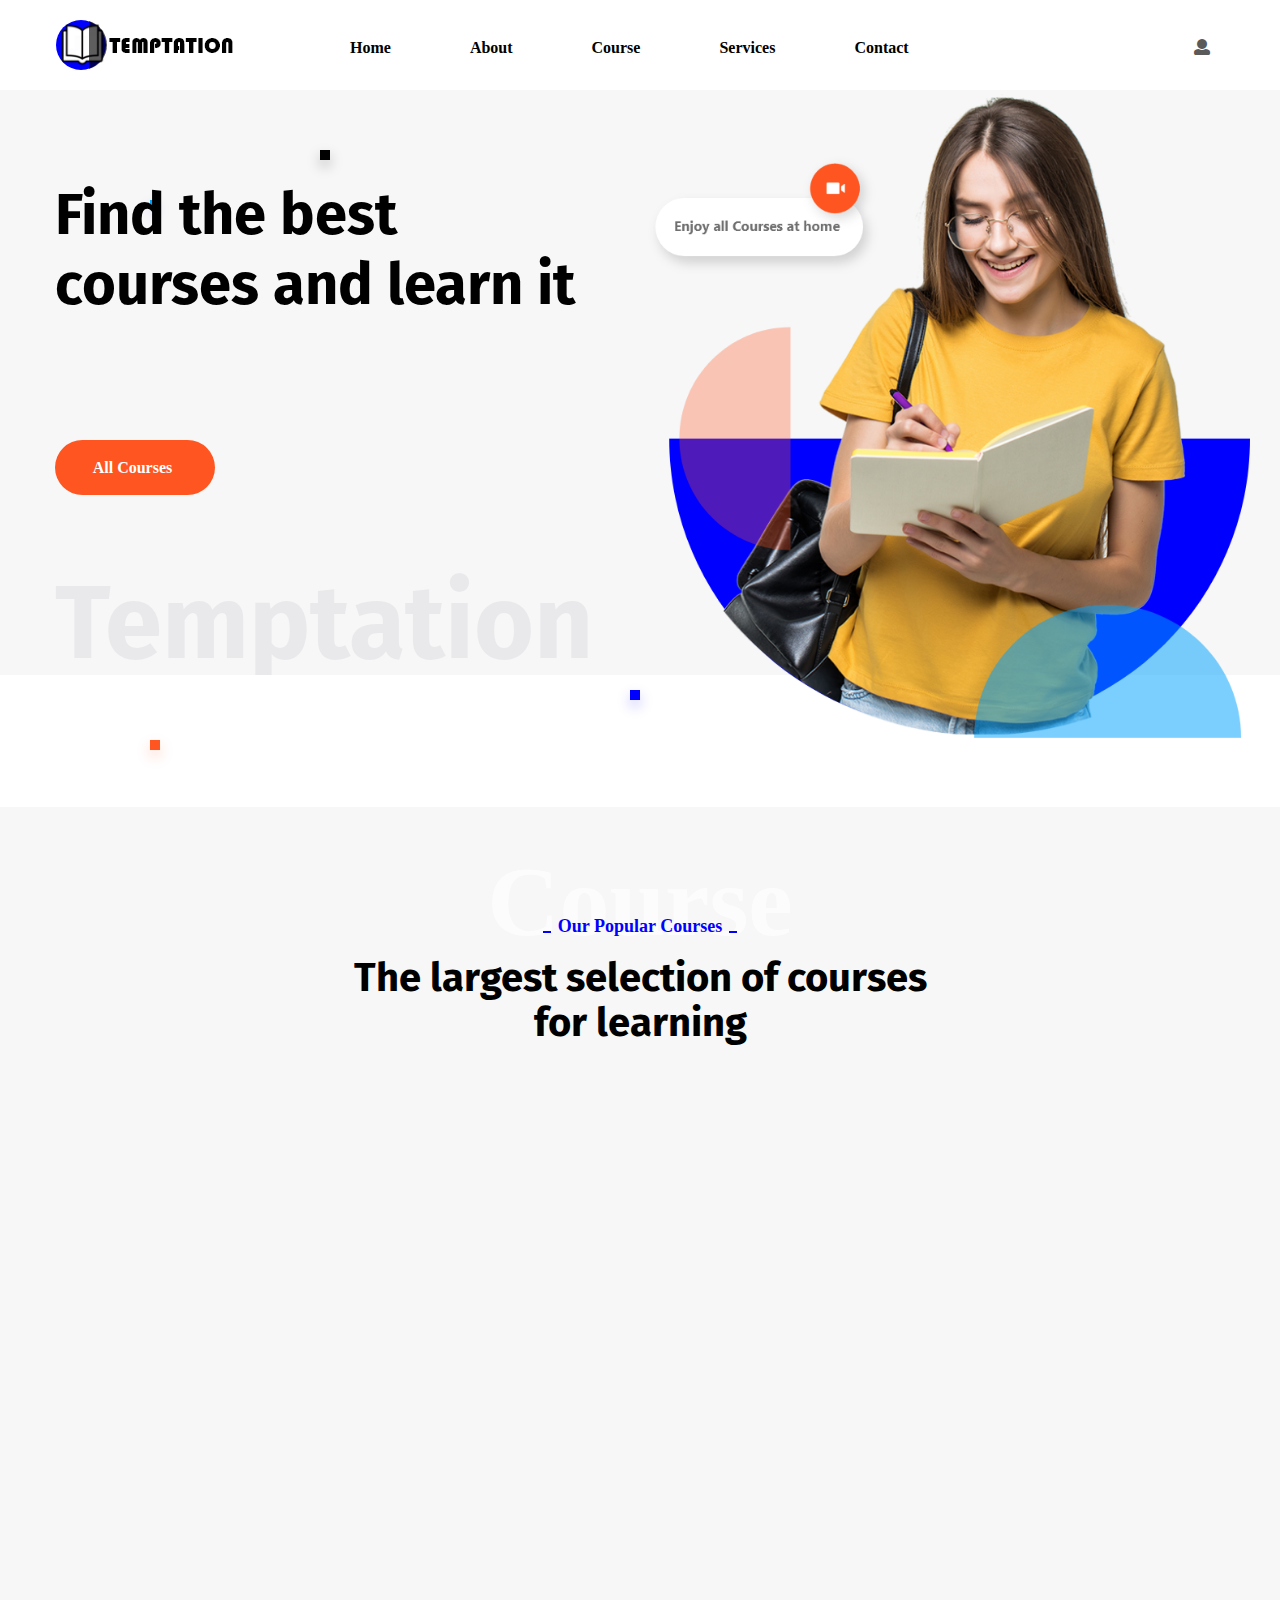
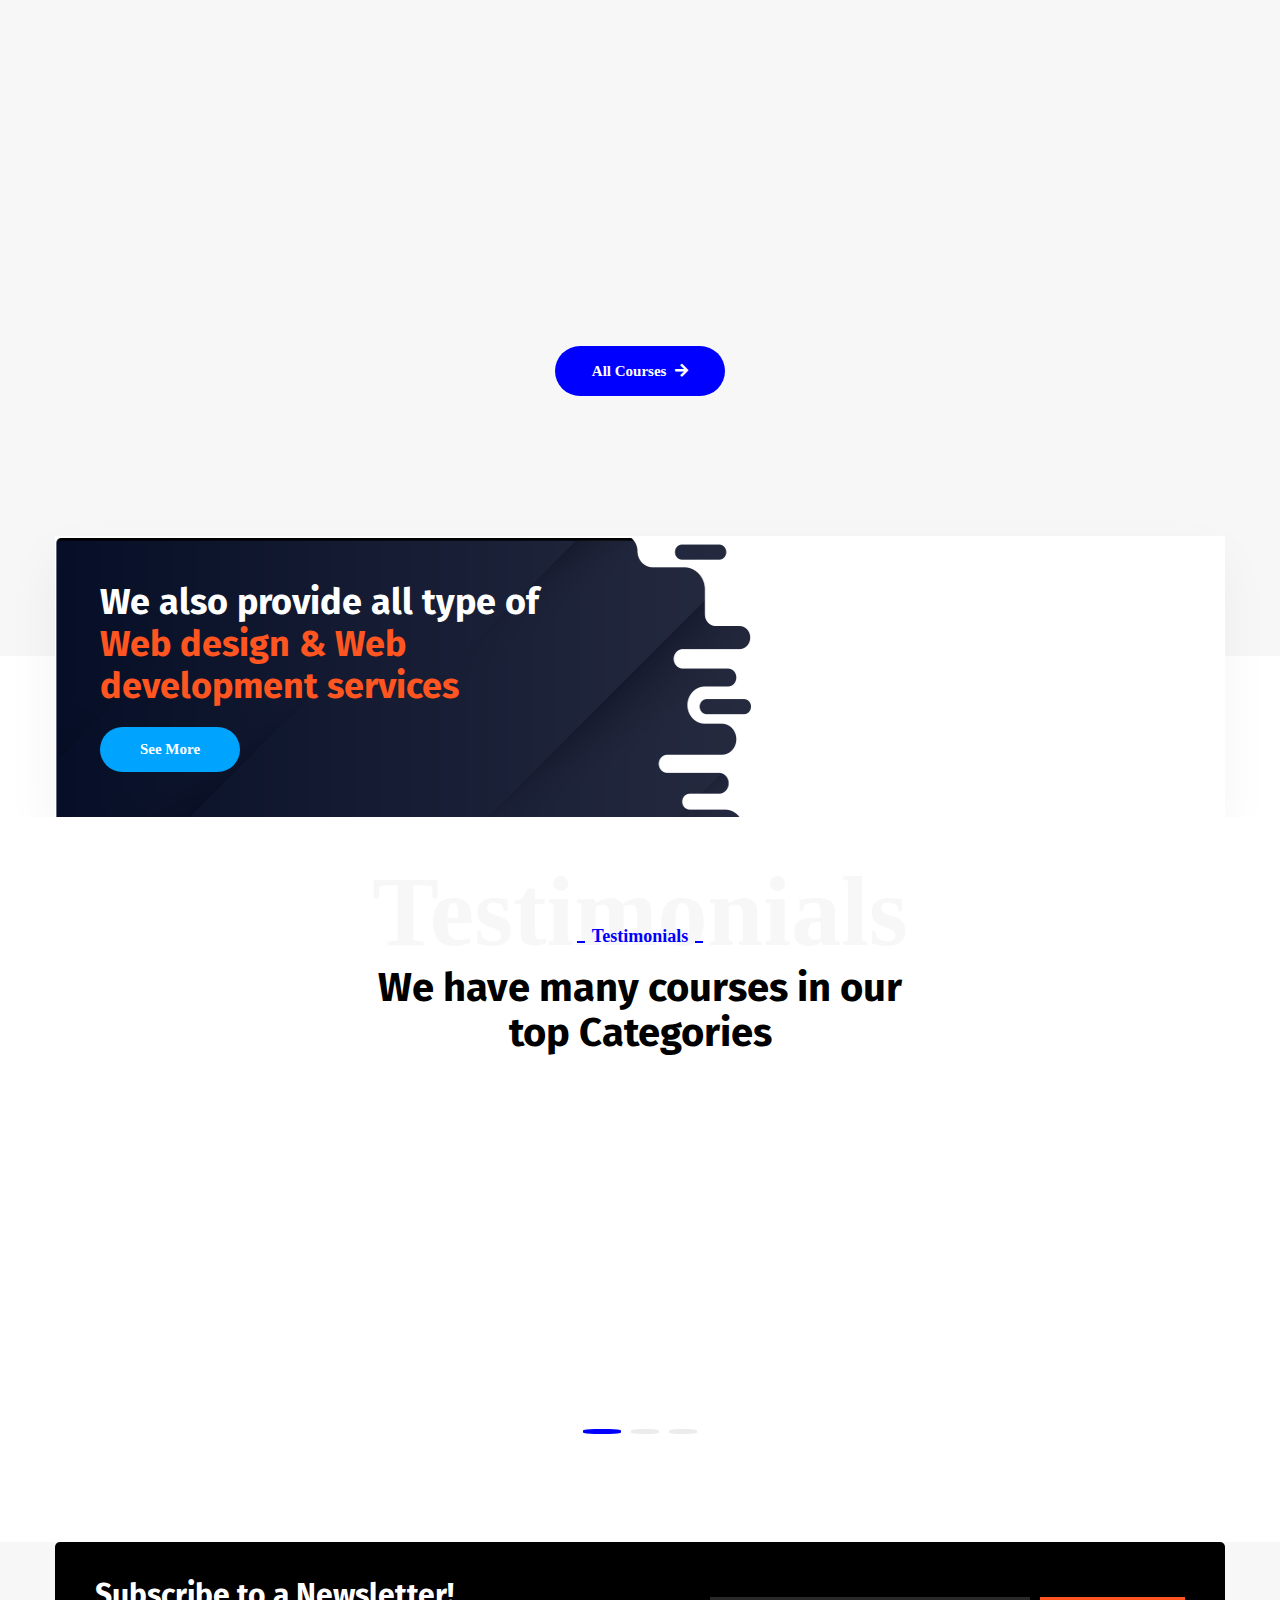
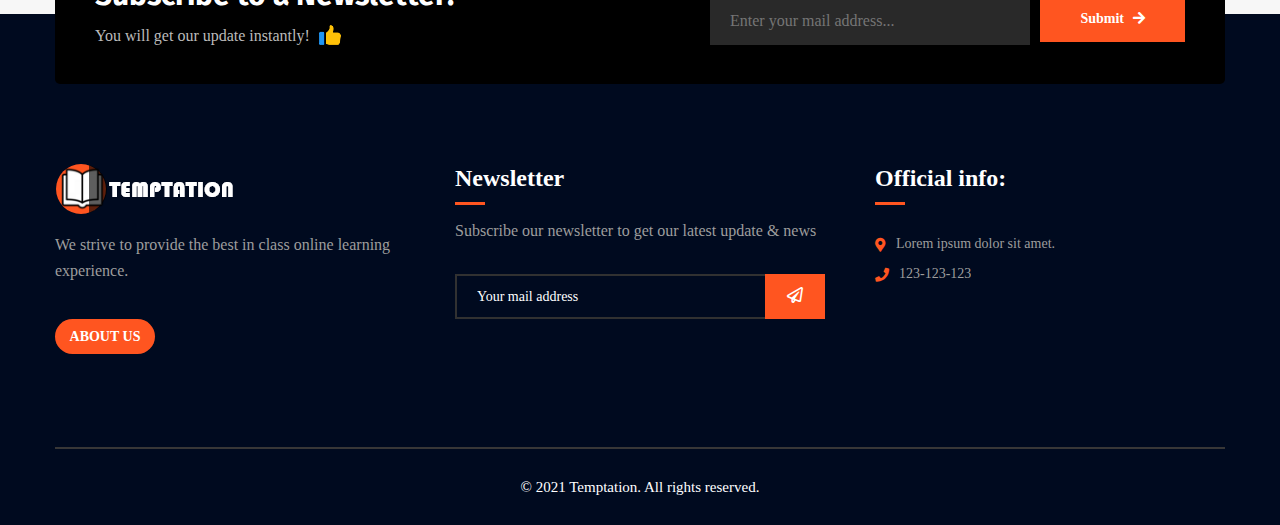
<file: index.html>
<!DOCTYPE html>
<html lang="en">

<head>
   <meta charset="UTF-8">
   <title>Temptation</title>
   <meta name="viewport" content="width=device-width, initial-scale=1">
   <link rel="shortcut icon" type="img/png" href="assets/img/icon/favicon.png">
   <link rel="stylesheet" href="assets/css/bootstrap.min.css">
   <link rel="stylesheet" href="assets/css/fontawesome-all.css">
   <link rel="stylesheet" href="assets/css/flaticon.css">
   <link rel="stylesheet" href="assets/css/animate.css">
   <link rel="stylesheet" href="assets/css/jquery.fancybox.min.css">
   <link rel="stylesheet" href="assets/css/jquery.mCustomScrollbar.min.css">
   <link rel="stylesheet" href="assets/css/odometer-theme-default.css">
   <link rel="stylesheet" href="assets/css/owl.carousel.css">
   <link rel="stylesheet" href="assets/css/nice-select.css">
   <link rel="stylesheet" href="assets/css/style.css">
</head>

<body class="wrapper-home">
   <!-- preloader - start -->
   <div id="wrapper-preloader"></div>
   <div class="up">
      <a href="#" class="scrollup text-center"><i class="fas fa-chevron-up"></i></a>
   </div>
   <!-- Start of header section
         ============================================= -->
   <header id="wrapper-header" class="wrapper-header-main header-style-two">
      <div class="container">
         <div class="wrapper-header-content clearfix">
            <div class="wrapper-brand-logo float-left"><a href="index.html"><img src="assets/img/logo/logo_1.png" alt=""></a>
            </div>
            <div class="wrapper-main-nav-wrap">
               <nav class="wrapper-main-navigation float-left ul-li">
                  <ul id="main-nav" class="navbar-nav text-capitalize clearfix">
                     <li>
                        <a href="index.html">Home</a>
                     </li>
                     <li><a href="about.html">About</a>
                     </li>
                     <li>
                        <a href="course.html">Course</a>
                     </li>
                     <li>
                        <a href="service.html">Services</a>
                     </li>
                     <li>
                        <a href="contact.html">Contact</a>
                     </li>
                  </ul>
               </nav>
               <div class="wrapper-mobile-menu-wrap">
                  <div class="wrapper-mobile_menu position-relative">
                     <div class="wrapper-mobile_menu_button wrapper-open_mobile_menu">
                        <i class="fas fa-bars"></i>
                     </div>
                     <div class="wrapper-mobile_menu_wrap">
                        <div class="mobile_menu_overlay wrapper-open_mobile_menu"></div>
                        <div class="wrapper-mobile_menu_content">
                           <div class="wrapper-mobile_menu_close wrapper-open_mobile_menu">
                              <i class="fas fa-times"></i>
                           </div>
                           <div class="m-brand-logo text-center">
                              <a href="#"><img src="assets/img/logo/logo_2.png" alt=""></a>
                           </div>
                           <nav class="wrapper-mobile-main-navigation  clearfix ul-li">
                              <ul id="m-main-nav" class="navbar-nav text-capitalize clearfix">
                                 <li>
                                    <a href="index.html">Home</a>
                                 </li>
                                 <li><a href="about.html">About</a></li>
                                 <li>
                                    <a href="course.html">Course</a>
                                 </li>
                                 <li>
                                    <a href="index.html">Services</a>
                                 </li>
                                 <li>
                                    <a href="contact.html">Contact</a>
                                 </li>
                              </ul>
                           </nav>
                        </div>
                     </div>
                  </div>
                  <!-- /Mobile-Menu -->
               </div>
            </div>
            <div class="wrapper-header-cart-login float-right">
               
               <div class="wrapper-top-cart-login">
                  <button data-toggle="modal" data-target="#exampleModal"><i class="fas fa-user"></i></button>
               </div>
            </div>
         </div>
      </div>
   </header>
   <!-- Login-Sign Form -->
   <div class="modal wrapper-login-modal fade" id="exampleModal" tabindex="-1" role="dialog" aria-hidden="true">
      <div class="modal-dialog" role="document">
         <div class="modal-content">
            <div class="wrapper-modal-header position-relative" data-background="assets/img/banner/blg-2.12.jpg">
               <div class="wrapper-login-head text-center pera-content">
                  <a href="index.html"><img src="assets/img/logo/logo_2.png" alt=""></a>
                  <p>Find the best courses & become master</p>
               </div>
            </div>
            <div class="modal-body">
               <div class="wrapper-modal-signup-login-tab">
                  <div class="wrapper-faq-tab-btn ul-li">
                     <ul id="tabs" class="nav text-center nav-tabs faq-tab-btn-area">
                        <li class="nav-item"><a href="#" data-target="#login" data-toggle="tab"
                              class="nav-link text-capitalize active">Login</a></li>
                        <li class="nav-item"><a href="#" data-target="#signUp" data-toggle="tab"
                              class="nav-link text-capitalize">Sign Up</a></li>
                     </ul>
                  </div>
                  <div id="tabsContent" class="tab-content">
                     <div id="login" class="tab-pane fade active show">
                        <div class="wrapper-login-content pera-content text-center">
                           <form action="#" method="post">
                              <input type="text" placeholder="Username or email">
                              <input type="text" placeholder="Password">
                              <div class="wrapper-login-label clearfix">
                                 <span><input type="checkbox">Remember me</span>
                                 <a href="#">Forget Password?</a>
                              </div>
                              <button type="submit">Submit</button>
                           </form>
                           <p>Don’t have any account? <a href="#">Signup</a></p>
                        </div>
                     </div>
                     <div id="signUp" class="tab-pane fade">
                        <div class="wrapper-sign-up-content pera-content text-center">
                           <form action="#" method="post">
                              <input type="text" placeholder="First Name">
                              <input type="text" placeholder="Last Name">
                              <input type="email" placeholder="Email address">
                              <input type="text" placeholder="Username">
                              <input type="text" placeholder="Password">
                              <input type="text" placeholder="Confirm password">
                              <div class="wrapper-login-label clearfix">
                                 <span><input type="checkbox">By clicking signup you are agree to our terms of
                                    service</span>
                              </div>
                              <button type="submit">Submit</button>
                           </form>
                           <p>Already have an account? <a href="#">Log in</a></p>
                        </div>
                     </div>
                  </div>
               </div>
            </div>
         </div>
      </div>
   </div>
   <!-- Start of header section
         ============================================= -->
   <!-- Start of slider section
         ============================================= -->
   <section id="wrapper-banner" class="wrapper-banner-section">
      <span class="banner-dot-square position-absolute dot-square1"></span>
      <span class="banner-dot-square position-absolute dot-square2"></span>
      <span class="banner-dot-square position-absolute dot-square3"></span>
      <span class="banner-dot-square position-absolute dot-square4"></span>
      <div class="wrapper-banner-content position-relative">
         <div class="wrapper-banner-img">
            <img src="assets/img/landing_img.png" alt="">
         </div>
         <div class="container">
            <div class="wrapper-banner-text wrapper-headline pera-content position-relative">
               <h1 class="cd-headline letters scale">Find the best courses and learn it
                  <span class="cd-words-wrapper">
                     <b class="is-visible"> from&nbsp;the&nbsp;scratch.</b>
                     <b>at&nbsp;your&nbsp;own&nbsp;pace.</b>
                     <b> at&nbsp;affordable&nbsp;price.</b>
                  </span>
               </h1>
              
               <div class="wrapper-banner-btn-wrap clearfix">
                  <div class="wrapper-banner-btn text-center mt-3">
                     <a href="course.html">All Courses <i class="flaticon-right-arrow"></i></a>
                  </div>
                  
               </div>
               <div class="banner-water-mark">Temptation</div>
            </div>
         </div>
      </div>
   </section>
   <!--End of Slider section
         ============================================= -->
  

   <!-- Start of Popular course section
         ============================================= -->
         <section id="wrapper-popular-course" class="wrapper-popular-course-section">
            <div class="container">
               <div class="wrapper-section-title text-center wrapper-headline wrapper-title-style-two position-relative">
                  <p class="title-watermark">Course</p>
                  <span>Our Popular Courses </span>
                  <h2>The largest selection of courses
                     for learning
                  </h2>
               </div>
               <div class="wrapper-popular-course-content">
                  <div class="row">
                     <div class="col-lg-3 col-md-6 wow fadeInUp" data-wow-delay="0ms" data-wow-duration="1500ms">
                        <div class="wrapper-popular-course-img-text">
                           <div class="wrapper-popular-course-img text-center">
                              <img src="assets/img/course/Testing.jpg" alt="">
                           </div>
                           <div class="wrapper-popular-course-text">
                              <div class="popular-course-fee">
                                 <span>Course Fee:  </span>
                                 <del>$59</del>
                                 <strong>$39</strong>
                              </div>
                              <div class="popular-course-title wrapper-headline">
                                 <h3><a href="course.html">Software Testing Online</a>
                              </h3>
                              <div class="wrapper-course-meta">
                                 <a href="#"><i class="fas fa-file"></i>14 Lessons</a>
                                 <a href="#"><i class="fas fa-user"></i> 20 Students</a>
                              </div>
                           </div>
                           <div class="popular-course-rate clearfix ul-li">
                              <div class="p-rate-vote float-left">
                                 <ul>
                                    <li><i class="fas fa-star"></i></li>
                                    <li><i class="fas fa-star"></i></li>
                                    <li><i class="fas fa-star"></i></li>
                                    <li><i class="fas fa-star"></i></li>
                                    <li><i class="fas fa-star"></i></li>
                                 </ul>
                                 <span>(12 Votes)</span>
                              </div>
                              <div class="p-course-btn float-right">
                                 <a href="course.html"><i class="fas fa-chevron-right"></i></a>
                              </div>
                           </div>
                        </div>
                     </div>
                  </div>
                  <div class="col-lg-3 col-md-6 wow fadeInUp" data-wow-delay="100ms" data-wow-duration="1500ms">
                     <div class="wrapper-popular-course-img-text">
                        <div class="wrapper-popular-course-img text-center">
                           <img src="assets/img/course/Pardot.jpg" alt="">
                        </div>
                        <div class="wrapper-popular-course-text">
                           <div class="popular-course-fee">
                              <span>Course Fee:  </span>
                              <del>$59</del>
                              <strong>$39</strong>
                           </div>
                           <div class="popular-course-title wrapper-headline">
                              <h3><a href="course.html">Pardot</a>
                              </h3>
                              <div class="wrapper-course-meta">
                                 <a href="#"><i class="fas fa-file"></i>14 Lessons</a>
                                 <a href="#"><i class="fas fa-user"></i> 20 Students</a>
                              </div>
                           </div>
                           <div class="popular-course-rate clearfix ul-li">
                              <div class="p-rate-vote float-left">
                                 <ul>
                                    <li><i class="fas fa-star"></i></li>
                                    <li><i class="fas fa-star"></i></li>
                                    <li><i class="fas fa-star"></i></li>
                                    <li><i class="fas fa-star"></i></li>
                                    <li><i class="fas fa-star"></i></li>
                                 </ul>
                                 <span>(12 Votes)</span>
                              </div>
                              <div class="p-course-btn float-right">
                                 <a href="course.html"><i class="fas fa-chevron-right"></i></a>
                              </div>
                           </div>
                        </div>
                     </div>
                  </div>
                  <div class="col-lg-3 col-md-6 wow fadeInUp" data-wow-delay="200ms" data-wow-duration="1500ms">
                     <div class="wrapper-popular-course-img-text">
                        <div class="wrapper-popular-course-img text-center">
                           <img src="assets/img/course/blockchain.jpg" alt="">
                        </div>
                        <div class="wrapper-popular-course-text">
                           <div class="popular-course-fee">
                              <span>Course Fee:  </span>
                              <del>$59</del>
                              <strong>$39</strong>
                           </div>
                           <div class="popular-course-title wrapper-headline">
                              <h3><a href="course.html">Blockchain</a>
                              </h3>
                              <div class="wrapper-course-meta">
                                 <a href="#"><i class="fas fa-file"></i>14 Lessons</a>
                                 <a href="#"><i class="fas fa-user"></i> 20 Students</a>
                              </div>
                           </div>
                           <div class="popular-course-rate clearfix ul-li">
                              <div class="p-rate-vote float-left">
                                 <ul>
                                    <li><i class="fas fa-star"></i></li>
                                    <li><i class="fas fa-star"></i></li>
                                    <li><i class="fas fa-star"></i></li>
                                    <li><i class="fas fa-star"></i></li>
                                    <li><i class="fas fa-star"></i></li>
                                 </ul>
                                 <span>(12 Votes)</span>
                              </div>
                              <div class="p-course-btn float-right">
                                 <a href="course.html"><i class="fas fa-chevron-right"></i></a>
                              </div>
                           </div>
                        </div>
                     </div>
                  </div>
                  <div class="col-lg-3 col-md-6 wow fadeInUp" data-wow-delay="300ms" data-wow-duration="1500ms">
                     <div class="wrapper-popular-course-img-text">
                        <div class="wrapper-popular-course-img text-center">
                           <img src="assets/img/course/Citrix.jpg" alt="">
                        </div>
                        <div class="wrapper-popular-course-text">
                           <div class="popular-course-fee">
                              <span>Course Fee:  </span>
                              <del>$59</del>
                              <strong>$39</strong>
                           </div>
                           <div class="popular-course-title wrapper-headline">
                              <h3><a href="course.html">CITRIX</a>
                           </h3>
                           <div class="wrapper-course-meta">
                              <a href="#"><i class="fas fa-file"></i>14 Lessons</a>
                              <a href="#"><i class="fas fa-user"></i> 20 Students</a>
                           </div>
                        </div>
                        <div class="popular-course-rate clearfix ul-li">
                           <div class="p-rate-vote float-left">
                              <ul>
                                 <li><i class="fas fa-star"></i></li>
                                 <li><i class="fas fa-star"></i></li>
                                 <li><i class="fas fa-star"></i></li>
                                 <li><i class="fas fa-star"></i></li>
                                 <li><i class="fas fa-star"></i></li>
                              </ul>
                              <span>(12 Votes)</span>
                           </div>
                           <div class="p-course-btn float-right">
                              <a href="course.html"><i class="fas fa-chevron-right"></i></a>
                           </div>
                        </div>
                     </div>
                  </div>
               </div>
               <div class="col-lg-3 col-md-6 wow fadeInUp" data-wow-delay="400ms" data-wow-duration="1500ms">
                  <div class="wrapper-popular-course-img-text">
                     <div class="wrapper-popular-course-img text-center">
                        <img src="assets/img/course/data-science-icon.jpg" alt="">
                     </div>
                     <div class="wrapper-popular-course-text">
                        <div class="popular-course-fee">
                           <span>Course Fee:  </span>
                           <del>$59</del>
                           <strong>$39</strong>
                        </div>
                        <div class="popular-course-title wrapper-headline">
                           <h3><a href="course.html">Data Science</a>
                           </h3>
                           <div class="wrapper-course-meta">
                              <a href="#"><i class="fas fa-file"></i>14 Lessons</a>
                              <a href="#"><i class="fas fa-user"></i> 20 Students</a>
                           </div>
                        </div>
                        <div class="popular-course-rate clearfix ul-li">
                           <div class="p-rate-vote float-left">
                              <ul>
                                 <li><i class="fas fa-star"></i></li>
                                 <li><i class="fas fa-star"></i></li>
                                 <li><i class="fas fa-star"></i></li>
                                 <li><i class="fas fa-star"></i></li>
                                 <li><i class="fas fa-star"></i></li>
                              </ul>
                              <span>(12 Votes)</span>
                           </div>
                           <div class="p-course-btn float-right">
                              <a href="course.html"><i class="fas fa-chevron-right"></i></a>
                           </div>
                        </div>
                     </div>
                  </div>
               </div>
               <div class="col-lg-3 col-md-6 wow fadeInUp" data-wow-delay="500ms" data-wow-duration="1500ms">
                  <div class="wrapper-popular-course-img-text">
                     <div class="wrapper-popular-course-img text-center">
                        <img src="assets/img/course/DevOps.jpg" alt="">
                     </div>
                     <div class="wrapper-popular-course-text">
                        <div class="popular-course-fee">
                           <span>Course Fee:  </span>
                           <del>$59</del>
                           <strong>$39</strong>
                        </div>
                        <div class="popular-course-title wrapper-headline">
                           <h3><a href="course.html">DEVOPS</a>
                           </h3>
                           <div class="wrapper-course-meta">
                              <a href="#"><i class="fas fa-file"></i>14 Lessons</a>
                              <a href="#"><i class="fas fa-user"></i> 20 Students</a>
                           </div>
                        </div>
                        <div class="popular-course-rate clearfix ul-li">
                           <div class="p-rate-vote float-left">
                              <ul>
                                 <li><i class="fas fa-star"></i></li>
                                 <li><i class="fas fa-star"></i></li>
                                 <li><i class="fas fa-star"></i></li>
                                 <li><i class="fas fa-star"></i></li>
                                 <li><i class="fas fa-star"></i></li>
                              </ul>
                              <span>(12 Votes)</span>
                           </div>
                           <div class="p-course-btn float-right">
                              <a href="course.html"><i class="fas fa-chevron-right"></i></a>
                           </div>
                        </div>
                     </div>
                  </div>
               </div>
               <div class="col-lg-3 col-md-6 wow fadeInUp" data-wow-delay="600ms" data-wow-duration="1500ms">
                  <div class="wrapper-popular-course-img-text">
                     <div class="wrapper-popular-course-img text-center">
                        <img src="assets/img/course/BluePrism-e1561957618321.jpg" alt="">
                     </div>
                     <div class="wrapper-popular-course-text">
                        <div class="popular-course-fee">
                           <span>Course Fee:  </span>
                           <del>$59</del>
                           <strong>$39</strong>
                        </div>
                        <div class="popular-course-title wrapper-headline">
                           <h3><a href="course.html">Blue Prism</a>
                           </h3>
                           <div class="wrapper-course-meta">
                              <a href="#"><i class="fas fa-file"></i>14 Lessons</a>
                              <a href="#"><i class="fas fa-user"></i> 20 Students</a>
                           </div>
                        </div>
                        <div class="popular-course-rate clearfix ul-li">
                           <div class="p-rate-vote float-left">
                              <ul>
                                 <li><i class="fas fa-star"></i></li>
                                 <li><i class="fas fa-star"></i></li>
                                 <li><i class="fas fa-star"></i></li>
                                 <li><i class="fas fa-star"></i></li>
                                 <li><i class="fas fa-star"></i></li>
                              </ul>
                              <span>(12 Votes)</span>
                           </div>
                           <div class="p-course-btn float-right">
                              <a href="course.html"><i class="fas fa-chevron-right"></i></a>
                           </div>
                        </div>
                     </div>
                  </div>
               </div>
               <div class="col-lg-3 col-md-6 wow fadeInUp" data-wow-delay="700ms" data-wow-duration="1500ms">
                  <div class="wrapper-popular-course-img-text">
                     <div class="wrapper-popular-course-img text-center">
                        <img src="assets/img/course/Python.jpg" alt="">
                     </div>
                     <div class="wrapper-popular-course-text">
                        <div class="popular-course-fee">
                           <span>Course Fee:  </span>
                           <del>$59</del>
                           <strong>$39</strong>
                        </div>
                        <div class="popular-course-title wrapper-headline">
                           <h3><a href="course.html">Python</a>
                           </h3>
                           <div class="wrapper-course-meta">
                              <a href="#"><i class="fas fa-file"></i>14 Lessons</a>
                              <a href="#"><i class="fas fa-user"></i> 20 Students</a>
                           </div>
                        </div>
                        <div class="popular-course-rate clearfix ul-li">
                           <div class="p-rate-vote float-left">
                              <ul>
                                 <li><i class="fas fa-star"></i></li>
                                 <li><i class="fas fa-star"></i></li>
                                 <li><i class="fas fa-star"></i></li>
                                 <li><i class="fas fa-star"></i></li>
                                 <li><i class="fas fa-star"></i></li>
                              </ul>
                              <span>(12 Votes)</span>
                           </div>
                           <div class="p-course-btn float-right">
                              <a href="course.html"><i class="fas fa-chevron-right"></i></a>
                           </div>
                        </div>
                     </div>
                  </div>
               </div>
            </div>
            <div class="wrapper-popular-course-btn text-center">
               <a href="course.html">All Courses <i class="fas fa-arrow-right"></i></a>
            </div>
         </div>
      </div>
   </section>
   <!-- End of Popular course section
         ============================================= -->
   <!-- Start of Rwgistration section 2
         ============================================= -->
   <section id="wrapper-registration-2" class="wrapper-registration-section-2 position-relative">
      <div class="container">
         <div class="wrapper-registration-content-2 position-relative wrapper-headline pera-content">
            <span class="registration-side-img position-absolute wow fadeInRight" data-wow-delay="0ms"
               data-wow-duration="1500ms"><img src="assets/img/rm1.png" alt=""></span>
            <div class="registration-text-2">
               <h3>We also provide all type of <br> <span>Web design & Web development services</span>
               </h3>
               
               <a href="service.html">See More</a>
            </div>
         </div>
      </div>
   </section>
   <!-- End of Rwgistration section 2
         ============================================= -->
   <!-- Start of testimonial section 2
         ============================================= -->
   <section id="wrapper-testimonial-2" class="wrapper-testimonial-section-2">
      <div class="container">
         <div class="wrapper-section-title text-center wrapper-headline wrapper-title-style-two position-relative">
            <p class="title-watermark">Testimonials</p>
            <span>Testimonials </span>
            <h2>We have many courses in our
               top Categories
            </h2>
         </div>
         <div class="wrapper-testimonial-content-2">
            <div id="wrapper-testimonial-slide-2" class="wrapper-testimonial-wrap-2 owl-carousel">
               <div class="wrapper-testimonial-img-text-2 wrapper-headline position-relative pera-content wow fadeInUp"
                  data-wow-delay="0ms" data-wow-duration="1500ms">
                  <div class="wrapper-testimonial-icon-2">
                     <i class="fas fa-quote-right"></i>
                  </div>
                  <div class="wrapper-testimonial-text-2">
                     <h3>Best Support ever!</h3>
                     <p>5 stars for design quality, but also for prompt new customer service and great attention to
                        details work.</p>
                  </div>
                  <div class="wrapper-testimonial-author-2 clearfix">
                     <div class="wrapper-testi-author-img-2 position-relative float-left">
                        <img src="assets/img/testi-a1.jpg" alt="">
                     </div>
                     <div class="wrapper-testi-author-text-2">
                        <h4><a href="#">Alina Lora</a></h4>
                        <span>Formar Manager.</span>
                     </div>
                  </div>
               </div>
               <div class="wrapper-testimonial-img-text-2 wrapper-headline position-relative pera-content wow fadeInUp"
                  data-wow-delay="200ms" data-wow-duration="1500ms">
                  <div class="wrapper-testimonial-icon-2">
                     <i class="fas fa-quote-right"></i>
                  </div>
                  <div class="wrapper-testimonial-text-2">
                     <h3>Good cleaning service</h3>
                     <p>5 stars for design quality, but also for prompt new customer service and great attention to
                        details work.</p>
                  </div>
                  <div class="wrapper-testimonial-author-2 clearfix">
                     <div class="wrapper-testi-author-img-2 position-relative float-left">
                        <img src="assets/img/testi-a2.jpg" alt="">
                     </div>
                     <div class="wrapper-testi-author-text-2">
                        <h4><a href="#">Tanir Fro</a></h4>
                        <span>Formar Manager.</span>
                     </div>
                  </div>
               </div>
               <div class="wrapper-testimonial-img-text-2 wrapper-headline position-relative pera-content wow fadeInUp"
                  data-wow-delay="400ms" data-wow-duration="1500ms">
                  <div class="wrapper-testimonial-icon-2">
                     <i class="fas fa-quote-right"></i>
                  </div>
                  <div class="wrapper-testimonial-text-2">
                     <h3>Service satisfaction!</h3>
                     <p>5 stars for design quality, but also for prompt new customer service and great attention to
                        details work.</p>
                  </div>
                  <div class="wrapper-testimonial-author-2 clearfix">
                     <div class="wrapper-testi-author-img-2 position-relative float-left">
                        <img src="assets/img/testi-a3.jpg" alt="">
                     </div>
                     <div class="wrapper-testi-author-text-2">
                        <h4><a href="#">Leofar Lord</a></h4>
                        <span>Formar Manager.</span>
                     </div>
                  </div>
               </div>
               <div class="wrapper-testimonial-img-text-2 wrapper-headline position-relative pera-content wow fadeInUp"
                  data-wow-delay="600ms" data-wow-duration="1500ms">
                  <div class="wrapper-testimonial-icon-2">
                     <i class="fas fa-quote-right"></i>
                  </div>
                  <div class="wrapper-testimonial-text-2">
                     <h3>Best teaching tips!</h3>
                     <p>5 stars for design quality, but also for prompt new customer service and great attention to
                        details work.</p>
                  </div>
                  <div class="wrapper-testimonial-author-2 clearfix">
                     <div class="wrapper-testi-author-img-2 position-relative float-left">
                        <img src="assets/img/testi-a4.jpg" alt="">
                     </div>
                     <div class="wrapper-testi-author-text-2">
                        <h4><a href="#">Rohit Grow</a></h4>
                        <span>Formar Manager.</span>
                     </div>
                  </div>
               </div>
               <div class="wrapper-testimonial-img-text-2 wrapper-headline position-relative pera-content">
                  <div class="wrapper-testimonial-icon-2">
                     <i class="fas fa-quote-right"></i>
                  </div>
                  <div class="wrapper-testimonial-text-2">
                     <h3>Best Support ever!</h3>
                     <p>5 stars for design quality, but also for prompt new customer service and great attention to
                        details work.</p>
                  </div>
                  <div class="wrapper-testimonial-author-2 clearfix">
                     <div class="wrapper-testi-author-img-2 position-relative float-left">
                        <img src="assets/img/testi-a1.jpg" alt="">
                     </div>
                     <div class="wrapper-testi-author-text-2">
                        <h4><a href="#">Alina Lora</a></h4>
                        <span>Formar Manager.</span>
                     </div>
                  </div>
               </div>
               <div class="wrapper-testimonial-img-text-2 wrapper-headline position-relative pera-content">
                  <div class="wrapper-testimonial-icon-2">
                     <i class="fas fa-quote-right"></i>
                  </div>
                  <div class="wrapper-testimonial-text-2">
                     <h3>Good cleaning service</h3>
                     <p>5 stars for design quality, but also for prompt new customer service and great attention to
                        details work.</p>
                  </div>
                  <div class="wrapper-testimonial-author-2 clearfix">
                     <div class="wrapper-testi-author-img-2 position-relative float-left">
                        <img src="assets/img/testi-a2.jpg" alt="">
                     </div>
                     <div class="wrapper-testi-author-text-2">
                        <h4><a href="#">Tanir Fro</a></h4>
                        <span>Formar Manager.</span>
                     </div>
                  </div>
               </div>
               <div class="wrapper-testimonial-img-text-2 wrapper-headline position-relative pera-content">
                  <div class="wrapper-testimonial-icon-2">
                     <i class="fas fa-quote-right"></i>
                  </div>
                  <div class="wrapper-testimonial-text-2">
                     <h3>Service satisfaction!</h3>
                     <p>5 stars for design quality, but also for prompt new customer service and great attention to
                        details work.</p>
                  </div>
                  <div class="wrapper-testimonial-author-2 clearfix">
                     <div class="wrapper-testi-author-img-2 position-relative float-left">
                        <img src="assets/img/testi-a3.jpg" alt="">
                     </div>
                     <div class="wrapper-testi-author-text-2">
                        <h4><a href="#">Leofar Lord</a></h4>
                        <span>Formar Manager.</span>
                     </div>
                  </div>
               </div>
               <div class="wrapper-testimonial-img-text-2 wrapper-headline position-relative pera-content">
                  <div class="wrapper-testimonial-icon-2">
                     <i class="fas fa-quote-right"></i>
                  </div>
                  <div class="wrapper-testimonial-text-2">
                     <h3>Best teaching tips!</h3>
                     <p>5 stars for design quality, but also for prompt new customer service and great attention to
                        details work.</p>
                  </div>
                  <div class="wrapper-testimonial-author-2 clearfix">
                     <div class="wrapper-testi-author-img-2 position-relative float-left">
                        <img src="assets/img/testi-a4.jpg" alt="">
                     </div>
                     <div class="wrapper-testi-author-text-2">
                        <h4><a href="#">Rohit Grow</a></h4>
                        <span>Formar Manager.</span>
                     </div>
                  </div>
               </div>
            </div>
         </div>
      </div>
   </section>
   <!-- End of testimonial section 2
         ============================================= -->
  
   <!-- Start of Newslatter section
         ============================================= -->
   <section id="wrapper-newslatter" class="wrapper-newslatter-section-2 position-relative">
      <div class="container">
         <div class="wrapper-newslatter-content">
            <div class="row">
               <div class="col-md-6">
                  <div class="wrapper-newslatter-text-icon">
                     <div class="wrapper-newslatter-icon float-left">
                        <i class="flaticon-email"></i>
                     </div>
                     <div class="wrapper-newslatter-text wrapper-headline">
                        <h3>Subscribe to a Newsletter!</h3>
                        <span>You will get our update instantly! <img src="assets/img/like.png" alt=""></span>
                     </div>
                  </div>
               </div>
               <div class="col-md-6">
                  <div class="wrapper-newslatter-form position-relative">
                     <form action="#">
                        <input type="email" placeholder="Enter your mail address...">
                        <button>Submit <i class="fas fa-arrow-right"></i></button>
                     </form>
                  </div>
               </div>
            </div>
         </div>
      </div>
   </section>
   <!-- End of Newslatter section
         ============================================= -->
   <!-- Start of Footer  section
         ============================================= -->
   <footer id="wrapper-footer" class="wrapper-footer-section-2" data-background="assets/img/f-bg.jpg">
      <div class="container">
         <div class="wrapper-footer-content-wrap">
            <div class="row">
               <div class="col-lg-4 col-md-6">
                  <div class="wrapper-footer-widget">
                     <div class="wrapper-footer-logo-widget wrapper-headline pera-content">
                        <div class="wrapper-footer-logo">
                           <a href="#"><img src="assets/img/logo/logo_2.png" alt=""></a>
                        </div>
                        <p>We strive to provide the best in class online learning experience.</p>
                        <a class="footer-logo-btn text-center text-uppercase" href="about.html">About us</a>
                     </div>
                  </div>
               </div>
               <div class="col-lg-4 col-md-6">
                  <div class="wrapper-footer-widget">
                     <div class="wrapper-footer-newslatter-widget pera-content">
                        <h3 class="widget-title">Newsletter</h3>
                        <p>Subscribe our newsletter to get our
                           latest update & news
                        </p>
                        <form action="#">
                           <input type="email" placeholder="Your mail address">
                           <button type="submit"><i class="far fa-paper-plane"></i></button>
                        </form>
                        
                     </div>
                  </div>
               </div>
               <div class="col-lg-3 col-md-6">
                  <div class="wrapper-footer-widget">
                     <div class="wrapper-footer-info-widget ul-li">
                        <h3 class="widget-title">Official info:</h3>
                        <ul>
                           <li>
                              <i class="fas fa-map-marker-alt"></i>
                              <a href="#">Lorem ipsum dolor sit amet.</a>
                           </li>
                           <li>
                              <i class="fas fa-phone"></i><a href="#">123-123-123</a>
                           </li>
                        </ul>
                        
                     </div>
                  </div>
               </div>
               
            </div>
         </div>
         <div class="wrapper-footer-copyright text-center"><span>© 2021 Temptation. All rights reserved.</span></div>
      </div>
   </footer>
   <!-- End of Footer section
         ============================================= -->


   <!-- JS library -->
   <script src="assets/js/jquery.js"></script>
   <script src="assets/js/popper.min.js"></script>
   <script src="assets/js/appear.js"></script>
   <script src="assets/js/bootstrap.min.js"></script>
   <script src="assets/js/wow.min.js"></script>
   <script src="assets/js/jquery.fancybox.js"></script>
   <script src="assets/js/owl.js"></script>
   <script src="assets/js/isotope.pkgd.min.js"></script>
   <script src="assets/js/imagesloaded.pkgd.min.js"></script>
   <script src="assets/js/masonry.pkgd.min.js"></script>
   <script src="assets/js/parallax-scroll.js"></script>
   <script src="assets/js/jquery.nice-select.min.js"></script>
   <script src="assets/js/typer.js"></script>
   <script src="assets/js/custom.js"></script>
</body>


</html>
</file>
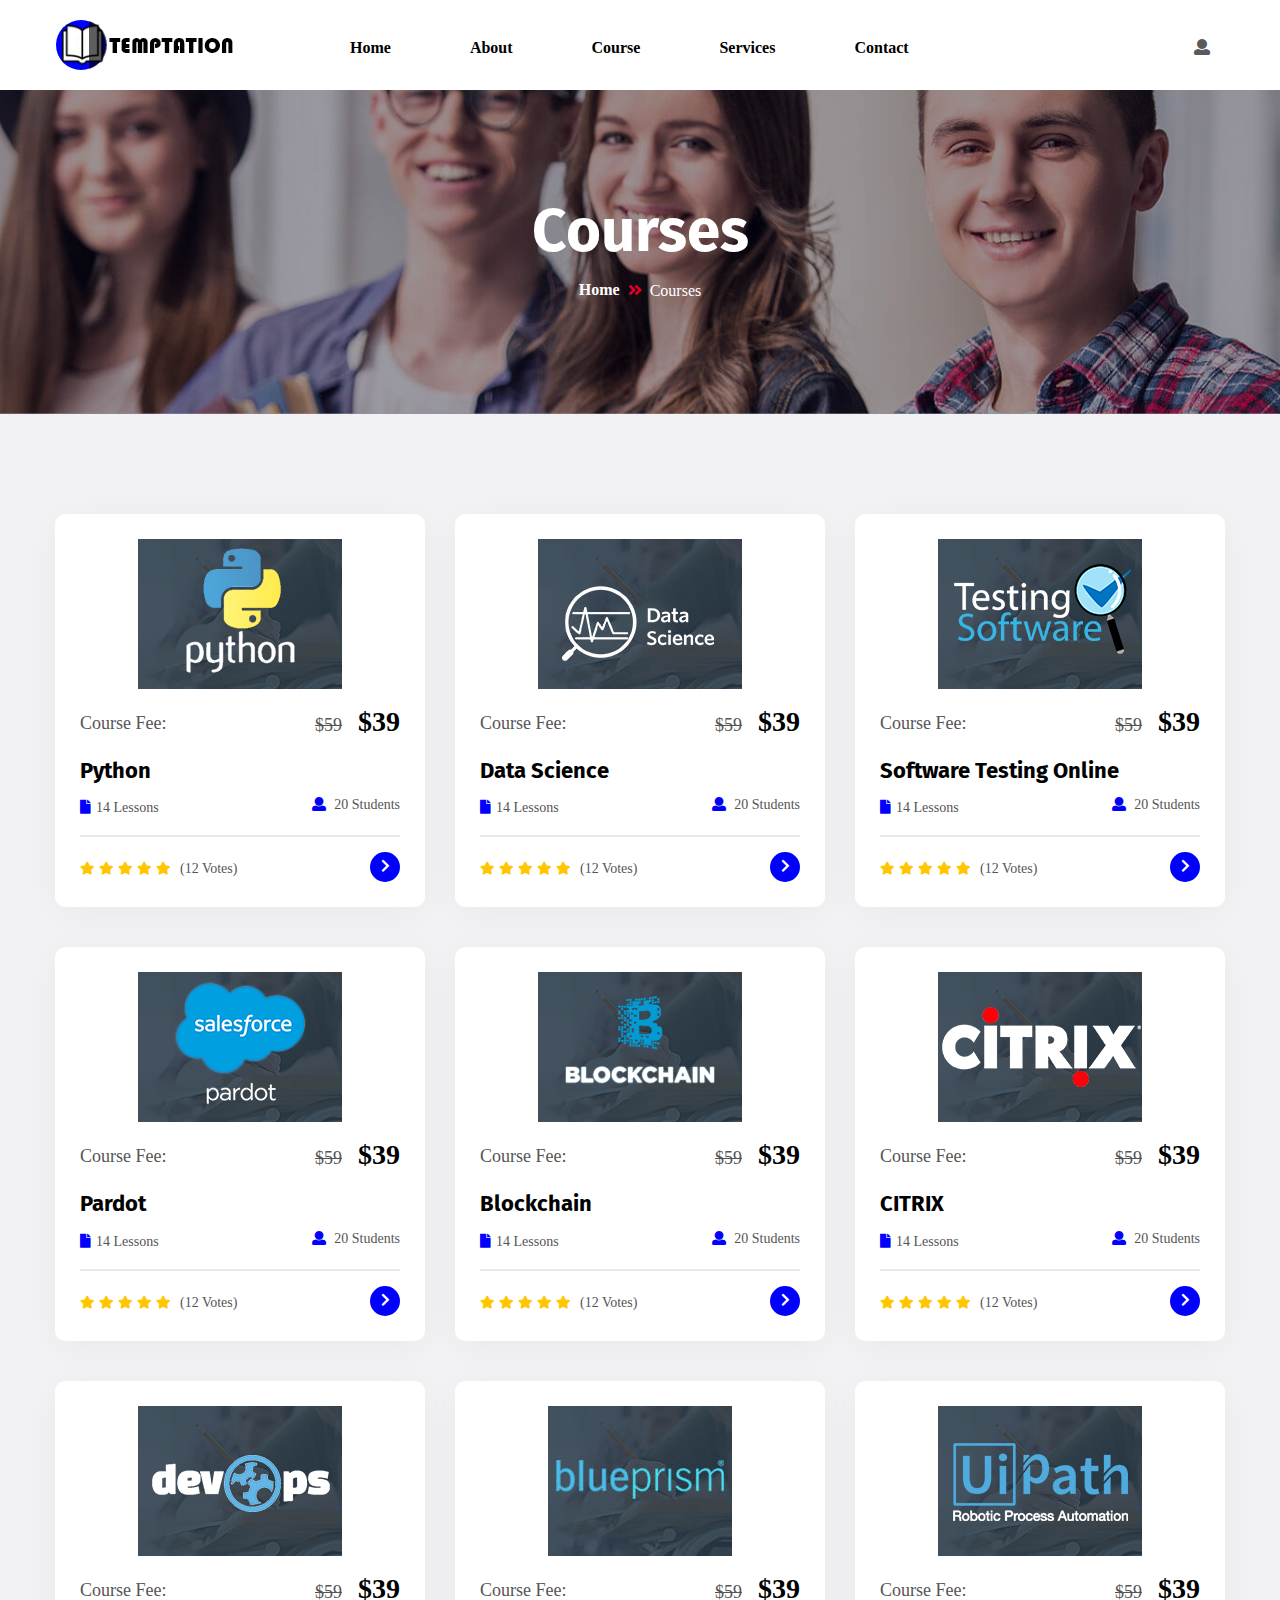
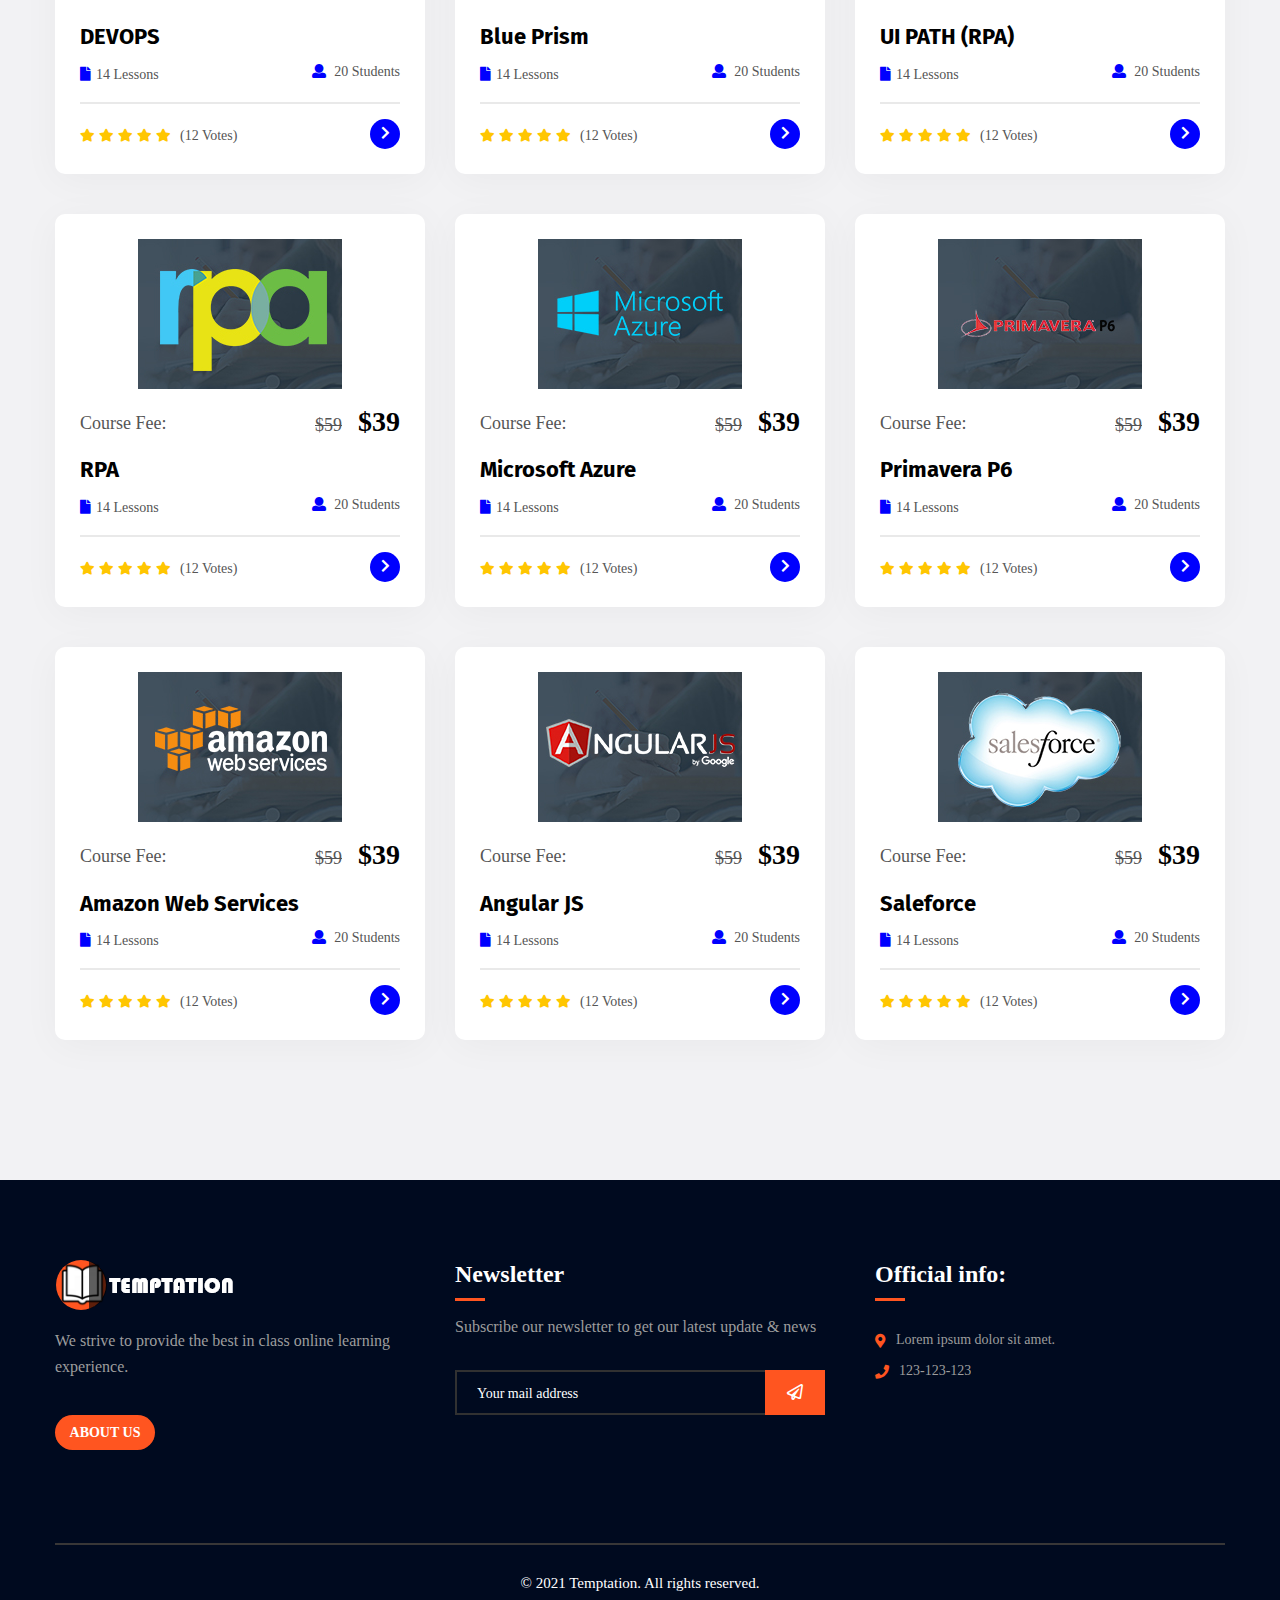
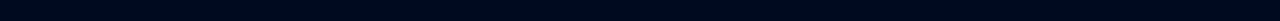
<file: course.html>
<!DOCTYPE html>
<html lang="en">

<head>
   <meta charset="UTF-8">
   <title>Temptation</title>
   <meta name="viewport" content="width=device-width, initial-scale=1">
   <link rel="shortcut icon" type="img/png" href="assets/img/icon/favicon.png">
   <link rel="stylesheet" href="assets/css/bootstrap.min.css">
   <link rel="stylesheet" href="assets/css/fontawesome-all.css">
   <link rel="stylesheet" href="assets/css/flaticon.css">
   <link rel="stylesheet" href="assets/css/animate.css">
   <link rel="stylesheet" href="assets/css/jquery.fancybox.min.css">
   <link rel="stylesheet" href="assets/css/jquery.mCustomScrollbar.min.css">
   <link rel="stylesheet" href="assets/css/odometer-theme-default.css">
   <link rel="stylesheet" href="assets/css/owl.carousel.css">
   <link rel="stylesheet" href="assets/css/nice-select.css">
   <link rel="stylesheet" href="assets/css/style.css">
</head>

<body class="wrapper-home">
   <!-- preloader - start -->
   <div id="wrapper-preloader"></div>
   <div class="up">
      <a href="#" class="scrollup text-center"><i class="fas fa-chevron-up"></i></a>
   </div>
   <!-- Start of header section
         ============================================= -->
   <header id="wrapper-header" class="wrapper-header-main header-style-two">
      <div class="container">
         <div class="wrapper-header-content clearfix">
            <div class="wrapper-brand-logo float-left"><a href="index.html"><img src="assets/img/logo/logo_1.png" alt=""></a>
            </div>
            <div class="wrapper-main-nav-wrap">
               <nav class="wrapper-main-navigation float-left ul-li">
                  <ul id="main-nav" class="navbar-nav text-capitalize clearfix">
                     <li>
                        <a href="index.html">Home</a>
                     </li>
                     <li><a href="about.html">About</a>
                     </li>
                     <li>
                        <a href="course.html">Course</a>
                     </li>
                     <li>
                        <a href="service.html">Services</a>
                     </li>
                     <li>
                        <a href="contact.html">Contact</a>
                     </li>
                  </ul>
               </nav>
               <div class="wrapper-mobile-menu-wrap">
                  <div class="wrapper-mobile_menu position-relative">
                     <div class="wrapper-mobile_menu_button wrapper-open_mobile_menu">
                        <i class="fas fa-bars"></i>
                     </div>
                     <div class="wrapper-mobile_menu_wrap">
                        <div class="mobile_menu_overlay wrapper-open_mobile_menu"></div>
                        <div class="wrapper-mobile_menu_content">
                           <div class="wrapper-mobile_menu_close wrapper-open_mobile_menu">
                              <i class="fas fa-times"></i>
                           </div>
                           <div class="m-brand-logo text-center">
                              <a href="#"><img src="assets/img/logo/logo_2.png" alt=""></a>
                           </div>
                           <nav class="wrapper-mobile-main-navigation  clearfix ul-li">
                              <ul id="m-main-nav" class="navbar-nav text-capitalize clearfix">
                                 <li>
                                    <a href="index.html">Home</a>
                                 </li>
                                 <li><a href="about.html">About</a></li>
                                 <li>
                                    <a href="course.html">Course</a>
                                 </li>
                                 <li>
                                    <a href="index.html">Services</a>
                                 </li>
                                 <li>
                                    <a href="contact.html">Contact</a>
                                 </li>
                              </ul>
                           </nav>
                        </div>
                     </div>
                  </div>
                  <!-- /Mobile-Menu -->
               </div>
            </div>
            <div class="wrapper-header-cart-login float-right">

               <div class="wrapper-top-cart-login">
                  <button data-toggle="modal" data-target="#exampleModal"><i class="fas fa-user"></i></button>
               </div>
            </div>
         </div>
      </div>
   </header>
   <!-- Login-Sign Form -->
   <div class="modal wrapper-login-modal fade" id="exampleModal" tabindex="-1" role="dialog" aria-hidden="true">
      <div class="modal-dialog" role="document">
         <div class="modal-content">
            <div class="wrapper-modal-header position-relative" data-background="assets/img/banner/blg-2.12.jpg">
               <div class="wrapper-login-head text-center pera-content">
                  <a href="index.html"><img src="assets/img/logo/logo_2.png" alt=""></a>
                  <p>Find the best courses & become master</p>
               </div>
            </div>
            <div class="modal-body">
               <div class="wrapper-modal-signup-login-tab">
                  <div class="wrapper-faq-tab-btn ul-li">
                     <ul id="tabs" class="nav text-center nav-tabs faq-tab-btn-area">
                        <li class="nav-item"><a href="#" data-target="#login" data-toggle="tab"
                              class="nav-link text-capitalize active">Login</a></li>
                        <li class="nav-item"><a href="#" data-target="#signUp" data-toggle="tab"
                              class="nav-link text-capitalize">Sign Up</a></li>
                     </ul>
                  </div>
                  <div id="tabsContent" class="tab-content">
                     <div id="login" class="tab-pane fade active show">
                        <div class="wrapper-login-content pera-content text-center">
                           <form action="#" method="post">
                              <input type="text" placeholder="Username or email">
                              <input type="text" placeholder="Password">
                              <div class="wrapper-login-label clearfix">
                                 <span><input type="checkbox">Remember me</span>
                                 <a href="#">Forget Password?</a>
                              </div>
                              <button type="submit">Submit</button>
                           </form>
                           <p>Don’t have any account? <a href="#">Signup</a></p>
                        </div>
                     </div>
                     <div id="signUp" class="tab-pane fade">
                        <div class="wrapper-sign-up-content pera-content text-center">
                           <form action="#" method="post">
                              <input type="text" placeholder="First Name">
                              <input type="text" placeholder="Last Name">
                              <input type="email" placeholder="Email address">
                              <input type="text" placeholder="Username">
                              <input type="text" placeholder="Password">
                              <input type="text" placeholder="Confirm password">
                              <div class="wrapper-login-label clearfix">
                                 <span><input type="checkbox">By clicking signup you are agree to our terms of
                                    service</span>
                              </div>
                              <button type="submit">Submit</button>
                           </form>
                           <p>Already have an account? <a href="#">Log in</a></p>
                        </div>
                     </div>
                  </div>
               </div>
            </div>
         </div>
      </div>
   </div>
   <!-- Start of header section
         ============================================= -->

   <!-- Start of breadcrumb section
         ============================================= -->
   <section id="wrapper-breadcrumb" class="wrapper-breadcrumb-section position-relative"
      data-background="assets/img/banner/bn-bg1.jpg">
      <span class="breadcrumb-overlay position-absolute"></span>
      <div class="container">
         <div class="wrapper-breadcrumb-content text-center wrapper-headline">
            <h2>Courses</h2>
            <div class="wrapper-breadcrumb-item ul-li">
               <ul class="breadcrumb">
                  <li class="breadcrumb-item"><a href="#">Home</a></li>
                  <li class="breadcrumb-item active" aria-current="page">Courses</li>
               </ul>
            </div>
         </div>
      </div>
   </section>
   <!-- End of breadcrumb section
         ============================================= -->

   <!-- Start of course page section
         ============================================= -->
   <section id="course-page-course" class="course-page-course-section">
      <div class="container">
         <div class="course-page-course-content">

            <div class="course-page-courses-item">
               <div class="row">
                  <div class="col-lg-4 col-md-6">
                     <div class="wrapper-popular-course-img-text">
                        <div class="wrapper-popular-course-img text-center">
                           <img src="assets/img/course/Python.jpg" alt="">
                        </div>
                        <div class="wrapper-popular-course-text">
                           <div class="popular-course-fee clearfix">
                              <span>Course Fee: </span>
                              <div class="course-fee-amount">
                                 <del>$59</del>
                                 <strong>$39</strong>
                              </div>
                           </div>
                           <div class="popular-course-title wrapper-headline">
                              <h3><a href="course-details.html">Python</a>
                              </h3>
                              <div class="wrapper-course-meta">
                                 <a href="#"><i class="fas fa-file"></i>14 Lessons</a>
                                 <a href="#"><i class="fas fa-user"></i> 20 Students</a>
                              </div>
                           </div>
                           <div class="popular-course-rate clearfix ul-li">
                              <div class="p-rate-vote float-left">
                                 <ul>
                                    <li><i class="fas fa-star"></i></li>
                                    <li><i class="fas fa-star"></i></li>
                                    <li><i class="fas fa-star"></i></li>
                                    <li><i class="fas fa-star"></i></li>
                                    <li><i class="fas fa-star"></i></li>
                                 </ul>
                                 <span>(12 Votes)</span>
                              </div>
                              <div class="p-course-btn float-right">
                                 <a href="course-details.html"><i class="fas fa-chevron-right"></i></a>
                              </div>
                           </div>
                        </div>
                     </div>
                  </div>
                  <div class="col-lg-4 col-md-6">
                     <div class="wrapper-popular-course-img-text">
                        <div class="wrapper-popular-course-img text-center">
                           <img src="assets/img/course/data-science-icon.jpg" alt="">
                        </div>
                        <div class="wrapper-popular-course-text">
                           <div class="popular-course-fee clearfix">
                              <span>Course Fee: </span>
                              <div class="course-fee-amount">
                                 <del>$59</del>
                                 <strong>$39</strong>
                              </div>
                           </div>
                           <div class="popular-course-title wrapper-headline">
                              <h3><a href="course-details.html">Data Science
                                 </a>
                              </h3>
                              <div class="wrapper-course-meta">
                                 <a href="#"><i class="fas fa-file"></i>14 Lessons</a>
                                 <a href="#"><i class="fas fa-user"></i> 20 Students</a>
                              </div>
                           </div>
                           <div class="popular-course-rate clearfix ul-li">
                              <div class="p-rate-vote float-left">
                                 <ul>
                                    <li><i class="fas fa-star"></i></li>
                                    <li><i class="fas fa-star"></i></li>
                                    <li><i class="fas fa-star"></i></li>
                                    <li><i class="fas fa-star"></i></li>
                                    <li><i class="fas fa-star"></i></li>
                                 </ul>
                                 <span>(12 Votes)</span>
                              </div>
                              <div class="p-course-btn float-right">
                                 <a href="course-details.html"><i class="fas fa-chevron-right"></i></a>
                              </div>
                           </div>
                        </div>
                     </div>
                  </div>
                  <div class="col-lg-4 col-md-6">
                     <div class="wrapper-popular-course-img-text">
                        <div class="wrapper-popular-course-img text-center">
                           <img src="assets/img/course/Testing.jpg" alt="">
                        </div>
                        <div class="wrapper-popular-course-text">
                           <div class="popular-course-fee clearfix">
                              <span>Course Fee: </span>
                              <div class="course-fee-amount">
                                 <del>$59</del>
                                 <strong>$39</strong>
                              </div>
                           </div>
                           <div class="popular-course-title wrapper-headline">
                              <h3><a href="course-details.html">Software Testing Online</a>
                              </h3>
                              <div class="wrapper-course-meta">
                                 <a href="#"><i class="fas fa-file"></i>14 Lessons</a>
                                 <a href="#"><i class="fas fa-user"></i> 20 Students</a>
                              </div>
                           </div>
                           <div class="popular-course-rate clearfix ul-li">
                              <div class="p-rate-vote float-left">
                                 <ul>
                                    <li><i class="fas fa-star"></i></li>
                                    <li><i class="fas fa-star"></i></li>
                                    <li><i class="fas fa-star"></i></li>
                                    <li><i class="fas fa-star"></i></li>
                                    <li><i class="fas fa-star"></i></li>
                                 </ul>
                                 <span>(12 Votes)</span>
                              </div>
                              <div class="p-course-btn float-right">
                                 <a href="course-details.html"><i class="fas fa-chevron-right"></i></a>
                              </div>
                           </div>
                        </div>
                     </div>
                  </div>
                  <div class="col-lg-4 col-md-6">
                     <div class="wrapper-popular-course-img-text">
                        <div class="wrapper-popular-course-img text-center">
                           <img src="assets/img/course/Pardot.jpg" alt="">
                        </div>
                        <div class="wrapper-popular-course-text">
                           <div class="popular-course-fee clearfix">
                              <span>Course Fee: </span>
                              <div class="course-fee-amount">
                                 <del>$59</del>
                                 <strong>$39</strong>
                              </div>
                           </div>
                           <div class="popular-course-title wrapper-headline">
                              <h3><a href="course-details.html">Pardot</a>
                              </h3>
                              <div class="wrapper-course-meta">
                                 <a href="#"><i class="fas fa-file"></i>14 Lessons</a>
                                 <a href="#"><i class="fas fa-user"></i> 20 Students</a>
                              </div>
                           </div>
                           <div class="popular-course-rate clearfix ul-li">
                              <div class="p-rate-vote float-left">
                                 <ul>
                                    <li><i class="fas fa-star"></i></li>
                                    <li><i class="fas fa-star"></i></li>
                                    <li><i class="fas fa-star"></i></li>
                                    <li><i class="fas fa-star"></i></li>
                                    <li><i class="fas fa-star"></i></li>
                                 </ul>
                                 <span>(12 Votes)</span>
                              </div>
                              <div class="p-course-btn float-right">
                                 <a href="course-details.html"><i class="fas fa-chevron-right"></i></a>
                              </div>
                           </div>
                        </div>
                     </div>
                  </div>
                  <div class="col-lg-4 col-md-6">
                     <div class="wrapper-popular-course-img-text">
                        <div class="wrapper-popular-course-img text-center">
                           <img src="assets/img/course/blockchain.jpg" alt="">
                        </div>
                        <div class="wrapper-popular-course-text">
                           <div class="popular-course-fee clearfix">
                              <span>Course Fee: </span>
                              <div class="course-fee-amount">
                                 <del>$59</del>
                                 <strong>$39</strong>
                              </div>
                           </div>
                           <div class="popular-course-title wrapper-headline">
                              <h3><a href="course-details.html">Blockchain</a>
                              </h3>
                              <div class="wrapper-course-meta">
                                 <a href="#"><i class="fas fa-file"></i>14 Lessons</a>
                                 <a href="#"><i class="fas fa-user"></i> 20 Students</a>
                              </div>
                           </div>
                           <div class="popular-course-rate clearfix ul-li">
                              <div class="p-rate-vote float-left">
                                 <ul>
                                    <li><i class="fas fa-star"></i></li>
                                    <li><i class="fas fa-star"></i></li>
                                    <li><i class="fas fa-star"></i></li>
                                    <li><i class="fas fa-star"></i></li>
                                    <li><i class="fas fa-star"></i></li>
                                 </ul>
                                 <span>(12 Votes)</span>
                              </div>
                              <div class="p-course-btn float-right">
                                 <a href="course-details.html"><i class="fas fa-chevron-right"></i></a>
                              </div>
                           </div>
                        </div>
                     </div>
                  </div>
                  <div class="col-lg-4 col-md-6">
                     <div class="wrapper-popular-course-img-text">
                        <div class="wrapper-popular-course-img text-center">
                           <img src="assets/img/course/Citrix.jpg" alt="">
                        </div>
                        <div class="wrapper-popular-course-text">
                           <div class="popular-course-fee clearfix">
                              <span>Course Fee: </span>
                              <div class="course-fee-amount">
                                 <del>$59</del>
                                 <strong>$39</strong>
                              </div>
                           </div>
                           <div class="popular-course-title wrapper-headline">
                              <h3><a href="course-details.html">CITRIX</a>
                              </h3>
                              <div class="wrapper-course-meta">
                                 <a href="#"><i class="fas fa-file"></i>14 Lessons</a>
                                 <a href="#"><i class="fas fa-user"></i> 20 Students</a>
                              </div>
                           </div>
                           <div class="popular-course-rate clearfix ul-li">
                              <div class="p-rate-vote float-left">
                                 <ul>
                                    <li><i class="fas fa-star"></i></li>
                                    <li><i class="fas fa-star"></i></li>
                                    <li><i class="fas fa-star"></i></li>
                                    <li><i class="fas fa-star"></i></li>
                                    <li><i class="fas fa-star"></i></li>
                                 </ul>
                                 <span>(12 Votes)</span>
                              </div>
                              <div class="p-course-btn float-right">
                                 <a href="course-details.html"><i class="fas fa-chevron-right"></i></a>
                              </div>
                           </div>
                        </div>
                     </div>
                  </div>
                  <div class="col-lg-4 col-md-6">
                     <div class="wrapper-popular-course-img-text">
                        <div class="wrapper-popular-course-img text-center">
                           <img src="assets/img/course/DevOps.jpg" alt="">
                        </div>
                        <div class="wrapper-popular-course-text">
                           <div class="popular-course-fee clearfix">
                              <span>Course Fee: </span>
                              <div class="course-fee-amount">
                                 <del>$59</del>
                                 <strong>$39</strong>
                              </div>
                           </div>
                           <div class="popular-course-title wrapper-headline">
                              <h3><a href="course-details.html">DEVOPS</a>
                              </h3>
                              <div class="wrapper-course-meta">
                                 <a href="#"><i class="fas fa-file"></i>14 Lessons</a>
                                 <a href="#"><i class="fas fa-user"></i> 20 Students</a>
                              </div>
                           </div>
                           <div class="popular-course-rate clearfix ul-li">
                              <div class="p-rate-vote float-left">
                                 <ul>
                                    <li><i class="fas fa-star"></i></li>
                                    <li><i class="fas fa-star"></i></li>
                                    <li><i class="fas fa-star"></i></li>
                                    <li><i class="fas fa-star"></i></li>
                                    <li><i class="fas fa-star"></i></li>
                                 </ul>
                                 <span>(12 Votes)</span>
                              </div>
                              <div class="p-course-btn float-right">
                                 <a href="course-details.html"><i class="fas fa-chevron-right"></i></a>
                              </div>
                           </div>
                        </div>
                     </div>
                  </div>
                  <div class="col-lg-4 col-md-6">
                     <div class="wrapper-popular-course-img-text">
                        <div class="wrapper-popular-course-img text-center">
                           <img src="assets/img/course/BluePrism-e1561957618321.jpg" alt="">
                        </div>
                        <div class="wrapper-popular-course-text">
                           <div class="popular-course-fee clearfix">
                              <span>Course Fee: </span>
                              <div class="course-fee-amount">
                                 <del>$59</del>
                                 <strong>$39</strong>
                              </div>
                           </div>
                           <div class="popular-course-title wrapper-headline">
                              <h3><a href="course-details.html">Blue Prism</a>
                              </h3>
                              <div class="wrapper-course-meta">
                                 <a href="#"><i class="fas fa-file"></i>14 Lessons</a>
                                 <a href="#"><i class="fas fa-user"></i> 20 Students</a>
                              </div>
                           </div>
                           <div class="popular-course-rate clearfix ul-li">
                              <div class="p-rate-vote float-left">
                                 <ul>
                                    <li><i class="fas fa-star"></i></li>
                                    <li><i class="fas fa-star"></i></li>
                                    <li><i class="fas fa-star"></i></li>
                                    <li><i class="fas fa-star"></i></li>
                                    <li><i class="fas fa-star"></i></li>
                                 </ul>
                                 <span>(12 Votes)</span>
                              </div>
                              <div class="p-course-btn float-right">
                                 <a href="course-details.html"><i class="fas fa-chevron-right"></i></a>
                              </div>
                           </div>
                        </div>
                     </div>
                  </div>
                  <div class="col-lg-4 col-md-6">
                     <div class="wrapper-popular-course-img-text">
                        <div class="wrapper-popular-course-img text-center">
                           <img src="assets/img/course/Ui-Path.jpg" alt="">
                        </div>
                        <div class="wrapper-popular-course-text">
                           <div class="popular-course-fee clearfix">
                              <span>Course Fee: </span>
                              <div class="course-fee-amount">
                                 <del>$59</del>
                                 <strong>$39</strong>
                              </div>
                           </div>
                           <div class="popular-course-title wrapper-headline">
                              <h3><a href="course-details.html">UI PATH (RPA)</a>
                              </h3>
                              <div class="wrapper-course-meta">
                                 <a href="#"><i class="fas fa-file"></i>14 Lessons</a>
                                 <a href="#"><i class="fas fa-user"></i> 20 Students</a>
                              </div>
                           </div>
                           <div class="popular-course-rate clearfix ul-li">
                              <div class="p-rate-vote float-left">
                                 <ul>
                                    <li><i class="fas fa-star"></i></li>
                                    <li><i class="fas fa-star"></i></li>
                                    <li><i class="fas fa-star"></i></li>
                                    <li><i class="fas fa-star"></i></li>
                                    <li><i class="fas fa-star"></i></li>
                                 </ul>
                                 <span>(12 Votes)</span>
                              </div>
                              <div class="p-course-btn float-right">
                                 <a href="course-details.html"><i class="fas fa-chevron-right"></i></a>
                              </div>
                           </div>
                        </div>
                     </div>
                  </div>
                  <div class="col-lg-4 col-md-6">
                     <div class="wrapper-popular-course-img-text">
                        <div class="wrapper-popular-course-img text-center">
                           <img src="assets/img/course/RPA.jpg" alt="">
                        </div>
                        <div class="wrapper-popular-course-text">
                           <div class="popular-course-fee clearfix">
                              <span>Course Fee: </span>
                              <div class="course-fee-amount">
                                 <del>$59</del>
                                 <strong>$39</strong>
                              </div>
                           </div>
                           <div class="popular-course-title wrapper-headline">
                              <h3><a href="course-details.html">RPA</a>
                              </h3>
                              <div class="wrapper-course-meta">
                                 <a href="#"><i class="fas fa-file"></i>14 Lessons</a>
                                 <a href="#"><i class="fas fa-user"></i> 20 Students</a>
                              </div>
                           </div>
                           <div class="popular-course-rate clearfix ul-li">
                              <div class="p-rate-vote float-left">
                                 <ul>
                                    <li><i class="fas fa-star"></i></li>
                                    <li><i class="fas fa-star"></i></li>
                                    <li><i class="fas fa-star"></i></li>
                                    <li><i class="fas fa-star"></i></li>
                                    <li><i class="fas fa-star"></i></li>
                                 </ul>
                                 <span>(12 Votes)</span>
                              </div>
                              <div class="p-course-btn float-right">
                                 <a href="course-details.html"><i class="fas fa-chevron-right"></i></a>
                              </div>
                           </div>
                        </div>
                     </div>
                  </div>
                  <div class="col-lg-4 col-md-6">
                     <div class="wrapper-popular-course-img-text">
                        <div class="wrapper-popular-course-img text-center">
                           <img src="assets/img/course/Microsoft-Azure.jpg" alt="">
                        </div>
                        <div class="wrapper-popular-course-text">
                           <div class="popular-course-fee clearfix">
                              <span>Course Fee: </span>
                              <div class="course-fee-amount">
                                 <del>$59</del>
                                 <strong>$39</strong>
                              </div>
                           </div>
                           <div class="popular-course-title wrapper-headline">
                              <h3><a href="course-details.html">Microsoft Azure</a>
                              </h3>
                              <div class="wrapper-course-meta">
                                 <a href="#"><i class="fas fa-file"></i>14 Lessons</a>
                                 <a href="#"><i class="fas fa-user"></i> 20 Students</a>
                              </div>
                           </div>
                           <div class="popular-course-rate clearfix ul-li">
                              <div class="p-rate-vote float-left">
                                 <ul>
                                    <li><i class="fas fa-star"></i></li>
                                    <li><i class="fas fa-star"></i></li>
                                    <li><i class="fas fa-star"></i></li>
                                    <li><i class="fas fa-star"></i></li>
                                    <li><i class="fas fa-star"></i></li>
                                 </ul>
                                 <span>(12 Votes)</span>
                              </div>
                              <div class="p-course-btn float-right">
                                 <a href="course-details.html"><i class="fas fa-chevron-right"></i></a>
                              </div>
                           </div>
                        </div>
                     </div>
                  </div>
                  <div class="col-lg-4 col-md-6">
                     <div class="wrapper-popular-course-img-text">
                        <div class="wrapper-popular-course-img text-center">
                           <img src="assets/img/course/Primavera-P6.jpg" alt="">
                        </div>
                        <div class="wrapper-popular-course-text">
                           <div class="popular-course-fee clearfix">
                              <span>Course Fee: </span>
                              <div class="course-fee-amount">
                                 <del>$59</del>
                                 <strong>$39</strong>
                              </div>
                           </div>
                           <div class="popular-course-title wrapper-headline">
                              <h3><a href="course-details.html">Primavera P6</a>
                              </h3>
                              <div class="wrapper-course-meta">
                                 <a href="#"><i class="fas fa-file"></i>14 Lessons</a>
                                 <a href="#"><i class="fas fa-user"></i> 20 Students</a>
                              </div>
                           </div>
                           <div class="popular-course-rate clearfix ul-li">
                              <div class="p-rate-vote float-left">
                                 <ul>
                                    <li><i class="fas fa-star"></i></li>
                                    <li><i class="fas fa-star"></i></li>
                                    <li><i class="fas fa-star"></i></li>
                                    <li><i class="fas fa-star"></i></li>
                                    <li><i class="fas fa-star"></i></li>
                                 </ul>
                                 <span>(12 Votes)</span>
                              </div>
                              <div class="p-course-btn float-right">
                                 <a href="course-details.html"><i class="fas fa-chevron-right"></i></a>
                              </div>
                           </div>
                        </div>
                     </div>
                  </div>
                  <div class="col-lg-4 col-md-6">
                     <div class="wrapper-popular-course-img-text">
                        <div class="wrapper-popular-course-img text-center">
                           <img src="assets/img/course/AWS.jpg" alt="">
                        </div>
                        <div class="wrapper-popular-course-text">
                           <div class="popular-course-fee clearfix">
                              <span>Course Fee: </span>
                              <div class="course-fee-amount">
                                 <del>$59</del>
                                 <strong>$39</strong>
                              </div>
                           </div>
                           <div class="popular-course-title wrapper-headline">
                              <h3><a href="course-details.html">Amazon Web Services</a>
                              </h3>
                              <div class="wrapper-course-meta">
                                 <a href="#"><i class="fas fa-file"></i>14 Lessons</a>
                                 <a href="#"><i class="fas fa-user"></i> 20 Students</a>
                              </div>
                           </div>
                           <div class="popular-course-rate clearfix ul-li">
                              <div class="p-rate-vote float-left">
                                 <ul>
                                    <li><i class="fas fa-star"></i></li>
                                    <li><i class="fas fa-star"></i></li>
                                    <li><i class="fas fa-star"></i></li>
                                    <li><i class="fas fa-star"></i></li>
                                    <li><i class="fas fa-star"></i></li>
                                 </ul>
                                 <span>(12 Votes)</span>
                              </div>
                              <div class="p-course-btn float-right">
                                 <a href="course-details.html"><i class="fas fa-chevron-right"></i></a>
                              </div>
                           </div>
                        </div>
                     </div>
                  </div>
                  <div class="col-lg-4 col-md-6">
                     <div class="wrapper-popular-course-img-text">
                        <div class="wrapper-popular-course-img text-center">
                           <img src="assets/img/course/Angular.jpg" alt="">
                        </div>
                        <div class="wrapper-popular-course-text">
                           <div class="popular-course-fee clearfix">
                              <span>Course Fee: </span>
                              <div class="course-fee-amount">
                                 <del>$59</del>
                                 <strong>$39</strong>
                              </div>
                           </div>
                           <div class="popular-course-title wrapper-headline">
                              <h3><a href="course-details.html">Angular JS</a>
                              </h3>
                              <div class="wrapper-course-meta">
                                 <a href="#"><i class="fas fa-file"></i>14 Lessons</a>
                                 <a href="#"><i class="fas fa-user"></i> 20 Students</a>
                              </div>
                           </div>
                           <div class="popular-course-rate clearfix ul-li">
                              <div class="p-rate-vote float-left">
                                 <ul>
                                    <li><i class="fas fa-star"></i></li>
                                    <li><i class="fas fa-star"></i></li>
                                    <li><i class="fas fa-star"></i></li>
                                    <li><i class="fas fa-star"></i></li>
                                    <li><i class="fas fa-star"></i></li>
                                 </ul>
                                 <span>(12 Votes)</span>
                              </div>
                              <div class="p-course-btn float-right">
                                 <a href="course-details.html"><i class="fas fa-chevron-right"></i></a>
                              </div>
                           </div>
                        </div>
                     </div>
                  </div>
                  <div class="col-lg-4 col-md-6">
                     <div class="wrapper-popular-course-img-text">
                        <div class="wrapper-popular-course-img text-center">
                           <img src="assets/img/course/SalesForce.jpg" alt="">
                        </div>
                        <div class="wrapper-popular-course-text">
                           <div class="popular-course-fee clearfix">
                              <span>Course Fee: </span>
                              <div class="course-fee-amount">
                                 <del>$59</del>
                                 <strong>$39</strong>
                              </div>
                           </div>
                           <div class="popular-course-title wrapper-headline">
                              <h3><a href="course-details.html">Saleforce</a>
                              </h3>
                              <div class="wrapper-course-meta">
                                 <a href="#"><i class="fas fa-file"></i>14 Lessons</a>
                                 <a href="#"><i class="fas fa-user"></i> 20 Students</a>
                              </div>
                           </div>
                           <div class="popular-course-rate clearfix ul-li">
                              <div class="p-rate-vote float-left">
                                 <ul>
                                    <li><i class="fas fa-star"></i></li>
                                    <li><i class="fas fa-star"></i></li>
                                    <li><i class="fas fa-star"></i></li>
                                    <li><i class="fas fa-star"></i></li>
                                    <li><i class="fas fa-star"></i></li>
                                 </ul>
                                 <span>(12 Votes)</span>
                              </div>
                              <div class="p-course-btn float-right">
                                 <a href="course-details.html"><i class="fas fa-chevron-right"></i></a>
                              </div>
                           </div>
                        </div>
                     </div>
                  </div>
               </div>

            </div>
         </div>
      </div>
   </section>
   <!-- End of course page section
         ============================================= -->

   <!-- Start of Footer  section
         ============================================= -->
   <footer id="wrapper-footer" class="wrapper-footer-section-2" data-background="assets/img/f-bg.jpg">
      <div class="container">
         <div class="wrapper-footer-content-wrap">
            <div class="row">
               <div class="col-lg-4 col-md-6">
                  <div class="wrapper-footer-widget">
                     <div class="wrapper-footer-logo-widget wrapper-headline pera-content">
                        <div class="wrapper-footer-logo">
                           <a href="#"><img src="assets/img/logo/logo_2.png" alt=""></a>
                        </div>
                        <p>We strive to provide the best in class online learning experience.</p>
                        <a class="footer-logo-btn text-center text-uppercase" href="about.html">About us</a>
                     </div>
                  </div>
               </div>
               <div class="col-lg-4 col-md-6">
                  <div class="wrapper-footer-widget">
                     <div class="wrapper-footer-newslatter-widget pera-content">
                        <h3 class="widget-title">Newsletter</h3>
                        <p>Subscribe our newsletter to get our
                           latest update & news
                        </p>
                        <form action="#">
                           <input type="email" placeholder="Your mail address">
                           <button type="submit"><i class="far fa-paper-plane"></i></button>
                        </form>

                     </div>
                  </div>
               </div>
               <div class="col-lg-3 col-md-6">
                  <div class="wrapper-footer-widget">
                     <div class="wrapper-footer-info-widget ul-li">
                        <h3 class="widget-title">Official info:</h3>
                        <ul>
                           <li>
                              <i class="fas fa-map-marker-alt"></i>
                              <a href="#">Lorem ipsum dolor sit amet.</a>
                           </li>
                           <li>
                              <i class="fas fa-phone"></i><a href="#">123-123-123</a>
                           </li>
                        </ul>

                     </div>
                  </div>
               </div>

            </div>
         </div>
         <div class="wrapper-footer-copyright text-center"><span>© 2021 Temptation. All rights reserved.</span></div>
      </div>
   </footer>
   <!-- End of Footer section
         ============================================= -->

   <!-- JS library -->
   <script src="assets/js/jquery.js"></script>
   <script src="assets/js/popper.min.js"></script>
   <script src="assets/js/appear.js"></script>
   <script src="assets/js/bootstrap.min.js"></script>
   <script src="assets/js/wow.min.js"></script>
   <script src="assets/js/jquery.fancybox.js"></script>
   <script src="assets/js/owl.js"></script>
   <script src="assets/js/isotope.pkgd.min.js"></script>
   <script src="assets/js/imagesloaded.pkgd.min.js"></script>
   <script src="assets/js/masonry.pkgd.min.js"></script>
   <script src="assets/js/parallax-scroll.js"></script>
   <script src="assets/js/jquery.nice-select.min.js"></script>
   <script src="assets/js/typer.js"></script>
   <script src="assets/js/custom.js"></script>
</body>

</html>
</file>
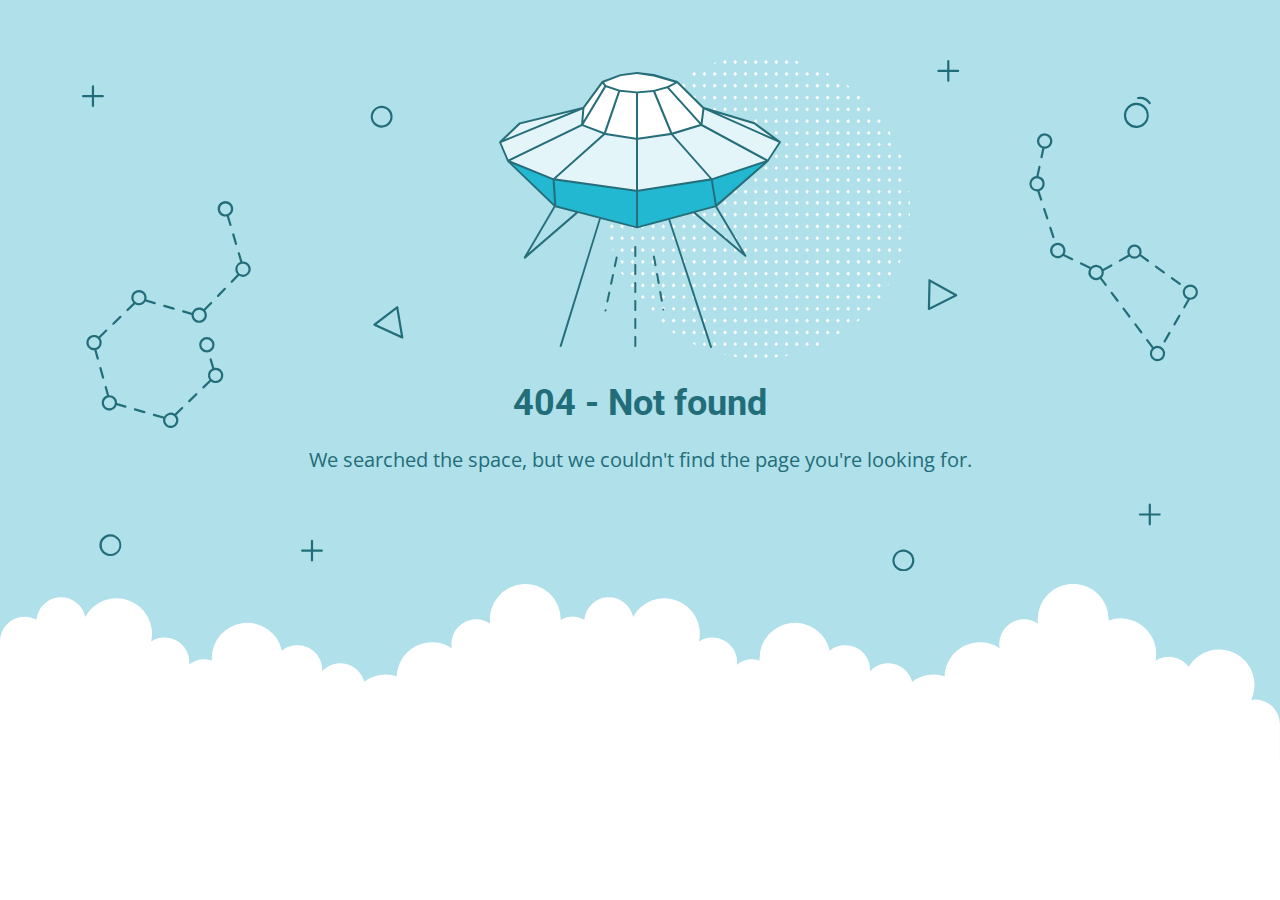
<file: assets/css/owl.video.play.html>
<!DOCTYPE html>
<html lang="en">
<head>
    <meta charset="utf-8" />
    <meta name="viewport" content="width=device-width, initial-scale=1.0">
    <title>404 - Not found</title>
    <link href="https://fonts.googleapis.com/css?family=Open+Sans:400,700%7CRoboto:400,700" rel="stylesheet">
<style>
    * {
        box-sizing: border-box;
        -moz-box-sizing: border-box;
        -webkit-tap-highlight-color: transparent;
    }
    body {
        margin: 0;
        padding: 0;
        height: 100%;
        -webkit-text-size-adjust: 100%;
    }
    .fit-wide {
        position: relative;
        overflow: hidden;
        max-width: 1240px;
        margin: 0 auto;
        padding-top: 60px;
        padding-bottom: 60px;
        padding-left: 20px;
        padding-right: 20px;
    }
    .background-wrap { position: relative; }
    .background-wrap.cloud-blue { background-color: #b0e0e9; }
    .background-wrap.white { background-color: #fff; }
    .title { 
        position: relative; 
        text-align: center;
        margin: 20px auto 10px;
    }
    .title--regular { font-family: 'Roboto', Arial, sans-serif; }
    .title--size-large { font-size: 36px; line-height: 46px; }
    .title--size-semimedium { font-size: 20px; line-height: 28px; }
    .title--weight-normal { font-weight: 400; }
    .title--weight-bold { font-weight: 700; }
    .title--subtitle { 
        padding-bottom: 40px; 
        font-family: 'Open Sans', Arial ,sans-serif; 
        text-align: center;
    }
    .error h1,
    .error p { color: #226d7a; }
    .error--bg__cover {
        position: absolute;
        left: 0;
        right: 0;
        width: 90%;
        margin: 0 auto;
    }
    .error--shape__clouds svg {
        display: block;
    }
    .abstract-half-dot--circle {
        z-index: 0;
        position: absolute;
        left: 15em;
        right: 0;
        width: 300px;
        height: 300px;
        margin: 0 auto;
    }
    .icon-graphic {
        z-index: 1;
        position: relative;
        width: 300px;
        height: 300px;
        margin: 0 auto;
    }
    @media screen and (max-width: 767px) {
        .error--bg__cover { display: none; }
        .abstract-half-dot--circle { left: 0; }
    }
</style>
</head>
<body>
    <div id="container">
        <section class="error content background-wrap cloud-blue">
            <div class="fit-wide">
                <div class="error--bg__cover">
                    <svg id="acce7670-904f-4f8c-b867-68138c2f8c06" data-name="Layer 1" xmlns="http://www.w3.org/2000/svg" viewBox="0 0 1019 467"><title>404_bg</title><path d="M962.794,62.029a11.471,11.471,0,0,1-.656-22.923h0a11.471,11.471,0,0,1,1.327,22.9C963.24,62.023,963.017,62.029,962.794,62.029ZM962.253,41.1a9.47,9.47,0,1,0,10,8.906,9.481,9.481,0,0,0-10-8.906Z" fill="#1e6d7a"/><path d="M974.934,40.4a1,1,0,0,1-.836-.45,10.049,10.049,0,0,0-9.688-4.276A1,1,0,0,1,964.1,33.7a11.952,11.952,0,0,1,11.67,5.153,1,1,0,0,1-.834,1.549Z" fill="#1e6d7a"/><path d="M273.605,61.8a9.971,9.971,0,0,1-7.251-3.106h0a10.012,10.012,0,1,1,7.251,3.106Zm0-17.991a8,8,0,0,0-5.8,13.507h0a8,8,0,1,0,5.8-13.507Z" fill="#226d7a"/><path d="M26.007,453q-.131,0-.261,0a10.019,10.019,0,1,1,.261,0ZM26,435a8.042,8.042,0,1,0,.208,0C26.134,435,26.064,435,26,435Z" fill="#226d7a"/><path d="M750.007,467q-.13,0-.261,0a9.933,9.933,0,0,1-6.994-3.108h0a10,10,0,1,1,7.255,3.11Zm-.013-18a8,8,0,0,0-5.793,13.511h0a8,8,0,1,0,6-13.509C750.134,449,750.063,449,749.994,449Z" fill="#226d7a"/><path d="M292.416,254.312a1.013,1.013,0,0,1-.417-.09L266.634,242.6a1,1,0,0,1-.191-1.7L287.2,225a1,1,0,0,1,1.594.629l4.607,27.516a1,1,0,0,1-.986,1.165Zm-23.437-12.835,22.139,10.141L287.1,227.6Z" fill="#226d7a"/><path d="M773.316,228.33a1,1,0,0,1-1-1.022l.571-26.14a1,1,0,0,1,1.487-.851l24.356,13.607a1,1,0,0,1-.038,1.767l-24.926,12.532A1.006,1.006,0,0,1,773.316,228.33Zm1.535-25.456-.5,22.815,21.756-10.938Z" fill="#226d7a"/><path d="M136.509,150.348l-2.39-8.09a7.115,7.115,0,1,0-1.9.629l2.372,8.028a1,1,0,0,0,.959.717,1,1,0,0,0,.959-1.284ZM126,136a5,5,0,1,1,5,5A5.006,5.006,0,0,1,126,136Z" fill="#226d7a"/><path d="M137.141,159.545l2.55,8.632a1,1,0,0,0,.959.717,1.037,1.037,0,0,0,.284-.041,1,1,0,0,0,.675-1.243l-2.55-8.631a1,1,0,0,0-1.918.566Z" fill="#226d7a"/><path d="M129.751,208.226l-6.265,6.461a1,1,0,0,0,1.436,1.393l6.265-6.461a1,1,0,0,0-1.436-1.393Z" fill="#226d7a"/><path d="M92.076,230.463l7.936,2.293c0,.082-.012.162-.012.244a7,7,0,1,0,12.587-4.2l6.07-6.259a1,1,0,1,0-1.436-1.393l-6.052,6.242a6.978,6.978,0,0,0-10.8,3.386l-7.737-2.235a1,1,0,0,0-.555,1.922ZM107,228a5,5,0,1,1-5,5A5.006,5.006,0,0,1,107,228Z" fill="#226d7a"/><path d="M74.783,225.467l8.647,2.5a.989.989,0,0,0,.278.04,1,1,0,0,0,.276-1.962l-8.646-2.5a1,1,0,0,0-.555,1.922Z" fill="#226d7a"/><path d="M28.617,241.8a1,1,0,0,0,.7-.282l6.461-6.266a1,1,0,0,0-1.393-1.436l-6.461,6.266a1,1,0,0,0,.7,1.718Z" fill="#226d7a"/><path d="M19.257,291.006a1,1,0,0,0,.964-1.269L17.8,281.069a1,1,0,0,0-1.927.537l2.419,8.668A1,1,0,0,0,19.257,291.006Z" fill="#226d7a"/><path d="M13.216,264.635a6.979,6.979,0,0,0,3.394-10.8l6.242-6.052a1,1,0,1,0-1.393-1.435L15.2,252.413A7,7,0,1,0,11,265c.08,0,.158-.009.237-.012l2.219,7.95a1,1,0,0,0,1.927-.538ZM6,258a5,5,0,1,1,5,5A5.006,5.006,0,0,1,6,258Z" fill="#226d7a"/><path d="M39.924,315.537l-7.936-2.293c0-.082.012-.162.012-.244a7.008,7.008,0,0,0-7-7c-.08,0-.158.009-.237.012l-2.123-7.606a1,1,0,0,0-1.927.537l2.072,7.422a7,7,0,1,0,8.847,8.859l7.737,2.235a1.025,1.025,0,0,0,.278.039,1,1,0,0,0,.277-1.961ZM25,318a5,5,0,1,1,5-5A5.006,5.006,0,0,1,25,318Z" fill="#226d7a"/><path d="M57.217,320.532l-8.647-2.5a1,1,0,1,0-.554,1.922l8.646,2.5a1.03,1.03,0,0,0,.278.039,1,1,0,0,0,.277-1.961Z" fill="#226d7a"/><path d="M90.765,317.017,84.592,323a6.975,6.975,0,0,0-9.76,2.693.984.984,0,0,0-.323-.168l-8.646-2.5a1,1,0,0,0-.554,1.922l8.646,2.5a1,1,0,0,0,.216.031,7,7,0,1,0,11.98-3.2l6.006-5.825a1,1,0,1,0-1.392-1.435ZM81,334a5,5,0,1,1,5-5A5.006,5.006,0,0,1,81,334Z" fill="#226d7a"/><path d="M103.687,304.486l-6.461,6.266a1,1,0,0,0,1.393,1.436l6.461-6.266a1,1,0,0,0-1.393-1.436Z" fill="#226d7a"/><path d="M147,184c-.182,0-.361.014-.54.027l-2.3-7.786a1,1,0,1,0-1.918.567l2.263,7.66a6.977,6.977,0,0,0-2.643,11.269l-5.845,6.028a1,1,0,1,0,1.436,1.392L143.419,197A7,7,0,1,0,147,184Zm0,12a4.995,4.995,0,0,1-1.121-9.863,1.033,1.033,0,0,0,.155-.022c.015,0,.025-.016.04-.021A5,5,0,1,1,147,196Z" fill="#226d7a"/><path d="M52,224a7,7,0,0,0,5.984-3.386l8.153,2.356a1.025,1.025,0,0,0,.278.039,1,1,0,0,0,.276-1.961l-7.924-2.29a7,7,0,1,0-11.918,2.965l-6.006,5.824a1,1,0,1,0,1.392,1.436L48.408,223A6.952,6.952,0,0,0,52,224Zm0-12a5,5,0,1,1-5,5A5.006,5.006,0,0,1,52,212Z" fill="#226d7a"/><path d="M122,281a6.984,6.984,0,0,0-1.218.113l-2.362-8.03a1,1,0,0,0-1.919.564l2.381,8.1a6.972,6.972,0,0,0-2.492,10.427l-6.242,6.052a1,1,0,0,0,1.393,1.435l6.259-6.069A7,7,0,1,0,122,281Zm0,12a5,5,0,1,1,5-5A5.006,5.006,0,0,1,122,293Z" fill="#226d7a"/><path d="M121,260a7,7,0,1,0-7,7A7.008,7.008,0,0,0,121,260Zm-12,0a5,5,0,1,1,5,5A5.006,5.006,0,0,1,109,260Z" fill="#226d7a"/><path d="M886.983,162.773a1,1,0,0,0,.951-1.311l-2.8-8.555a1,1,0,0,0-1.9.621l2.8,8.555A1,1,0,0,0,886.983,162.773Z" fill="#226d7a"/><path d="M879.544,135.8a1,1,0,1,0-1.9.621l2.795,8.555a1,1,0,0,0,.951.69,1,1,0,0,0,.95-1.311Z" fill="#226d7a"/><path d="M904.543,181l-7.442-3.582a7.032,7.032,0,1,0-1.252,1.616l7.827,3.768a.981.981,0,0,0,.432.1,1,1,0,0,0,.435-1.9ZM891,179a5,5,0,1,1,5-5A5.006,5.006,0,0,1,891,179Z" fill="#226d7a"/><path d="M956.292,179.469a6.477,6.477,0,0,0,9.659-.268l6.739,4.9a1,1,0,1,0,1.176-1.617L967,177.492a6.5,6.5,0,1,0-11.811.4,1.064,1.064,0,0,0-.121.039l-7.852,4.4a1,1,0,0,0,.976,1.745l7.853-4.4A.985.985,0,0,0,956.292,179.469ZM961,170.5a4.5,4.5,0,1,1-4.5,4.5A4.505,4.505,0,0,1,961,170.5Z" fill="#226d7a"/><path d="M987.248,194.689a1,1,0,1,0,1.176-1.617l-7.278-5.294a1,1,0,0,0-1.176,1.618Z" fill="#226d7a"/><path d="M995.7,198.366a1,1,0,0,0-1.176,1.617l7.28,5.293a.986.986,0,0,0,.587.192,1,1,0,0,0,.588-1.809Z" fill="#226d7a"/><path d="M1002.5,232.72a1,1,0,0,0-1.366.365l-4.5,7.793a1,1,0,1,0,1.732,1l4.5-7.792A1,1,0,0,0,1002.5,232.72Z" fill="#226d7a"/><path d="M993.49,248.305a1,1,0,0,0-1.366.366l-4.5,7.793a1,1,0,0,0,1.733,1l4.5-7.793A1,1,0,0,0,993.49,248.305Z" fill="#226d7a"/><path d="M951.8,226.4a1,1,0,0,0-1.6,1.2l5.4,7.2a1,1,0,1,0,1.6-1.2Z" fill="#226d7a"/><path d="M962.6,240.8A1,1,0,0,0,961,242l5.4,7.2A1,1,0,0,0,968,248Z" fill="#226d7a"/><path d="M931.091,198.789a6.943,6.943,0,0,0,1.777-6.129l7.473-4.185a1,1,0,1,0-.977-1.745l-7.172,4.016a6.988,6.988,0,0,0-11.127-1.7.981.981,0,0,0-.3-.23l-8.11-3.9a1,1,0,1,0-.867,1.8l8.1,3.9a6.988,6.988,0,0,0,9.645,9.428L934,206a1,1,0,0,0,1.6-1.2ZM921,194a5,5,0,1,1,5,5A5.006,5.006,0,0,1,921,194Z" fill="#226d7a"/><path d="M941,212a1,1,0,0,0-1.6,1.2l5.4,7.2a1,1,0,1,0,1.6-1.2Z" fill="#226d7a"/><path d="M876.837,80.654l-1.7,7.937a1,1,0,0,0,.767,1.187,1.029,1.029,0,0,0,.211.022,1,1,0,0,0,.977-.79l1.718-8.02c.064,0,.126.01.19.01a7.013,7.013,0,1,0-2.163-.346ZM879,69a5,5,0,1,1-5,5A5.006,5.006,0,0,1,879,69Z" fill="#226d7a"/><path d="M879,113a7.012,7.012,0,0,0-5.58-6.855l1.786-8.335a1,1,0,0,0-1.955-.419L871.4,106.03A7,7,0,0,0,872,120c.091,0,.18-.01.271-.014l2.576,7.879a1,1,0,0,0,.95.69.985.985,0,0,0,.31-.05,1,1,0,0,0,.64-1.261l-2.492-7.624A7.007,7.007,0,0,0,879,113Zm-7,5a5,5,0,1,1,5-5A5.006,5.006,0,0,1,872,118Z" fill="#226d7a"/><path d="M1012,205a7,7,0,0,0-2.469,13.542l-3.9,6.75a1,1,0,1,0,1.732,1l4.227-7.314c.136.008.271.021.41.021a7,7,0,0,0,0-14Zm0,12a5,5,0,1,1,5-5A5.006,5.006,0,0,1,1012,217Z" fill="#226d7a"/><path d="M982,261a6.941,6.941,0,0,0-3.527.964L973.4,255.2a1,1,0,1,0-1.6,1.2l5.109,6.812A6.99,6.99,0,1,0,982,261Zm0,12a5,5,0,1,1,5-5A5.006,5.006,0,0,1,982,273Z" fill="#226d7a"/><path d="M19,32H11V24a1,1,0,0,0-2,0v8H1a1,1,0,0,0,0,2H9v8a1,1,0,0,0,2,0V34h8a1,1,0,0,0,0-2Z" fill="#206d7a"/><path d="M219,447h-8v-8a1,1,0,0,0-2,0v8h-8a1,1,0,0,0,0,2h8v8a1,1,0,0,0,2,0v-8h8a1,1,0,0,0,0-2Z" fill="#206d7a"/><path d="M984,414h-8v-8a1,1,0,0,0-2,0v8h-8a1,1,0,0,0,0,2h8v8a1,1,0,0,0,2,0v-8h8a1,1,0,0,0,0-2Z" fill="#206d7a"/><path d="M800,9h-8V1a1,1,0,0,0-2,0V9h-8a1,1,0,0,0,0,2h8v8a1,1,0,0,0,2,0V11h8a1,1,0,0,0,0-2Z" fill="#206d7a"/></svg>
                </div>
                <div>
                    <div class="abstract-half-dot--circle">
                        <svg id="a57f7293-9654-4013-9c82-7cad22fc3689" data-name="Layer 1" xmlns="http://www.w3.org/2000/svg" viewBox="0 0 300 298.181"><title>circle_dots</title><polygon points="145.742 133.848 147.581 131.734 145.742 129.621 143.904 131.734 145.742 133.848" fill="#fff"/><polygon points="145.742 122.041 147.581 119.928 145.742 117.814 143.904 119.928 145.742 122.041" fill="#fff"/><polygon points="145.742 110.235 147.581 108.122 145.742 106.008 143.904 108.122 145.742 110.235" fill="#fff"/><polygon points="145.742 98.429 147.581 96.316 145.742 94.202 143.904 96.316 145.742 98.429" fill="#fff"/><polygon points="145.742 86.624 147.581 84.51 145.742 82.396 143.904 84.51 145.742 86.624" fill="#fff"/><polygon points="156.015 129.621 154.177 131.734 156.015 133.848 157.854 131.734 156.015 129.621" fill="#fff"/><polygon points="156.015 117.814 154.177 119.928 156.015 122.041 157.854 119.928 156.015 117.814" fill="#fff"/><polygon points="156.015 106.008 154.177 108.122 156.015 110.235 157.854 108.122 156.015 106.008" fill="#fff"/><polygon points="156.015 94.202 154.177 96.316 156.015 98.429 157.854 96.316 156.015 94.202" fill="#fff"/><polygon points="156.015 82.396 154.177 84.51 156.015 86.624 157.854 84.51 156.015 82.396" fill="#fff"/><polygon points="166.288 129.621 164.45 131.734 166.288 133.848 168.13 131.734 166.288 129.621" fill="#fff"/><polygon points="166.288 117.814 164.45 119.928 166.288 122.041 168.13 119.928 166.288 117.814" fill="#fff"/><polygon points="166.288 106.008 164.45 108.122 166.288 110.235 168.13 108.122 166.288 106.008" fill="#fff"/><polygon points="166.288 94.202 164.45 96.316 166.288 98.429 168.13 96.316 166.288 94.202" fill="#fff"/><polygon points="168.128 84.51 166.288 82.396 164.45 84.51 166.288 86.624 168.128 84.51" fill="#fff"/><polygon points="176.563 129.621 174.724 131.734 176.563 133.848 178.401 131.734 176.563 129.621" fill="#fff"/><polygon points="176.563 117.814 174.724 119.928 176.563 122.041 178.401 119.928 176.563 117.814" fill="#fff"/><polygon points="176.563 106.008 174.724 108.122 176.563 110.235 178.401 108.122 176.563 106.008" fill="#fff"/><polygon points="176.563 94.202 174.724 96.316 176.563 98.429 178.401 96.316 176.563 94.202" fill="#fff"/><polygon points="176.563 82.396 174.724 84.51 176.563 86.624 178.401 84.51 176.563 82.396" fill="#fff"/><polygon points="186.835 129.621 184.997 131.734 186.835 133.848 188.674 131.734 186.835 129.621" fill="#fff"/><polygon points="186.835 117.814 184.997 119.928 186.835 122.041 188.674 119.928 186.835 117.814" fill="#fff"/><polygon points="186.835 106.008 184.997 108.122 186.835 110.235 188.674 108.122 186.835 106.008" fill="#fff"/><polygon points="186.835 94.202 184.997 96.316 186.835 98.429 188.674 96.316 186.835 94.202" fill="#fff"/><polygon points="186.835 82.396 184.997 84.51 186.835 86.624 188.674 84.51 186.835 82.396" fill="#fff"/><polygon points="197.11 129.621 195.268 131.734 197.11 133.848 198.948 131.734 197.11 129.621" fill="#fff"/><polygon points="197.11 117.814 195.268 119.928 197.11 122.041 198.948 119.928 197.11 117.814" fill="#fff"/><polygon points="197.11 106.008 195.268 108.122 197.11 110.235 198.948 108.122 197.11 106.008" fill="#fff"/><polygon points="197.11 94.202 195.268 96.316 197.11 98.429 198.948 96.316 197.11 94.202" fill="#fff"/><polygon points="197.11 82.396 195.27 84.51 197.11 86.624 198.948 84.51 197.11 82.396" fill="#fff"/><polygon points="207.383 129.621 205.545 131.734 207.383 133.848 209.221 131.734 207.383 129.621" fill="#fff"/><polygon points="207.383 117.814 205.545 119.928 207.383 122.041 209.221 119.928 207.383 117.814" fill="#fff"/><polygon points="207.383 106.008 205.545 108.122 207.383 110.235 209.221 108.122 207.383 106.008" fill="#fff"/><polygon points="207.383 94.202 205.545 96.316 207.383 98.429 209.221 96.316 207.383 94.202" fill="#fff"/><polygon points="207.383 82.396 205.545 84.51 207.383 86.624 209.221 84.51 207.383 82.396" fill="#fff"/><polygon points="217.656 129.621 215.817 131.734 217.656 133.848 219.497 131.734 217.656 129.621" fill="#fff"/><polygon points="217.656 117.814 215.817 119.928 217.656 122.041 219.497 119.928 217.656 117.814" fill="#fff"/><polygon points="217.656 106.008 215.817 108.122 217.656 110.235 219.497 108.122 217.656 106.008" fill="#fff"/><polygon points="217.656 94.202 215.817 96.316 217.656 98.429 219.497 96.316 217.656 94.202" fill="#fff"/><polygon points="219.496 84.51 217.656 82.396 215.817 84.51 217.656 86.624 219.496 84.51" fill="#fff"/><polygon points="227.93 129.621 226.092 131.734 227.93 133.848 229.769 131.734 227.93 129.621" fill="#fff"/><polygon points="227.93 117.814 226.092 119.928 227.93 122.041 229.769 119.928 227.93 117.814" fill="#fff"/><polygon points="227.93 106.008 226.092 108.122 227.93 110.235 229.769 108.122 227.93 106.008" fill="#fff"/><polygon points="227.93 94.202 226.092 96.316 227.93 98.429 229.769 96.316 227.93 94.202" fill="#fff"/><polygon points="227.93 82.396 226.092 84.51 227.93 86.624 229.769 84.51 227.93 82.396" fill="#fff"/><polygon points="238.203 129.621 236.365 131.734 238.203 133.848 240.042 131.734 238.203 129.621" fill="#fff"/><polygon points="238.203 117.814 236.365 119.928 238.203 122.041 240.042 119.928 238.203 117.814" fill="#fff"/><polygon points="238.203 106.008 236.365 108.122 238.203 110.235 240.042 108.122 238.203 106.008" fill="#fff"/><polygon points="238.203 94.202 236.365 96.316 238.203 98.429 240.042 96.316 238.203 94.202" fill="#fff"/><polygon points="238.203 82.396 236.365 84.51 238.203 86.624 240.042 84.51 238.203 82.396" fill="#fff"/><polygon points="248.478 133.848 250.316 131.734 248.478 129.621 246.636 131.734 248.478 133.848" fill="#fff"/><polygon points="248.478 122.041 250.316 119.928 248.478 117.814 246.636 119.928 248.478 122.041" fill="#fff"/><polygon points="248.478 110.235 250.316 108.122 248.478 106.008 246.636 108.122 248.478 110.235" fill="#fff"/><polygon points="248.478 98.429 250.316 96.316 248.478 94.202 246.636 96.316 248.478 98.429" fill="#fff"/><polygon points="246.638 84.51 248.478 86.624 250.316 84.51 248.478 82.396 246.638 84.51" fill="#fff"/><polygon points="258.751 129.621 256.912 131.734 258.751 133.848 260.589 131.734 258.751 129.621" fill="#fff"/><polygon points="258.751 117.814 256.912 119.928 258.751 122.041 260.589 119.928 258.751 117.814" fill="#fff"/><polygon points="258.751 106.008 256.912 108.122 258.751 110.235 260.589 108.122 258.751 106.008" fill="#fff"/><polygon points="258.751 94.202 256.912 96.316 258.751 98.429 260.589 96.316 258.751 94.202" fill="#fff"/><polygon points="258.751 82.396 256.912 84.51 258.751 86.624 260.589 84.51 258.751 82.396" fill="#fff"/><polygon points="269.023 129.621 267.185 131.734 269.023 133.848 270.865 131.734 269.023 129.621" fill="#fff"/><polygon points="269.023 117.814 267.185 119.928 269.023 122.041 270.865 119.928 269.023 117.814" fill="#fff"/><polygon points="269.023 106.008 267.185 108.122 269.023 110.235 270.865 108.122 269.023 106.008" fill="#fff"/><polygon points="269.023 94.202 267.185 96.316 269.023 98.429 270.865 96.316 269.023 94.202" fill="#fff"/><polygon points="270.863 84.51 269.023 82.396 267.185 84.51 269.023 86.624 270.863 84.51" fill="#fff"/><polygon points="145.742 75.064 147.581 72.95 145.742 70.837 143.904 72.95 145.742 75.064" fill="#fff"/><polygon points="145.742 63.258 147.581 61.144 145.742 59.031 143.904 61.144 145.742 63.258" fill="#fff"/><polygon points="145.742 51.452 147.581 49.338 145.742 47.225 143.904 49.338 145.742 51.452" fill="#fff"/><polygon points="145.742 39.646 147.581 37.532 145.742 35.419 143.904 37.532 145.742 39.646" fill="#fff"/><polygon points="145.742 27.84 147.581 25.726 145.742 23.612 143.904 25.726 145.742 27.84" fill="#fff"/><polygon points="147.581 13.92 145.742 11.806 143.904 13.92 145.742 16.033 147.581 13.92" fill="#fff"/><polygon points="143.904 2.114 145.742 4.227 147.581 2.114 145.742 0 143.904 2.114" fill="#fff"/><polygon points="156.015 70.837 154.177 72.95 156.015 75.064 157.854 72.95 156.015 70.837" fill="#fff"/><polygon points="156.015 59.031 154.177 61.144 156.015 63.258 157.854 61.144 156.015 59.031" fill="#fff"/><polygon points="156.015 47.225 154.177 49.338 156.015 51.452 157.854 49.338 156.015 47.225" fill="#fff"/><polygon points="156.015 35.419 154.177 37.532 156.015 39.646 157.854 37.532 156.015 35.419" fill="#fff"/><polygon points="156.015 23.612 154.177 25.726 156.015 27.84 157.854 25.726 156.015 23.612" fill="#fff"/><polygon points="156.015 11.806 154.177 13.92 156.015 16.033 157.854 13.92 156.015 11.806" fill="#fff"/><polygon points="156.015 0 154.177 2.114 156.015 4.227 157.854 2.114 156.015 0" fill="#fff"/><polygon points="166.288 70.837 164.45 72.95 166.288 75.064 168.13 72.95 166.288 70.837" fill="#fff"/><polygon points="166.288 59.031 164.45 61.144 166.288 63.258 168.13 61.144 166.288 59.031" fill="#fff"/><polygon points="166.288 47.225 164.45 49.338 166.288 51.452 168.13 49.338 166.288 47.225" fill="#fff"/><polygon points="166.288 35.419 164.45 37.532 166.288 39.646 168.13 37.532 166.288 35.419" fill="#fff"/><polygon points="166.288 23.612 164.45 25.726 166.288 27.84 168.13 25.726 166.288 23.612" fill="#fff"/><polygon points="166.288 11.806 164.45 13.92 166.288 16.033 168.13 13.92 166.288 11.806" fill="#fff"/><polygon points="166.288 0 164.45 2.114 166.288 4.227 168.13 2.114 166.288 0" fill="#fff"/><polygon points="176.563 70.837 174.724 72.95 176.563 75.064 178.401 72.95 176.563 70.837" fill="#fff"/><polygon points="176.563 59.031 174.724 61.144 176.563 63.258 178.401 61.144 176.563 59.031" fill="#fff"/><polygon points="176.563 47.225 174.724 49.338 176.563 51.452 178.401 49.338 176.563 47.225" fill="#fff"/><polygon points="176.563 35.419 174.724 37.532 176.563 39.646 178.401 37.532 176.563 35.419" fill="#fff"/><polygon points="176.563 23.612 174.724 25.726 176.563 27.84 178.401 25.726 176.563 23.612" fill="#fff"/><polygon points="176.563 11.806 174.724 13.92 176.563 16.033 178.401 13.92 176.563 11.806" fill="#fff"/><polygon points="176.563 0 174.724 2.114 176.563 4.227 178.401 2.114 176.563 0" fill="#fff"/><polygon points="186.835 70.837 184.997 72.95 186.835 75.064 188.674 72.95 186.835 70.837" fill="#fff"/><polygon points="186.835 59.031 184.997 61.144 186.835 63.258 188.674 61.144 186.835 59.031" fill="#fff"/><polygon points="186.835 47.225 184.997 49.338 186.835 51.452 188.674 49.338 186.835 47.225" fill="#fff"/><polygon points="186.835 35.419 184.997 37.532 186.835 39.646 188.674 37.532 186.835 35.419" fill="#fff"/><polygon points="186.835 23.612 184.997 25.726 186.835 27.84 188.674 25.726 186.835 23.612" fill="#fff"/><polygon points="186.835 11.806 184.997 13.92 186.835 16.033 188.674 13.92 186.835 11.806" fill="#fff"/><path d="M186.835,4.227l1.839-2.113-.31-.356c-.826-.225-1.651-.45-2.483-.661L185,2.114Z" fill="#fff"/><polygon points="197.11 70.837 195.268 72.95 197.11 75.064 198.948 72.95 197.11 70.837" fill="#fff"/><polygon points="197.11 59.031 195.268 61.144 197.11 63.258 198.948 61.144 197.11 59.031" fill="#fff"/><polygon points="197.11 47.225 195.268 49.338 197.11 51.452 198.948 49.338 197.11 47.225" fill="#fff"/><polygon points="197.11 35.419 195.268 37.532 197.11 39.646 198.948 37.532 197.11 35.419" fill="#fff"/><polygon points="197.11 23.612 195.268 25.726 197.11 27.84 198.948 25.726 197.11 23.612" fill="#fff"/><polygon points="197.11 11.806 195.268 13.92 197.11 16.033 198.948 13.92 197.11 11.806" fill="#fff"/><polygon points="207.383 70.837 205.545 72.95 207.383 75.064 209.221 72.95 207.383 70.837" fill="#fff"/><polygon points="207.383 59.031 205.545 61.144 207.383 63.258 209.221 61.144 207.383 59.031" fill="#fff"/><polygon points="207.383 47.225 205.545 49.338 207.383 51.452 209.221 49.338 207.383 47.225" fill="#fff"/><polygon points="207.383 35.419 205.545 37.532 207.383 39.646 209.221 37.532 207.383 35.419" fill="#fff"/><polygon points="207.383 23.612 205.545 25.726 207.383 27.84 209.221 25.726 207.383 23.612" fill="#fff"/><polygon points="207.383 11.806 205.545 13.92 207.383 16.033 209.221 13.92 207.383 11.806" fill="#fff"/><polygon points="217.656 70.837 215.817 72.95 217.656 75.064 219.497 72.95 217.656 70.837" fill="#fff"/><polygon points="217.656 59.031 215.817 61.144 217.656 63.258 219.497 61.144 217.656 59.031" fill="#fff"/><polygon points="217.656 47.225 215.817 49.338 217.656 51.452 219.497 49.338 217.656 47.225" fill="#fff"/><polygon points="217.656 35.419 215.817 37.532 217.656 39.646 219.497 37.532 217.656 35.419" fill="#fff"/><polygon points="217.656 23.612 215.817 25.726 217.656 27.84 219.497 25.726 217.656 23.612" fill="#fff"/><path d="M217.656,16.033l1.753-2.011c-.842-.445-1.685-.887-2.535-1.317l-1.057,1.215Z" fill="#fff"/><polygon points="227.93 70.837 226.092 72.95 227.93 75.064 229.769 72.95 227.93 70.837" fill="#fff"/><polygon points="227.93 59.031 226.092 61.144 227.93 63.258 229.769 61.144 227.93 59.031" fill="#fff"/><polygon points="227.93 47.225 226.092 49.338 227.93 51.452 229.769 49.338 227.93 47.225" fill="#fff"/><polygon points="227.93 35.419 226.092 37.532 227.93 39.646 229.769 37.532 227.93 35.419" fill="#fff"/><polygon points="227.93 23.612 226.092 25.726 227.93 27.84 229.769 25.726 227.93 23.612" fill="#fff"/><polygon points="238.203 70.837 236.365 72.95 238.203 75.064 240.042 72.95 238.203 70.837" fill="#fff"/><polygon points="238.203 59.031 236.365 61.144 238.203 63.258 240.042 61.144 238.203 59.031" fill="#fff"/><polygon points="238.203 47.225 236.365 49.338 238.203 51.452 240.042 49.338 238.203 47.225" fill="#fff"/><polygon points="238.203 35.419 236.365 37.532 238.203 39.646 240.042 37.532 238.203 35.419" fill="#fff"/><path d="M236.365,25.726,238.2,27.84l1.084-1.246c-.744-.555-1.5-1.1-2.25-1.641Z" fill="#fff"/><polygon points="248.478 75.064 250.316 72.95 248.478 70.837 246.636 72.95 248.478 75.064" fill="#fff"/><polygon points="248.478 63.258 250.316 61.144 248.478 59.031 246.636 61.144 248.478 63.258" fill="#fff"/><polygon points="250.316 49.338 248.478 47.225 246.636 49.338 248.478 51.452 250.316 49.338" fill="#fff"/><polygon points="246.636 37.532 248.478 39.646 250.316 37.532 248.478 35.419 246.636 37.532" fill="#fff"/><polygon points="258.751 70.837 256.912 72.95 258.751 75.064 260.589 72.95 258.751 70.837" fill="#fff"/><polygon points="258.751 59.031 256.912 61.144 258.751 63.258 260.589 61.144 258.751 59.031" fill="#fff"/><polygon points="258.751 47.225 256.912 49.338 258.751 51.452 260.589 49.338 258.751 47.225" fill="#fff"/><polygon points="269.023 70.837 267.185 72.95 269.023 75.064 270.865 72.95 269.023 70.837" fill="#fff"/><polygon points="269.023 59.031 267.185 61.144 269.023 63.258 270.865 61.144 269.023 59.031" fill="#fff"/><polygon points="279.445 129.621 277.607 131.734 279.445 133.848 281.284 131.734 279.445 129.621" fill="#fff"/><polygon points="279.445 117.814 277.607 119.928 279.445 122.041 281.284 119.928 279.445 117.814" fill="#fff"/><polygon points="279.445 106.008 277.607 108.122 279.445 110.235 281.284 108.122 279.445 106.008" fill="#fff"/><polygon points="279.445 94.202 277.607 96.316 279.445 98.429 281.284 96.316 279.445 94.202" fill="#fff"/><polygon points="279.445 82.396 277.607 84.51 279.445 86.624 281.284 84.51 279.445 82.396" fill="#fff"/><polygon points="289.718 129.621 287.88 131.734 289.718 133.848 291.56 131.734 289.718 129.621" fill="#fff"/><polygon points="289.718 117.814 287.88 119.928 289.718 122.041 291.56 119.928 289.718 117.814" fill="#fff"/><polygon points="289.718 106.008 287.88 108.122 289.718 110.235 291.56 108.122 289.718 106.008" fill="#fff"/><path d="M287.88,96.316l1.838,2.113,1.515-1.739c-.151-.422-.3-.846-.451-1.267L289.718,94.2Z" fill="#fff"/><path d="M299.092,130.656l-.938,1.078,1.192,1.37Q299.229,131.877,299.092,130.656Z" fill="#fff"/><path d="M279.445,75.064l1.241-1.427q-.721-1.278-1.466-2.541l-1.613,1.854Z" fill="#fff"/><polygon points="1.838 129.621 0 131.734 1.838 133.848 3.677 131.734 1.838 129.621" fill="#fff"/><polygon points="1.838 117.814 0 119.928 1.838 122.041 3.677 119.928 1.838 117.814" fill="#fff"/><path d="M1.838,110.235l1.839-2.113-1.534-1.764q-.456,1.6-.876,3.22Z" fill="#fff"/><polygon points="12.113 129.621 10.271 131.734 12.113 133.848 13.951 131.734 12.113 129.621" fill="#fff"/><polygon points="12.113 117.814 10.271 119.928 12.113 122.041 13.951 119.928 12.113 117.814" fill="#fff"/><polygon points="12.113 106.008 10.271 108.122 12.113 110.235 13.951 108.122 12.113 106.008" fill="#fff"/><polygon points="12.113 94.202 10.271 96.316 12.113 98.429 13.951 96.316 12.113 94.202" fill="#fff"/><polygon points="12.113 82.396 10.273 84.51 12.113 86.624 13.951 84.51 12.113 82.396" fill="#fff"/><polygon points="22.533 129.621 20.695 131.734 22.533 133.848 24.371 131.734 22.533 129.621" fill="#fff"/><polygon points="22.533 117.814 20.695 119.928 22.533 122.041 24.371 119.928 22.533 117.814" fill="#fff"/><polygon points="22.533 106.008 20.695 108.122 22.533 110.235 24.371 108.122 22.533 106.008" fill="#fff"/><polygon points="22.533 94.202 20.695 96.316 22.533 98.429 24.371 96.316 22.533 94.202" fill="#fff"/><polygon points="22.533 82.396 20.695 84.51 22.533 86.624 24.371 84.51 22.533 82.396" fill="#fff"/><polygon points="32.808 129.621 30.966 131.734 32.808 133.848 34.646 131.734 32.808 129.621" fill="#fff"/><polygon points="32.808 117.814 30.966 119.928 32.808 122.041 34.646 119.928 32.808 117.814" fill="#fff"/><polygon points="32.808 106.008 30.966 108.122 32.808 110.235 34.646 108.122 32.808 106.008" fill="#fff"/><polygon points="32.808 94.202 30.966 96.316 32.808 98.429 34.646 96.316 32.808 94.202" fill="#fff"/><polygon points="32.808 82.396 30.968 84.51 32.808 86.624 34.646 84.51 32.808 82.396" fill="#fff"/><polygon points="43.08 129.621 41.242 131.734 43.08 133.848 44.919 131.734 43.08 129.621" fill="#fff"/><polygon points="43.08 117.814 41.242 119.928 43.08 122.041 44.919 119.928 43.08 117.814" fill="#fff"/><polygon points="43.08 106.008 41.242 108.122 43.08 110.235 44.919 108.122 43.08 106.008" fill="#fff"/><polygon points="43.08 94.202 41.242 96.316 43.08 98.429 44.919 96.316 43.08 94.202" fill="#fff"/><polygon points="43.08 82.396 41.242 84.51 43.08 86.624 44.919 84.51 43.08 82.396" fill="#fff"/><polygon points="53.353 129.621 51.515 131.734 53.353 133.848 55.195 131.734 53.353 129.621" fill="#fff"/><polygon points="53.353 117.814 51.515 119.928 53.353 122.041 55.195 119.928 53.353 117.814" fill="#fff"/><polygon points="53.353 106.008 51.515 108.122 53.353 110.235 55.195 108.122 53.353 106.008" fill="#fff"/><polygon points="53.353 94.202 51.515 96.316 53.353 98.429 55.195 96.316 53.353 94.202" fill="#fff"/><polygon points="55.193 84.51 53.353 82.396 51.515 84.51 53.353 86.624 55.193 84.51" fill="#fff"/><polygon points="63.628 129.621 61.789 131.734 63.628 133.848 65.466 131.734 63.628 129.621" fill="#fff"/><polygon points="63.628 117.814 61.789 119.928 63.628 122.041 65.466 119.928 63.628 117.814" fill="#fff"/><polygon points="63.628 106.008 61.789 108.122 63.628 110.235 65.466 108.122 63.628 106.008" fill="#fff"/><polygon points="63.628 94.202 61.789 96.316 63.628 98.429 65.466 96.316 63.628 94.202" fill="#fff"/><polygon points="63.628 82.396 61.789 84.51 63.628 86.624 65.466 84.51 63.628 82.396" fill="#fff"/><polygon points="73.901 129.621 72.062 131.734 73.901 133.848 75.739 131.734 73.901 129.621" fill="#fff"/><polygon points="73.901 117.814 72.062 119.928 73.901 122.041 75.739 119.928 73.901 117.814" fill="#fff"/><polygon points="73.901 106.008 72.062 108.122 73.901 110.235 75.739 108.122 73.901 106.008" fill="#fff"/><polygon points="73.901 94.202 72.062 96.316 73.901 98.429 75.739 96.316 73.901 94.202" fill="#fff"/><polygon points="73.901 82.396 72.062 84.51 73.901 86.624 75.739 84.51 73.901 82.396" fill="#fff"/><polygon points="84.174 129.621 82.335 131.734 84.174 133.848 86.015 131.734 84.174 129.621" fill="#fff"/><polygon points="84.174 117.814 82.335 119.928 84.174 122.041 86.015 119.928 84.174 117.814" fill="#fff"/><polygon points="84.174 106.008 82.335 108.122 84.174 110.235 86.015 108.122 84.174 106.008" fill="#fff"/><polygon points="84.174 94.202 82.335 96.316 84.174 98.429 86.015 96.316 84.174 94.202" fill="#fff"/><polygon points="86.014 84.51 84.174 82.396 82.335 84.51 84.174 86.624 86.014 84.51" fill="#fff"/><polygon points="94.448 129.621 92.61 131.734 94.448 133.848 96.286 131.734 94.448 129.621" fill="#fff"/><polygon points="94.448 117.814 92.61 119.928 94.448 122.041 96.286 119.928 94.448 117.814" fill="#fff"/><polygon points="94.448 106.008 92.61 108.122 94.448 110.235 96.286 108.122 94.448 106.008" fill="#fff"/><polygon points="94.448 94.202 92.61 96.316 94.448 98.429 96.286 96.316 94.448 94.202" fill="#fff"/><polygon points="94.448 82.396 92.61 84.51 94.448 86.624 96.286 84.51 94.448 82.396" fill="#fff"/><polygon points="104.721 129.621 102.883 131.734 104.721 133.848 106.559 131.734 104.721 129.621" fill="#fff"/><polygon points="104.721 117.814 102.883 119.928 104.721 122.041 106.559 119.928 104.721 117.814" fill="#fff"/><polygon points="104.721 106.008 102.883 108.122 104.721 110.235 106.559 108.122 104.721 106.008" fill="#fff"/><polygon points="104.721 94.202 102.883 96.316 104.721 98.429 106.559 96.316 104.721 94.202" fill="#fff"/><polygon points="104.721 82.396 102.883 84.51 104.721 86.624 106.559 84.51 104.721 82.396" fill="#fff"/><polygon points="114.996 129.621 113.154 131.734 114.996 133.848 116.834 131.734 114.996 129.621" fill="#fff"/><polygon points="114.996 117.814 113.154 119.928 114.996 122.041 116.834 119.928 114.996 117.814" fill="#fff"/><polygon points="114.996 106.008 113.154 108.122 114.996 110.235 116.834 108.122 114.996 106.008" fill="#fff"/><polygon points="114.996 94.202 113.154 96.316 114.996 98.429 116.834 96.316 114.996 94.202" fill="#fff"/><polygon points="114.996 82.396 113.156 84.51 114.996 86.624 116.834 84.51 114.996 82.396" fill="#fff"/><polygon points="125.268 133.848 127.107 131.734 125.268 129.621 123.43 131.734 125.268 133.848" fill="#fff"/><polygon points="125.268 122.041 127.107 119.928 125.268 117.814 123.43 119.928 125.268 122.041" fill="#fff"/><polygon points="125.268 110.235 127.107 108.122 125.268 106.008 123.43 108.122 125.268 110.235" fill="#fff"/><polygon points="125.268 98.429 127.107 96.316 125.268 94.202 123.43 96.316 125.268 98.429" fill="#fff"/><polygon points="125.268 86.624 127.107 84.51 125.268 82.396 123.43 84.51 125.268 86.624" fill="#fff"/><polygon points="135.541 133.848 137.383 131.734 135.541 129.621 133.703 131.734 135.541 133.848" fill="#fff"/><polygon points="135.541 122.041 137.383 119.928 135.541 117.814 133.703 119.928 135.541 122.041" fill="#fff"/><polygon points="135.541 110.235 137.383 108.122 135.541 106.008 133.703 108.122 135.541 110.235" fill="#fff"/><polygon points="135.541 98.429 137.383 96.316 135.541 94.202 133.703 96.316 135.541 98.429" fill="#fff"/><polygon points="135.541 86.624 137.381 84.51 135.541 82.396 133.703 84.51 135.541 86.624" fill="#fff"/><polygon points="22.533 70.837 20.695 72.95 22.533 75.064 24.371 72.95 22.533 70.837" fill="#fff"/><path d="M22.533,63.258l1.838-2.114-.387-.445c-.55.779-1.1,1.559-1.634,2.349Z" fill="#fff"/><polygon points="32.808 70.837 30.966 72.95 32.808 75.064 34.646 72.95 32.808 70.837" fill="#fff"/><polygon points="32.808 59.031 30.966 61.144 32.808 63.258 34.646 61.144 32.808 59.031" fill="#fff"/><path d="M32.808,51.452l1.838-2.114-.9-1.037c-.616.7-1.222,1.416-1.825,2.132Z" fill="#fff"/><polygon points="43.08 70.837 41.242 72.95 43.08 75.064 44.919 72.95 43.08 70.837" fill="#fff"/><polygon points="43.08 59.031 41.242 61.144 43.08 63.258 44.919 61.144 43.08 59.031" fill="#fff"/><polygon points="43.08 47.225 41.242 49.338 43.08 51.452 44.919 49.338 43.08 47.225" fill="#fff"/><path d="M43.08,39.646l1.839-2.114-.342-.393q-1.016.947-2.015,1.911Z" fill="#fff"/><polygon points="53.353 70.837 51.515 72.95 53.353 75.064 55.195 72.95 53.353 70.837" fill="#fff"/><polygon points="53.353 59.031 51.515 61.144 53.353 63.258 55.195 61.144 53.353 59.031" fill="#fff"/><polygon points="53.353 47.225 51.515 49.338 53.353 51.452 55.195 49.338 53.353 47.225" fill="#fff"/><polygon points="53.353 35.419 51.515 37.532 53.353 39.646 55.195 37.532 53.353 35.419" fill="#fff"/><polygon points="63.628 70.837 61.789 72.95 63.628 75.064 65.466 72.95 63.628 70.837" fill="#fff"/><polygon points="63.628 59.031 61.789 61.144 63.628 63.258 65.466 61.144 63.628 59.031" fill="#fff"/><polygon points="63.628 47.225 61.789 49.338 63.628 51.452 65.466 49.338 63.628 47.225" fill="#fff"/><polygon points="63.628 35.419 61.789 37.532 63.628 39.646 65.466 37.532 63.628 35.419" fill="#fff"/><polygon points="63.628 23.612 61.789 25.726 63.628 27.84 65.466 25.726 63.628 23.612" fill="#fff"/><polygon points="73.901 70.837 72.062 72.95 73.901 75.064 75.739 72.95 73.901 70.837" fill="#fff"/><polygon points="73.901 59.031 72.062 61.144 73.901 63.258 75.739 61.144 73.901 59.031" fill="#fff"/><polygon points="73.901 47.225 72.062 49.338 73.901 51.452 75.739 49.338 73.901 47.225" fill="#fff"/><polygon points="73.901 35.419 72.062 37.532 73.901 39.646 75.739 37.532 73.901 35.419" fill="#fff"/><polygon points="73.901 23.612 72.062 25.726 73.901 27.84 75.739 25.726 73.901 23.612" fill="#fff"/><path d="M73.9,16.033l.476-.547c-.214.119-.429.237-.642.357Z" fill="#fff"/><polygon points="84.174 70.837 82.335 72.95 84.174 75.064 86.015 72.95 84.174 70.837" fill="#fff"/><polygon points="84.174 59.031 82.335 61.144 84.174 63.258 86.015 61.144 84.174 59.031" fill="#fff"/><polygon points="84.174 47.225 82.335 49.338 84.174 51.452 86.015 49.338 84.174 47.225" fill="#fff"/><polygon points="84.174 35.419 82.335 37.532 84.174 39.646 86.015 37.532 84.174 35.419" fill="#fff"/><polygon points="84.174 23.612 82.335 25.726 84.174 27.84 86.015 25.726 84.174 23.612" fill="#fff"/><polygon points="84.174 11.806 82.335 13.92 84.174 16.033 86.015 13.92 84.174 11.806" fill="#fff"/><polygon points="94.448 70.837 92.61 72.95 94.448 75.064 96.286 72.95 94.448 70.837" fill="#fff"/><polygon points="94.448 59.031 92.61 61.144 94.448 63.258 96.286 61.144 94.448 59.031" fill="#fff"/><polygon points="94.448 47.225 92.61 49.338 94.448 51.452 96.286 49.338 94.448 47.225" fill="#fff"/><polygon points="94.448 35.419 92.61 37.532 94.448 39.646 96.286 37.532 94.448 35.419" fill="#fff"/><polygon points="94.448 23.612 92.61 25.726 94.448 27.84 96.286 25.726 94.448 23.612" fill="#fff"/><polygon points="94.448 11.806 92.61 13.92 94.448 16.033 96.286 13.92 94.448 11.806" fill="#fff"/><polygon points="104.721 70.837 102.883 72.95 104.721 75.064 106.559 72.95 104.721 70.837" fill="#fff"/><polygon points="104.721 59.031 102.883 61.144 104.721 63.258 106.559 61.144 104.721 59.031" fill="#fff"/><polygon points="104.721 47.225 102.883 49.338 104.721 51.452 106.559 49.338 104.721 47.225" fill="#fff"/><polygon points="104.721 35.419 102.883 37.532 104.721 39.646 106.559 37.532 104.721 35.419" fill="#fff"/><polygon points="104.721 23.612 102.883 25.726 104.721 27.84 106.559 25.726 104.721 23.612" fill="#fff"/><polygon points="104.721 11.806 102.883 13.92 104.721 16.033 106.559 13.92 104.721 11.806" fill="#fff"/><path d="M104.721,4.227l1.759-2.022c-.937.266-1.868.545-2.8.828Z" fill="#fff"/><polygon points="114.996 70.837 113.154 72.95 114.996 75.064 116.834 72.95 114.996 70.837" fill="#fff"/><polygon points="114.996 59.031 113.154 61.144 114.996 63.258 116.834 61.144 114.996 59.031" fill="#fff"/><polygon points="114.996 47.225 113.154 49.338 114.996 51.452 116.834 49.338 114.996 47.225" fill="#fff"/><polygon points="114.996 35.419 113.154 37.532 114.996 39.646 116.834 37.532 114.996 35.419" fill="#fff"/><polygon points="114.996 23.612 113.154 25.726 114.996 27.84 116.834 25.726 114.996 23.612" fill="#fff"/><polygon points="114.996 11.806 113.154 13.92 114.996 16.033 116.834 13.92 114.996 11.806" fill="#fff"/><path d="M113.154,2.114,115,4.227l1.838-2.113-1.8-2.066-.1.023Z" fill="#fff"/><polygon points="125.268 75.064 127.107 72.95 125.268 70.837 123.43 72.95 125.268 75.064" fill="#fff"/><polygon points="125.268 63.258 127.107 61.144 125.268 59.031 123.43 61.144 125.268 63.258" fill="#fff"/><polygon points="125.268 51.452 127.107 49.338 125.268 47.225 123.43 49.338 125.268 51.452" fill="#fff"/><polygon points="125.268 39.646 127.107 37.532 125.268 35.419 123.43 37.532 125.268 39.646" fill="#fff"/><polygon points="125.268 27.84 127.107 25.726 125.268 23.612 123.43 25.726 125.268 27.84" fill="#fff"/><polygon points="125.268 16.033 127.107 13.92 125.268 11.806 123.43 13.92 125.268 16.033" fill="#fff"/><polygon points="127.107 2.114 125.268 0 123.43 2.114 125.268 4.227 127.107 2.114" fill="#fff"/><polygon points="135.541 75.064 137.383 72.95 135.541 70.837 133.703 72.95 135.541 75.064" fill="#fff"/><polygon points="135.541 63.258 137.383 61.144 135.541 59.031 133.703 61.144 135.541 63.258" fill="#fff"/><polygon points="135.541 51.452 137.383 49.338 135.541 47.225 133.703 49.338 135.541 51.452" fill="#fff"/><polygon points="135.541 39.646 137.383 37.532 135.541 35.419 133.703 37.532 135.541 39.646" fill="#fff"/><polygon points="135.541 27.84 137.383 25.726 135.541 23.612 133.703 25.726 135.541 27.84" fill="#fff"/><polygon points="135.541 16.033 137.383 13.92 135.541 11.806 133.703 13.92 135.541 16.033" fill="#fff"/><polygon points="137.383 2.114 135.541 0 133.703 2.114 135.541 4.227 137.383 2.114" fill="#fff"/><polygon points="145.742 286.348 147.581 284.234 145.742 282.121 143.904 284.234 145.742 286.348" fill="#fff"/><polygon points="145.742 274.542 147.581 272.428 145.742 270.315 143.904 272.428 145.742 274.542" fill="#fff"/><polygon points="145.742 262.736 147.581 260.622 145.742 258.509 143.904 260.622 145.742 262.736" fill="#fff"/><polygon points="145.742 250.929 147.581 248.815 145.742 246.702 143.904 248.815 145.742 250.929" fill="#fff"/><polygon points="145.742 239.123 147.581 237.01 145.742 234.896 143.904 237.01 145.742 239.123" fill="#fff"/><polygon points="154.177 284.234 156.015 286.348 157.854 284.234 156.015 282.121 154.177 284.234" fill="#fff"/><polygon points="156.015 270.315 154.177 272.428 156.015 274.542 157.854 272.428 156.015 270.315" fill="#fff"/><polygon points="156.015 258.509 154.177 260.622 156.015 262.736 157.854 260.622 156.015 258.509" fill="#fff"/><polygon points="156.015 246.702 154.177 248.815 156.015 250.929 157.854 248.815 156.015 246.702" fill="#fff"/><polygon points="156.015 234.896 154.177 237.01 156.015 239.123 157.854 237.01 156.015 234.896" fill="#fff"/><polygon points="164.45 284.234 166.288 286.348 168.13 284.234 166.288 282.121 164.45 284.234" fill="#fff"/><polygon points="166.288 270.315 164.45 272.428 166.288 274.542 168.13 272.428 166.288 270.315" fill="#fff"/><polygon points="166.288 258.509 164.45 260.622 166.288 262.736 168.13 260.622 166.288 258.509" fill="#fff"/><polygon points="166.288 246.702 164.45 248.815 166.288 250.929 168.13 248.815 166.288 246.702" fill="#fff"/><polygon points="166.288 234.896 164.45 237.01 166.288 239.123 168.13 237.01 166.288 234.896" fill="#fff"/><polygon points="174.724 284.234 176.563 286.348 178.401 284.234 176.563 282.121 174.724 284.234" fill="#fff"/><polygon points="176.563 270.315 174.724 272.428 176.563 274.542 178.401 272.428 176.563 270.315" fill="#fff"/><polygon points="176.563 258.509 174.724 260.622 176.563 262.736 178.401 260.622 176.563 258.509" fill="#fff"/><polygon points="176.563 246.702 174.724 248.815 176.563 250.929 178.401 248.815 176.563 246.702" fill="#fff"/><polygon points="176.563 234.896 174.724 237.01 176.563 239.123 178.401 237.01 176.563 234.896" fill="#fff"/><polygon points="184.997 284.234 186.835 286.348 188.674 284.234 186.835 282.121 184.997 284.234" fill="#fff"/><polygon points="186.835 270.315 184.997 272.428 186.835 274.542 188.674 272.428 186.835 270.315" fill="#fff"/><polygon points="186.835 258.509 184.997 260.622 186.835 262.736 188.674 260.622 186.835 258.509" fill="#fff"/><polygon points="186.835 246.702 184.997 248.815 186.835 250.929 188.674 248.815 186.835 246.702" fill="#fff"/><polygon points="186.835 234.896 184.997 237.01 186.835 239.123 188.674 237.01 186.835 234.896" fill="#fff"/><polygon points="195.268 284.234 197.11 286.348 198.948 284.234 197.11 282.121 195.268 284.234" fill="#fff"/><polygon points="197.11 270.315 195.268 272.428 197.11 274.542 198.948 272.428 197.11 270.315" fill="#fff"/><polygon points="197.11 258.509 195.268 260.622 197.11 262.736 198.948 260.622 197.11 258.509" fill="#fff"/><polygon points="197.11 246.702 195.268 248.815 197.11 250.929 198.948 248.815 197.11 246.702" fill="#fff"/><polygon points="197.11 234.896 195.268 237.01 197.11 239.123 198.948 237.01 197.11 234.896" fill="#fff"/><polygon points="205.545 284.234 207.383 286.348 209.221 284.234 207.383 282.121 205.545 284.234" fill="#fff"/><polygon points="207.383 270.315 205.545 272.428 207.383 274.542 209.221 272.428 207.383 270.315" fill="#fff"/><polygon points="207.383 258.509 205.545 260.622 207.383 262.736 209.221 260.622 207.383 258.509" fill="#fff"/><polygon points="207.383 246.702 205.545 248.815 207.383 250.929 209.221 248.815 207.383 246.702" fill="#fff"/><polygon points="207.383 234.896 205.545 237.01 207.383 239.123 209.221 237.01 207.383 234.896" fill="#fff"/><polygon points="215.817 272.428 217.656 274.542 219.497 272.428 217.656 270.315 215.817 272.428" fill="#fff"/><polygon points="217.656 258.509 215.817 260.622 217.656 262.736 219.497 260.622 217.656 258.509" fill="#fff"/><polygon points="217.656 246.702 215.817 248.815 217.656 250.929 219.497 248.815 217.656 246.702" fill="#fff"/><polygon points="217.656 234.896 215.817 237.01 217.656 239.123 219.497 237.01 217.656 234.896" fill="#fff"/><polygon points="226.092 272.428 227.93 274.542 229.769 272.428 227.93 270.315 226.092 272.428" fill="#fff"/><polygon points="227.93 258.509 226.092 260.622 227.93 262.736 229.769 260.622 227.93 258.509" fill="#fff"/><polygon points="227.93 246.702 226.092 248.815 227.93 250.929 229.769 248.815 227.93 246.702" fill="#fff"/><polygon points="227.93 234.896 226.092 237.01 227.93 239.123 229.769 237.01 227.93 234.896" fill="#fff"/><polygon points="236.365 260.622 238.203 262.736 240.042 260.622 238.203 258.509 236.365 260.622" fill="#fff"/><polygon points="238.203 246.702 236.365 248.815 238.203 250.929 240.042 248.815 238.203 246.702" fill="#fff"/><polygon points="238.203 234.896 236.365 237.01 238.203 239.123 240.042 237.01 238.203 234.896" fill="#fff"/><path d="M248.478,258.509l-1.842,2.113.929,1.067c.7-.6,1.391-1.22,2.081-1.837Z" fill="#fff"/><polygon points="248.478 250.929 250.316 248.815 248.478 246.702 246.636 248.815 248.478 250.929" fill="#fff"/><polygon points="248.478 239.123 250.316 237.01 248.478 234.896 246.636 237.01 248.478 239.123" fill="#fff"/><polygon points="260.589 248.815 258.751 246.702 256.912 248.815 258.751 250.929 260.589 248.815" fill="#fff"/><polygon points="256.912 237.01 258.751 239.123 260.589 237.01 258.751 234.896 256.912 237.01" fill="#fff"/><path d="M269.023,234.9l-1.838,2.114,1.766,2.03q.864-1.126,1.707-2.268Z" fill="#fff"/><polygon points="145.742 227.565 147.581 225.451 145.742 223.337 143.904 225.451 145.742 227.565" fill="#fff"/><polygon points="145.742 215.759 147.581 213.645 145.742 211.531 143.904 213.645 145.742 215.759" fill="#fff"/><polygon points="145.742 203.952 147.581 201.838 145.742 199.725 143.904 201.838 145.742 203.952" fill="#fff"/><polygon points="145.742 192.146 147.581 190.032 145.742 187.919 143.904 190.032 145.742 192.146" fill="#fff"/><polygon points="145.742 180.34 147.581 178.226 145.742 176.113 143.904 178.226 145.742 180.34" fill="#fff"/><polygon points="145.742 168.534 147.581 166.42 145.742 164.307 143.904 166.42 145.742 168.534" fill="#fff"/><polygon points="145.742 156.727 147.581 154.614 145.742 152.5 143.904 154.614 145.742 156.727" fill="#fff"/><polygon points="145.742 144.921 147.581 142.808 145.742 140.694 143.904 142.808 145.742 144.921" fill="#fff"/><polygon points="156.015 223.337 154.177 225.451 156.015 227.565 157.854 225.451 156.015 223.337" fill="#fff"/><polygon points="156.015 211.531 154.177 213.645 156.015 215.759 157.854 213.645 156.015 211.531" fill="#fff"/><polygon points="156.015 199.725 154.177 201.838 156.015 203.952 157.854 201.838 156.015 199.725" fill="#fff"/><polygon points="156.015 187.919 154.177 190.032 156.015 192.146 157.854 190.032 156.015 187.919" fill="#fff"/><polygon points="156.015 176.113 154.177 178.226 156.015 180.34 157.854 178.226 156.015 176.113" fill="#fff"/><polygon points="156.015 164.307 154.177 166.42 156.015 168.534 157.854 166.42 156.015 164.307" fill="#fff"/><polygon points="156.015 152.5 154.177 154.614 156.015 156.727 157.854 154.614 156.015 152.5" fill="#fff"/><polygon points="156.015 140.694 154.177 142.808 156.015 144.921 157.854 142.808 156.015 140.694" fill="#fff"/><polygon points="168.128 225.451 166.288 223.337 164.45 225.451 166.288 227.565 168.128 225.451" fill="#fff"/><polygon points="166.288 211.531 164.45 213.645 166.288 215.759 168.13 213.645 166.288 211.531" fill="#fff"/><polygon points="166.288 199.725 164.45 201.838 166.288 203.952 168.13 201.838 166.288 199.725" fill="#fff"/><polygon points="166.288 187.919 164.45 190.032 166.288 192.146 168.13 190.032 166.288 187.919" fill="#fff"/><polygon points="166.288 176.113 164.45 178.226 166.288 180.34 168.13 178.226 166.288 176.113" fill="#fff"/><polygon points="166.288 164.307 164.45 166.42 166.288 168.534 168.13 166.42 166.288 164.307" fill="#fff"/><polygon points="166.288 152.5 164.45 154.614 166.288 156.727 168.13 154.614 166.288 152.5" fill="#fff"/><polygon points="166.288 140.694 164.45 142.808 166.288 144.921 168.13 142.808 166.288 140.694" fill="#fff"/><polygon points="176.563 223.337 174.724 225.451 176.563 227.565 178.401 225.451 176.563 223.337" fill="#fff"/><polygon points="176.563 211.531 174.724 213.645 176.563 215.759 178.401 213.645 176.563 211.531" fill="#fff"/><polygon points="176.563 199.725 174.724 201.838 176.563 203.952 178.401 201.838 176.563 199.725" fill="#fff"/><polygon points="176.563 187.919 174.724 190.032 176.563 192.146 178.401 190.032 176.563 187.919" fill="#fff"/><polygon points="176.563 176.113 174.724 178.226 176.563 180.34 178.401 178.226 176.563 176.113" fill="#fff"/><polygon points="176.563 164.307 174.724 166.42 176.563 168.534 178.401 166.42 176.563 164.307" fill="#fff"/><polygon points="176.563 152.5 174.724 154.614 176.563 156.727 178.401 154.614 176.563 152.5" fill="#fff"/><polygon points="176.563 140.694 174.724 142.808 176.563 144.921 178.401 142.808 176.563 140.694" fill="#fff"/><polygon points="186.835 223.337 184.997 225.451 186.835 227.565 188.674 225.451 186.835 223.337" fill="#fff"/><polygon points="186.835 211.531 184.997 213.645 186.835 215.759 188.674 213.645 186.835 211.531" fill="#fff"/><polygon points="186.835 199.725 184.997 201.838 186.835 203.952 188.674 201.838 186.835 199.725" fill="#fff"/><polygon points="186.835 187.919 184.997 190.032 186.835 192.146 188.674 190.032 186.835 187.919" fill="#fff"/><polygon points="186.835 176.113 184.997 178.226 186.835 180.34 188.674 178.226 186.835 176.113" fill="#fff"/><polygon points="186.835 164.307 184.997 166.42 186.835 168.534 188.674 166.42 186.835 164.307" fill="#fff"/><polygon points="186.835 152.5 184.997 154.614 186.835 156.727 188.674 154.614 186.835 152.5" fill="#fff"/><polygon points="186.835 140.694 184.997 142.808 186.835 144.921 188.674 142.808 186.835 140.694" fill="#fff"/><polygon points="197.11 223.337 195.27 225.451 197.11 227.565 198.948 225.451 197.11 223.337" fill="#fff"/><polygon points="197.11 211.531 195.268 213.645 197.11 215.759 198.948 213.645 197.11 211.531" fill="#fff"/><polygon points="197.11 199.725 195.268 201.838 197.11 203.952 198.948 201.838 197.11 199.725" fill="#fff"/><polygon points="197.11 187.919 195.268 190.032 197.11 192.146 198.948 190.032 197.11 187.919" fill="#fff"/><polygon points="197.11 176.113 195.268 178.226 197.11 180.34 198.948 178.226 197.11 176.113" fill="#fff"/><polygon points="197.11 164.307 195.268 166.42 197.11 168.534 198.948 166.42 197.11 164.307" fill="#fff"/><polygon points="197.11 152.5 195.268 154.614 197.11 156.727 198.948 154.614 197.11 152.5" fill="#fff"/><polygon points="197.11 140.694 195.268 142.808 197.11 144.921 198.948 142.808 197.11 140.694" fill="#fff"/><polygon points="207.383 223.337 205.545 225.451 207.383 227.565 209.221 225.451 207.383 223.337" fill="#fff"/><polygon points="207.383 211.531 205.545 213.645 207.383 215.759 209.221 213.645 207.383 211.531" fill="#fff"/><polygon points="207.383 199.725 205.545 201.838 207.383 203.952 209.221 201.838 207.383 199.725" fill="#fff"/><polygon points="207.383 187.919 205.545 190.032 207.383 192.146 209.221 190.032 207.383 187.919" fill="#fff"/><polygon points="207.383 176.113 205.545 178.226 207.383 180.34 209.221 178.226 207.383 176.113" fill="#fff"/><polygon points="207.383 164.307 205.545 166.42 207.383 168.534 209.221 166.42 207.383 164.307" fill="#fff"/><polygon points="207.383 152.5 205.545 154.614 207.383 156.727 209.221 154.614 207.383 152.5" fill="#fff"/><polygon points="207.383 140.694 205.545 142.808 207.383 144.921 209.221 142.808 207.383 140.694" fill="#fff"/><polygon points="219.496 225.451 217.656 223.337 215.817 225.451 217.656 227.565 219.496 225.451" fill="#fff"/><polygon points="217.656 211.531 215.817 213.645 217.656 215.759 219.497 213.645 217.656 211.531" fill="#fff"/><polygon points="217.656 199.725 215.817 201.838 217.656 203.952 219.497 201.838 217.656 199.725" fill="#fff"/><polygon points="217.656 187.919 215.817 190.032 217.656 192.146 219.497 190.032 217.656 187.919" fill="#fff"/><polygon points="217.656 176.113 215.817 178.226 217.656 180.34 219.497 178.226 217.656 176.113" fill="#fff"/><polygon points="217.656 164.307 215.817 166.42 217.656 168.534 219.497 166.42 217.656 164.307" fill="#fff"/><polygon points="217.656 152.5 215.817 154.614 217.656 156.727 219.497 154.614 217.656 152.5" fill="#fff"/><polygon points="217.656 140.694 215.817 142.808 217.656 144.921 219.497 142.808 217.656 140.694" fill="#fff"/><polygon points="227.93 223.337 226.092 225.451 227.93 227.565 229.769 225.451 227.93 223.337" fill="#fff"/><polygon points="227.93 211.531 226.092 213.645 227.93 215.759 229.769 213.645 227.93 211.531" fill="#fff"/><polygon points="227.93 199.725 226.092 201.838 227.93 203.952 229.769 201.838 227.93 199.725" fill="#fff"/><polygon points="227.93 187.919 226.092 190.032 227.93 192.146 229.769 190.032 227.93 187.919" fill="#fff"/><polygon points="227.93 176.113 226.092 178.226 227.93 180.34 229.769 178.226 227.93 176.113" fill="#fff"/><polygon points="227.93 164.307 226.092 166.42 227.93 168.534 229.769 166.42 227.93 164.307" fill="#fff"/><polygon points="227.93 152.5 226.092 154.614 227.93 156.727 229.769 154.614 227.93 152.5" fill="#fff"/><polygon points="227.93 140.694 226.092 142.808 227.93 144.921 229.769 142.808 227.93 140.694" fill="#fff"/><polygon points="238.203 223.337 236.365 225.451 238.203 227.565 240.042 225.451 238.203 223.337" fill="#fff"/><polygon points="238.203 211.531 236.365 213.645 238.203 215.759 240.042 213.645 238.203 211.531" fill="#fff"/><polygon points="238.203 199.725 236.365 201.838 238.203 203.952 240.042 201.838 238.203 199.725" fill="#fff"/><polygon points="238.203 187.919 236.365 190.032 238.203 192.146 240.042 190.032 238.203 187.919" fill="#fff"/><polygon points="238.203 176.113 236.365 178.226 238.203 180.34 240.042 178.226 238.203 176.113" fill="#fff"/><polygon points="238.203 164.307 236.365 166.42 238.203 168.534 240.042 166.42 238.203 164.307" fill="#fff"/><polygon points="238.203 152.5 236.365 154.614 238.203 156.727 240.042 154.614 238.203 152.5" fill="#fff"/><polygon points="238.203 140.694 236.365 142.808 238.203 144.921 240.042 142.808 238.203 140.694" fill="#fff"/><polygon points="246.638 225.451 248.478 227.565 250.316 225.451 248.478 223.337 246.638 225.451" fill="#fff"/><polygon points="248.478 215.759 250.316 213.645 248.478 211.531 246.636 213.645 248.478 215.759" fill="#fff"/><polygon points="248.478 203.952 250.316 201.838 248.478 199.725 246.636 201.838 248.478 203.952" fill="#fff"/><polygon points="248.478 192.146 250.316 190.032 248.478 187.919 246.636 190.032 248.478 192.146" fill="#fff"/><polygon points="248.478 180.34 250.316 178.226 248.478 176.113 246.636 178.226 248.478 180.34" fill="#fff"/><polygon points="248.478 168.534 250.316 166.42 248.478 164.307 246.636 166.42 248.478 168.534" fill="#fff"/><polygon points="248.478 156.727 250.316 154.614 248.478 152.5 246.636 154.614 248.478 156.727" fill="#fff"/><polygon points="248.478 144.921 250.316 142.808 248.478 140.694 246.636 142.808 248.478 144.921" fill="#fff"/><polygon points="258.751 223.337 256.912 225.451 258.751 227.565 260.589 225.451 258.751 223.337" fill="#fff"/><polygon points="258.751 211.531 256.912 213.645 258.751 215.759 260.589 213.645 258.751 211.531" fill="#fff"/><polygon points="258.751 199.725 256.912 201.838 258.751 203.952 260.589 201.838 258.751 199.725" fill="#fff"/><polygon points="258.751 187.919 256.912 190.032 258.751 192.146 260.589 190.032 258.751 187.919" fill="#fff"/><polygon points="258.751 176.113 256.912 178.226 258.751 180.34 260.589 178.226 258.751 176.113" fill="#fff"/><polygon points="258.751 164.307 256.912 166.42 258.751 168.534 260.589 166.42 258.751 164.307" fill="#fff"/><polygon points="258.751 152.5 256.912 154.614 258.751 156.727 260.589 154.614 258.751 152.5" fill="#fff"/><polygon points="258.751 140.694 256.912 142.808 258.751 144.921 260.589 142.808 258.751 140.694" fill="#fff"/><polygon points="267.185 225.451 269.023 227.565 270.863 225.451 269.023 223.337 267.185 225.451" fill="#fff"/><polygon points="269.023 211.531 267.185 213.645 269.023 215.759 270.865 213.645 269.023 211.531" fill="#fff"/><polygon points="269.023 199.725 267.185 201.838 269.023 203.952 270.865 201.838 269.023 199.725" fill="#fff"/><polygon points="269.023 187.919 267.185 190.032 269.023 192.146 270.865 190.032 269.023 187.919" fill="#fff"/><polygon points="269.023 176.113 267.185 178.226 269.023 180.34 270.865 178.226 269.023 176.113" fill="#fff"/><polygon points="269.023 164.307 267.185 166.42 269.023 168.534 270.865 166.42 269.023 164.307" fill="#fff"/><polygon points="269.023 152.5 267.185 154.614 269.023 156.727 270.865 154.614 269.023 152.5" fill="#fff"/><polygon points="269.023 140.694 267.185 142.808 269.023 144.921 270.865 142.808 269.023 140.694" fill="#fff"/><path d="M279.445,223.337l-1.838,2.114.384.442c.508-.83,1-1.669,1.5-2.51Z" fill="#fff"/><polygon points="277.607 213.645 279.445 215.759 281.284 213.645 279.445 211.531 277.607 213.645" fill="#fff"/><polygon points="279.445 199.725 277.607 201.838 279.445 203.952 281.284 201.838 279.445 199.725" fill="#fff"/><polygon points="279.445 187.919 277.607 190.032 279.445 192.146 281.284 190.032 279.445 187.919" fill="#fff"/><polygon points="279.445 176.113 277.607 178.226 279.445 180.34 281.284 178.226 279.445 176.113" fill="#fff"/><polygon points="279.445 164.307 277.607 166.42 279.445 168.534 281.284 166.42 279.445 164.307" fill="#fff"/><polygon points="279.445 152.5 277.607 154.614 279.445 156.727 281.284 154.614 279.445 152.5" fill="#fff"/><polygon points="279.445 140.694 277.607 142.808 279.445 144.921 281.284 142.808 279.445 140.694" fill="#fff"/><path d="M289.718,199.725l-1.838,2.113,1.385,1.593c.389-.969.764-1.946,1.134-2.925Z" fill="#fff"/><polygon points="287.88 190.032 289.718 192.146 291.56 190.032 289.718 187.919 287.88 190.032" fill="#fff"/><polygon points="289.718 176.113 287.88 178.226 289.718 180.34 291.56 178.226 289.718 176.113" fill="#fff"/><polygon points="289.718 164.307 287.88 166.42 289.718 168.534 291.56 166.42 289.718 164.307" fill="#fff"/><polygon points="289.718 152.5 287.88 154.614 289.718 156.727 291.56 154.614 289.718 152.5" fill="#fff"/><polygon points="289.718 140.694 287.88 142.808 289.718 144.921 291.56 142.808 289.718 140.694" fill="#fff"/><path d="M298.154,166.42l.6.691c.07-.534.131-1.071.195-1.606Z" fill="#fff"/><path d="M298.154,154.614l1.6,1.843q.114-1.94.18-3.893Z" fill="#fff"/><path d="M298.154,142.808l1.839,2.113.007-.008q-.035-2.051-.122-4.087Z" fill="#fff"/><path d="M2.024,188.133c.267.952.547,1.9.832,2.843l.821-.944Z" fill="#fff"/><polygon points="3.677 178.226 1.838 176.113 0 178.226 1.838 180.34 3.677 178.226" fill="#fff"/><polygon points="0 166.42 1.838 168.534 3.677 166.42 1.838 164.307 0 166.42" fill="#fff"/><polygon points="1.838 152.5 0 154.614 1.838 156.727 3.677 154.614 1.838 152.5" fill="#fff"/><polygon points="1.838 140.694 0 142.808 1.838 144.921 3.677 142.808 1.838 140.694" fill="#fff"/><path d="M12.113,211.531l-.883,1.014c.434.9.882,1.8,1.334,2.7l1.387-1.595Z" fill="#fff"/><polygon points="10.271 201.838 12.113 203.952 13.951 201.838 12.113 199.725 10.271 201.838" fill="#fff"/><polygon points="12.113 187.919 10.271 190.032 12.113 192.146 13.951 190.032 12.113 187.919" fill="#fff"/><polygon points="12.113 176.113 10.271 178.226 12.113 180.34 13.951 178.226 12.113 176.113" fill="#fff"/><polygon points="12.113 164.307 10.271 166.42 12.113 168.534 13.951 166.42 12.113 164.307" fill="#fff"/><polygon points="12.113 152.5 10.271 154.614 12.113 156.727 13.951 154.614 12.113 152.5" fill="#fff"/><polygon points="12.113 140.694 10.271 142.808 12.113 144.921 13.951 142.808 12.113 140.694" fill="#fff"/><polygon points="30.966 237.01 32.808 239.123 34.646 237.01 32.808 234.896 30.966 237.01" fill="#fff"/><polygon points="44.919 248.815 43.08 246.702 41.242 248.815 43.08 250.929 44.919 248.815" fill="#fff"/><polygon points="41.242 237.01 43.08 239.123 44.919 237.01 43.08 234.896 41.242 237.01" fill="#fff"/><polygon points="51.515 260.622 53.353 262.736 55.195 260.622 53.353 258.509 51.515 260.622" fill="#fff"/><polygon points="53.353 246.702 51.515 248.815 53.353 250.929 55.195 248.815 53.353 246.702" fill="#fff"/><polygon points="53.353 234.896 51.515 237.01 53.353 239.123 55.195 237.01 53.353 234.896" fill="#fff"/><path d="M63.628,270.315l-1.4,1.609q1.152.791,2.32,1.56l.918-1.056Z" fill="#fff"/><polygon points="61.789 260.622 63.628 262.736 65.466 260.622 63.628 258.509 61.789 260.622" fill="#fff"/><polygon points="63.628 246.702 61.789 248.815 63.628 250.929 65.466 248.815 63.628 246.702" fill="#fff"/><polygon points="63.628 234.896 61.789 237.01 63.628 239.123 65.466 237.01 63.628 234.896" fill="#fff"/><polygon points="72.062 272.428 73.901 274.542 75.739 272.428 73.901 270.315 72.062 272.428" fill="#fff"/><polygon points="73.901 258.509 72.062 260.622 73.901 262.736 75.739 260.622 73.901 258.509" fill="#fff"/><polygon points="73.901 246.702 72.062 248.815 73.901 250.929 75.739 248.815 73.901 246.702" fill="#fff"/><polygon points="73.901 234.896 72.062 237.01 73.901 239.123 75.739 237.01 73.901 234.896" fill="#fff"/><path d="M84.174,282.121l-1.428,1.641q1.3.621,2.62,1.217l.649-.745Z" fill="#fff"/><polygon points="82.335 272.428 84.174 274.542 86.015 272.428 84.174 270.315 82.335 272.428" fill="#fff"/><polygon points="84.174 258.509 82.335 260.622 84.174 262.736 86.015 260.622 84.174 258.509" fill="#fff"/><polygon points="84.174 246.702 82.335 248.815 84.174 250.929 86.015 248.815 84.174 246.702" fill="#fff"/><polygon points="84.174 234.896 82.335 237.01 84.174 239.123 86.015 237.01 84.174 234.896" fill="#fff"/><polygon points="92.61 284.234 94.448 286.348 96.286 284.234 94.448 282.121 92.61 284.234" fill="#fff"/><polygon points="94.448 270.315 92.61 272.428 94.448 274.542 96.286 272.428 94.448 270.315" fill="#fff"/><polygon points="94.448 258.509 92.61 260.622 94.448 262.736 96.286 260.622 94.448 258.509" fill="#fff"/><polygon points="94.448 246.702 92.61 248.815 94.448 250.929 96.286 248.815 94.448 246.702" fill="#fff"/><polygon points="94.448 234.896 92.61 237.01 94.448 239.123 96.286 237.01 94.448 234.896" fill="#fff"/><polygon points="102.883 284.234 104.721 286.348 106.559 284.234 104.721 282.121 102.883 284.234" fill="#fff"/><polygon points="104.721 270.315 102.883 272.428 104.721 274.542 106.559 272.428 104.721 270.315" fill="#fff"/><polygon points="104.721 258.509 102.883 260.622 104.721 262.736 106.559 260.622 104.721 258.509" fill="#fff"/><polygon points="104.721 246.702 102.883 248.815 104.721 250.929 106.559 248.815 104.721 246.702" fill="#fff"/><polygon points="104.721 234.896 102.883 237.01 104.721 239.123 106.559 237.01 104.721 234.896" fill="#fff"/><polygon points="113.154 284.234 114.996 286.348 116.834 284.234 114.996 282.121 113.154 284.234" fill="#fff"/><polygon points="114.996 270.315 113.154 272.428 114.996 274.542 116.834 272.428 114.996 270.315" fill="#fff"/><polygon points="114.996 258.509 113.154 260.622 114.996 262.736 116.834 260.622 114.996 258.509" fill="#fff"/><polygon points="114.996 246.702 113.154 248.815 114.996 250.929 116.834 248.815 114.996 246.702" fill="#fff"/><polygon points="114.996 234.896 113.154 237.01 114.996 239.123 116.834 237.01 114.996 234.896" fill="#fff"/><polygon points="125.268 286.348 127.107 284.234 125.268 282.121 123.43 284.234 125.268 286.348" fill="#fff"/><polygon points="125.268 274.542 127.107 272.428 125.268 270.315 123.43 272.428 125.268 274.542" fill="#fff"/><polygon points="125.268 262.736 127.107 260.622 125.268 258.509 123.43 260.622 125.268 262.736" fill="#fff"/><polygon points="125.268 250.929 127.107 248.815 125.268 246.702 123.43 248.815 125.268 250.929" fill="#fff"/><polygon points="125.268 239.123 127.107 237.01 125.268 234.896 123.43 237.01 125.268 239.123" fill="#fff"/><polygon points="135.541 286.348 137.383 284.234 135.541 282.121 133.703 284.234 135.541 286.348" fill="#fff"/><polygon points="135.541 274.542 137.383 272.428 135.541 270.315 133.703 272.428 135.541 274.542" fill="#fff"/><polygon points="135.541 262.736 137.383 260.622 135.541 258.509 133.703 260.622 135.541 262.736" fill="#fff"/><polygon points="135.541 250.929 137.383 248.815 135.541 246.702 133.703 248.815 135.541 250.929" fill="#fff"/><polygon points="135.541 239.123 137.383 237.01 135.541 234.896 133.703 237.01 135.541 239.123" fill="#fff"/><polygon points="20.695 225.451 22.533 227.565 24.371 225.451 22.533 223.337 20.695 225.451" fill="#fff"/><polygon points="22.533 211.531 20.695 213.645 22.533 215.759 24.371 213.645 22.533 211.531" fill="#fff"/><polygon points="22.533 199.725 20.695 201.838 22.533 203.952 24.371 201.838 22.533 199.725" fill="#fff"/><polygon points="22.533 187.919 20.695 190.032 22.533 192.146 24.371 190.032 22.533 187.919" fill="#fff"/><polygon points="22.533 176.113 20.695 178.226 22.533 180.34 24.371 178.226 22.533 176.113" fill="#fff"/><polygon points="22.533 164.307 20.695 166.42 22.533 168.534 24.371 166.42 22.533 164.307" fill="#fff"/><polygon points="22.533 152.5 20.695 154.614 22.533 156.727 24.371 154.614 22.533 152.5" fill="#fff"/><polygon points="22.533 140.694 20.695 142.808 22.533 144.921 24.371 142.808 22.533 140.694" fill="#fff"/><polygon points="32.808 223.337 30.968 225.451 32.808 227.565 34.646 225.451 32.808 223.337" fill="#fff"/><polygon points="32.808 211.531 30.966 213.645 32.808 215.759 34.646 213.645 32.808 211.531" fill="#fff"/><polygon points="32.808 199.725 30.966 201.838 32.808 203.952 34.646 201.838 32.808 199.725" fill="#fff"/><polygon points="32.808 187.919 30.966 190.032 32.808 192.146 34.646 190.032 32.808 187.919" fill="#fff"/><polygon points="32.808 176.113 30.966 178.226 32.808 180.34 34.646 178.226 32.808 176.113" fill="#fff"/><polygon points="32.808 164.307 30.966 166.42 32.808 168.534 34.646 166.42 32.808 164.307" fill="#fff"/><polygon points="32.808 152.5 30.966 154.614 32.808 156.727 34.646 154.614 32.808 152.5" fill="#fff"/><polygon points="32.808 140.694 30.966 142.808 32.808 144.921 34.646 142.808 32.808 140.694" fill="#fff"/><polygon points="43.08 223.337 41.242 225.451 43.08 227.565 44.919 225.451 43.08 223.337" fill="#fff"/><polygon points="43.08 211.531 41.242 213.645 43.08 215.759 44.919 213.645 43.08 211.531" fill="#fff"/><polygon points="43.08 199.725 41.242 201.838 43.08 203.952 44.919 201.838 43.08 199.725" fill="#fff"/><polygon points="43.08 187.919 41.242 190.032 43.08 192.146 44.919 190.032 43.08 187.919" fill="#fff"/><polygon points="43.08 176.113 41.242 178.226 43.08 180.34 44.919 178.226 43.08 176.113" fill="#fff"/><polygon points="43.08 164.307 41.242 166.42 43.08 168.534 44.919 166.42 43.08 164.307" fill="#fff"/><polygon points="43.08 152.5 41.242 154.614 43.08 156.727 44.919 154.614 43.08 152.5" fill="#fff"/><polygon points="43.08 140.694 41.242 142.808 43.08 144.921 44.919 142.808 43.08 140.694" fill="#fff"/><polygon points="55.193 225.451 53.353 223.337 51.515 225.451 53.353 227.565 55.193 225.451" fill="#fff"/><polygon points="53.353 211.531 51.515 213.645 53.353 215.759 55.195 213.645 53.353 211.531" fill="#fff"/><polygon points="53.353 199.725 51.515 201.838 53.353 203.952 55.195 201.838 53.353 199.725" fill="#fff"/><polygon points="53.353 187.919 51.515 190.032 53.353 192.146 55.195 190.032 53.353 187.919" fill="#fff"/><polygon points="53.353 176.113 51.515 178.226 53.353 180.34 55.195 178.226 53.353 176.113" fill="#fff"/><polygon points="53.353 164.307 51.515 166.42 53.353 168.534 55.195 166.42 53.353 164.307" fill="#fff"/><polygon points="53.353 152.5 51.515 154.614 53.353 156.727 55.195 154.614 53.353 152.5" fill="#fff"/><polygon points="53.353 140.694 51.515 142.808 53.353 144.921 55.195 142.808 53.353 140.694" fill="#fff"/><polygon points="63.628 223.337 61.789 225.451 63.628 227.565 65.466 225.451 63.628 223.337" fill="#fff"/><polygon points="63.628 211.531 61.789 213.645 63.628 215.759 65.466 213.645 63.628 211.531" fill="#fff"/><polygon points="63.628 199.725 61.789 201.838 63.628 203.952 65.466 201.838 63.628 199.725" fill="#fff"/><polygon points="63.628 187.919 61.789 190.032 63.628 192.146 65.466 190.032 63.628 187.919" fill="#fff"/><polygon points="63.628 176.113 61.789 178.226 63.628 180.34 65.466 178.226 63.628 176.113" fill="#fff"/><polygon points="63.628 164.307 61.789 166.42 63.628 168.534 65.466 166.42 63.628 164.307" fill="#fff"/><polygon points="63.628 152.5 61.789 154.614 63.628 156.727 65.466 154.614 63.628 152.5" fill="#fff"/><polygon points="63.628 140.694 61.789 142.808 63.628 144.921 65.466 142.808 63.628 140.694" fill="#fff"/><polygon points="73.901 223.337 72.062 225.451 73.901 227.565 75.739 225.451 73.901 223.337" fill="#fff"/><polygon points="73.901 211.531 72.062 213.645 73.901 215.759 75.739 213.645 73.901 211.531" fill="#fff"/><polygon points="73.901 199.725 72.062 201.838 73.901 203.952 75.739 201.838 73.901 199.725" fill="#fff"/><polygon points="73.901 187.919 72.062 190.032 73.901 192.146 75.739 190.032 73.901 187.919" fill="#fff"/><polygon points="73.901 176.113 72.062 178.226 73.901 180.34 75.739 178.226 73.901 176.113" fill="#fff"/><polygon points="73.901 164.307 72.062 166.42 73.901 168.534 75.739 166.42 73.901 164.307" fill="#fff"/><polygon points="73.901 152.5 72.062 154.614 73.901 156.727 75.739 154.614 73.901 152.5" fill="#fff"/><polygon points="73.901 140.694 72.062 142.808 73.901 144.921 75.739 142.808 73.901 140.694" fill="#fff"/><polygon points="86.014 225.451 84.174 223.337 82.335 225.451 84.174 227.565 86.014 225.451" fill="#fff"/><polygon points="84.174 211.531 82.335 213.645 84.174 215.759 86.015 213.645 84.174 211.531" fill="#fff"/><polygon points="84.174 199.725 82.335 201.838 84.174 203.952 86.015 201.838 84.174 199.725" fill="#fff"/><polygon points="84.174 187.919 82.335 190.032 84.174 192.146 86.015 190.032 84.174 187.919" fill="#fff"/><polygon points="84.174 176.113 82.335 178.226 84.174 180.34 86.015 178.226 84.174 176.113" fill="#fff"/><polygon points="84.174 164.307 82.335 166.42 84.174 168.534 86.015 166.42 84.174 164.307" fill="#fff"/><polygon points="84.174 152.5 82.335 154.614 84.174 156.727 86.015 154.614 84.174 152.5" fill="#fff"/><polygon points="84.174 140.694 82.335 142.808 84.174 144.921 86.015 142.808 84.174 140.694" fill="#fff"/><polygon points="94.448 223.337 92.61 225.451 94.448 227.565 96.286 225.451 94.448 223.337" fill="#fff"/><polygon points="94.448 211.531 92.61 213.645 94.448 215.759 96.286 213.645 94.448 211.531" fill="#fff"/><polygon points="94.448 199.725 92.61 201.838 94.448 203.952 96.286 201.838 94.448 199.725" fill="#fff"/><polygon points="94.448 187.919 92.61 190.032 94.448 192.146 96.286 190.032 94.448 187.919" fill="#fff"/><polygon points="94.448 176.113 92.61 178.226 94.448 180.34 96.286 178.226 94.448 176.113" fill="#fff"/><polygon points="94.448 164.307 92.61 166.42 94.448 168.534 96.286 166.42 94.448 164.307" fill="#fff"/><polygon points="94.448 152.5 92.61 154.614 94.448 156.727 96.286 154.614 94.448 152.5" fill="#fff"/><polygon points="94.448 140.694 92.61 142.808 94.448 144.921 96.286 142.808 94.448 140.694" fill="#fff"/><polygon points="104.721 223.337 102.883 225.451 104.721 227.565 106.559 225.451 104.721 223.337" fill="#fff"/><polygon points="104.721 211.531 102.883 213.645 104.721 215.759 106.559 213.645 104.721 211.531" fill="#fff"/><polygon points="104.721 199.725 102.883 201.838 104.721 203.952 106.559 201.838 104.721 199.725" fill="#fff"/><polygon points="104.721 187.919 102.883 190.032 104.721 192.146 106.559 190.032 104.721 187.919" fill="#fff"/><polygon points="104.721 176.113 102.883 178.226 104.721 180.34 106.559 178.226 104.721 176.113" fill="#fff"/><polygon points="104.721 164.307 102.883 166.42 104.721 168.534 106.559 166.42 104.721 164.307" fill="#fff"/><polygon points="104.721 152.5 102.883 154.614 104.721 156.727 106.559 154.614 104.721 152.5" fill="#fff"/><polygon points="104.721 140.694 102.883 142.808 104.721 144.921 106.559 142.808 104.721 140.694" fill="#fff"/><polygon points="114.996 223.337 113.156 225.451 114.996 227.565 116.834 225.451 114.996 223.337" fill="#fff"/><polygon points="114.996 211.531 113.154 213.645 114.996 215.759 116.834 213.645 114.996 211.531" fill="#fff"/><polygon points="114.996 199.725 113.154 201.838 114.996 203.952 116.834 201.838 114.996 199.725" fill="#fff"/><polygon points="114.996 187.919 113.154 190.032 114.996 192.146 116.834 190.032 114.996 187.919" fill="#fff"/><polygon points="114.996 176.113 113.154 178.226 114.996 180.34 116.834 178.226 114.996 176.113" fill="#fff"/><polygon points="114.996 164.307 113.154 166.42 114.996 168.534 116.834 166.42 114.996 164.307" fill="#fff"/><polygon points="114.996 152.5 113.154 154.614 114.996 156.727 116.834 154.614 114.996 152.5" fill="#fff"/><polygon points="114.996 140.694 113.154 142.808 114.996 144.921 116.834 142.808 114.996 140.694" fill="#fff"/><polygon points="125.268 227.565 127.107 225.451 125.268 223.337 123.43 225.451 125.268 227.565" fill="#fff"/><polygon points="125.268 215.759 127.107 213.645 125.268 211.531 123.43 213.645 125.268 215.759" fill="#fff"/><polygon points="125.268 203.952 127.107 201.838 125.268 199.725 123.43 201.838 125.268 203.952" fill="#fff"/><polygon points="125.268 192.146 127.107 190.032 125.268 187.919 123.43 190.032 125.268 192.146" fill="#fff"/><polygon points="125.268 180.34 127.107 178.226 125.268 176.113 123.43 178.226 125.268 180.34" fill="#fff"/><polygon points="125.268 168.534 127.107 166.42 125.268 164.307 123.43 166.42 125.268 168.534" fill="#fff"/><polygon points="125.268 156.727 127.107 154.614 125.268 152.5 123.43 154.614 125.268 156.727" fill="#fff"/><polygon points="125.268 144.921 127.107 142.808 125.268 140.694 123.43 142.808 125.268 144.921" fill="#fff"/><polygon points="135.541 227.565 137.381 225.451 135.541 223.337 133.703 225.451 135.541 227.565" fill="#fff"/><polygon points="135.541 215.759 137.383 213.645 135.541 211.531 133.703 213.645 135.541 215.759" fill="#fff"/><polygon points="135.541 203.952 137.383 201.838 135.541 199.725 133.703 201.838 135.541 203.952" fill="#fff"/><polygon points="135.541 192.146 137.383 190.032 135.541 187.919 133.703 190.032 135.541 192.146" fill="#fff"/><polygon points="135.541 180.34 137.383 178.226 135.541 176.113 133.703 178.226 135.541 180.34" fill="#fff"/><polygon points="135.541 168.534 137.383 166.42 135.541 164.307 133.703 166.42 135.541 168.534" fill="#fff"/><polygon points="135.541 156.727 137.383 154.614 135.541 152.5 133.703 154.614 135.541 156.727" fill="#fff"/><polygon points="135.541 144.921 137.383 142.808 135.541 140.694 133.703 142.808 135.541 144.921" fill="#fff"/><polygon points="145.742 298.181 147.581 296.068 145.742 293.955 143.904 296.068 145.742 298.181" fill="#fff"/><polygon points="157.854 296.068 156.015 293.955 154.177 296.068 156.015 298.181 157.854 296.068" fill="#fff"/><path d="M166.288,293.955l-1.838,2.113,1.255,1.443c.432-.049.865-.094,1.295-.147l1.13-1.3Z" fill="#fff"/><path d="M176.563,293.955l-1.839,2.113.113.13c1.058-.186,2.11-.387,3.159-.595Z" fill="#fff"/><path d="M115,293.955l-.67.768c.547.125,1.1.239,1.649.357Z" fill="#fff"/><path d="M125.268,293.955l-1.838,2.113.431.5q1.239.2,2.486.379l.76-.874Z" fill="#fff"/><path d="M135.541,293.955l-1.838,2.113,1.65,1.9.35.031,1.68-1.928Z" fill="#fff"/></svg>
                    </div>
                    <div class="icon-graphic">
                        <svg version="1.1" id="b234513d-0f22-4529-9071-6c8a40ad7de0"
                             xmlns="http://www.w3.org/2000/svg" xmlns:xlink="http://www.w3.org/1999/xlink" x="0px" y="0px" viewBox="0 0 300 300"
                             style="enable-background:new 0 0 300 300;" xml:space="preserve">
                        <style type="text/css">
                            .st0{fill:#22B8D1;}
                            .st1{fill:#E4F5FA;}
                            .st2{fill:#FFFFFF;}
                            .st3{fill:#256E7A;}
                        </style>
                        <title>404_graphic</title>
                        <polygon class="st0" points="64.9,146.1 17.8,100.8 63.6,119.3 147,130.9 221.7,119.3 277.9,100.8 226,146.1 147,167.5 "/>
                        <polygon class="st1" points="115.4,25.9 129.4,30.6 147,32.4 163.8,31.1 177.5,27.2 187.2,22 163.8,15.2 147,13 130.6,15.2 
                            112.4,22 "/>
                        <polygon class="st1" points="93.4,48 29.9,63.4 10,82.2 17.8,100.8 63.6,119.3 147,130.9 221.7,119.3 277.9,100.8 290,82.2 
                            264.5,63.4 213.5,48 211.4,64.9 181.5,73.9 147,78.9 115.4,73.9 92.1,64.9 "/>
                        <polygon class="st2" points="147,13 130.6,15.2 112.4,22 93.4,48 92.1,64.9 115.4,73.9 147,78.9 181.5,73.9 211.4,64.9 213.5,48 
                            187.2,22 163.8,15.6 "/>
                        <path class="st3" d="M290.9,82.5c0-0.1,0.1-0.2,0-0.4c0-0.1,0-0.1,0-0.2s0-0.1-0.1-0.2c0-0.1-0.1-0.1-0.1-0.2s-0.1-0.1-0.1-0.1
                            s0,0-0.1-0.1L265,62.4c-0.1-0.1-0.2-0.1-0.3-0.2L214,47.1l-26.1-25.8c0,0-0.1,0-0.1-0.1c0,0-0.1,0-0.1-0.1c-0.1,0-0.1-0.1-0.2-0.1
                            l0,0l-23.4-6.9c-0.1,0-0.1,0-0.2,0L147.1,12c-0.1,0-0.2,0-0.3,0l-16.4,2.2c-0.1,0-0.2,0-0.2,0.1L112,21.1c-0.1,0.1-0.2,0.1-0.3,0.2
                            c0,0,0,0-0.1,0.1s0,0-0.1,0.1L92.8,47.1L29.6,62.4c-0.2,0-0.3,0.1-0.5,0.2L9.3,81.5l0,0c0,0,0,0,0,0.1c-0.1,0.1-0.1,0.1-0.2,0.2v0.1
                            c0,0.1,0,0.2,0,0.2v0.1c0,0.1,0,0.2,0.1,0.3l0,0l0,0l0,0l7.8,18.6l0,0c0,0.1,0.1,0.2,0.2,0.3c0,0,0,0,0,0.1l0,0l46.5,44.7
                            l-29.8,50.9c-0.3,0.5-0.1,1.1,0.4,1.4c0.4,0.2,0.8,0.2,1.2-0.1l52.4-45.1c0.1-0.1,0.1-0.1,0.2-0.2l21,5.5L69.7,285.7
                            c-0.2,0.5,0.1,1.1,0.7,1.2l0,0c0.1,0,0.2,0,0.3,0c0.4,0,0.8-0.3,1-0.7l39.1-127.3l36,9.4c0.1,0,0.2,0,0.3,0s0.2,0,0.3,0l31-8.4
                            L220,287.3c0.2,0.5,0.7,0.8,1.3,0.6c0.5-0.2,0.8-0.7,0.6-1.3l-41.7-127.1l23.2-6.3l0,0l51.4,43.4c0.4,0.4,1.1,0.3,1.4-0.1
                            c0.3-0.3,0.3-0.8,0.1-1.1l-29.2-49l51.4-44.9l0,0l0.1-0.1c0,0,0,0,0-0.1l12.1-18.6c0,0,0,0,0-0.1C290.7,82.6,290.7,82.5,290.9,82.5
                            C290.9,82.6,290.9,82.6,290.9,82.5z M148,166.2v-34.4l72.9-11.3l4,24.9L148,166.2z M66.3,145.4l-1.6-24.9l81.3,11.3v34.4L66.3,145.4
                            z M112.4,23.7l1.9,2.4L93.4,60.7l1-12.4L112.4,23.7z M128.1,31.3l-14.1,41l-20.5-7.9L116,27.2L128.1,31.3z M163.2,32.1l16.9,41
                            L148,77.7V33.3L163.2,32.1z M187,23.3l25.5,25.1l-1.8,14.2l-31.6-35.1L187,23.3z M115.1,74.8c0.1,0,0.1,0,0.2,0.1l30.7,4.8v50.1
                            l-80.1-11.2L115.1,74.8L115.1,74.8z M148,79.7l33.2-4.8l38.6,43.6L148,129.8V79.7z M92.1,66l20.8,8.1l-49.6,44.1l-42.8-17.4L92.1,66
                            z M222,118.2l-38.7-43.7l27.9-8.5l64.1,34.6L222,118.2z M177.2,28.3l32.4,36l-27.4,8.3l-16.9-41L177.2,28.3z M146,77.7L116,73
                            l14.1-41.3l15.9,1.6V77.7z M91.1,64.2L18.4,99.6l-7.1-16.8l81-33.3L91.1,64.2z M62.6,120l1.5,24l-42-40.3L62.6,120z M277.6,99.5
                            l-65.1-35.2l1.9-14.9l74.2,33.2L277.6,99.5z M282,77.6l-53.8-24.1L264,64.3L282,77.6z M147,14l16.6,2.6l20.9,5.8l-7.4,3.9L163.8,30
                            c-0.1,0-0.2,0-0.3,0.1l-16.4,1.3H147h-0.1l-17.3-1.7l-13.3-4.5l-0.1-0.1c-0.1,0-0.1-0.1-0.2-0.1l-1.9-2.5l16.8-6.4L147,14z
                             M30.4,64.3l50.3-12.2L14.6,79.3L30.4,64.3z M38.5,193l26.8-45.7l20.2,5.3L38.5,193z M205.7,152.6l19.6-5.3l26.2,44L205.7,152.6z
                             M226.7,144.1l-3.9-24.1l50.7-16.7L226.7,144.1z"/>
                        <path class="st3" d="M145.3,287.1c-0.6,0-1-0.4-1-1v-9c0-0.6,0.4-1,1-1s1,0.4,1,1v9C146.3,286.7,145.9,287.1,145.3,287.1z
                             M145.3,269.1c-0.6,0-1-0.4-1-1v-9c0-0.6,0.4-1,1-1s1,0.4,1,1v9C146.3,268.7,145.9,269.1,145.3,269.1z M145.3,251.1
                            c-0.6,0-1-0.4-1-1v-9c0-0.6,0.4-1,1-1s1,0.4,1,1v9C146.3,250.7,145.9,251.1,145.3,251.1z M145.3,233.1c-0.6,0-1-0.4-1-1v-9
                            c0-0.6,0.4-1,1-1s1,0.4,1,1v9C146.3,232.7,145.9,233.1,145.3,233.1z M145.3,215.1c-0.6,0-1-0.4-1-1v-9c0-0.6,0.4-1,1-1s1,0.4,1,1v9
                            C146.3,214.7,145.9,215.1,145.3,215.1z M145.3,197.1c-0.6,0-1-0.4-1-1v-9c0-0.6,0.4-1,1-1s1,0.4,1,1v9
                            C146.3,196.7,145.9,197.1,145.3,197.1z"/>
                        <path class="st3" d="M173.3,250.6c-0.6,0-1-0.4-1-1s0.4-1,1-1c0.5,0,0.9,0.3,1,0.8l0,0c0.1,0.5-0.3,1.1-0.8,1.1
                            C173.4,250.6,173.4,250.6,173.3,250.6z M171.8,241.8c-0.5,0-0.9-0.3-1-0.8l-1.6-8.9c-0.1-0.5,0.3-1.1,0.8-1.2s1.1,0.3,1.2,0.8
                            l1.6,8.9c0.1,0.5-0.3,1.1-0.8,1.2l0,0C171.9,241.8,171.8,241.8,171.8,241.8z M168.7,224c-0.5,0-0.9-0.3-1-0.8l-1.6-8.9
                            c-0.1-0.5,0.3-1.1,0.8-1.2s1.1,0.3,1.2,0.8l1.6,8.9c0.1,0.5-0.3,1.1-0.8,1.2l0,0C168.8,224,168.7,224,168.7,224z M165.5,206.3
                            c-0.5,0-0.9-0.3-1-0.8l-1.6-8.9c-0.1-0.5,0.3-1.1,0.8-1.2c0.5-0.1,1.1,0.3,1.2,0.8l1.6,8.9c0.1,0.5-0.3,1.1-0.8,1.2l0,0
                            C165.7,206.3,165.6,206.3,165.5,206.3z"/>
                        <path class="st3" d="M115.5,251.6c-0.1,0-0.1,0-0.2,0c-0.5-0.1-0.9-0.6-0.8-1.2l0,0l0.1-0.4c0.1-0.5,0.6-0.9,1.2-0.8
                            s0.9,0.6,0.8,1.2l-0.1,0.4C116.3,251.2,115.9,251.6,115.5,251.6z M117.4,242.4c-0.1,0-0.1,0-0.2,0c-0.5-0.1-0.9-0.6-0.8-1.2l0,0
                            l1.9-8.8c0.1-0.5,0.6-0.9,1.2-0.8s0.9,0.6,0.8,1.2l0,0l-1.9,8.8C118.3,242.1,117.9,242.4,117.4,242.4L117.4,242.4z M121.1,224.8
                            c-0.1,0-0.1,0-0.2,0c-0.5-0.1-0.9-0.6-0.8-1.2l0,0l1.9-8.8c0.1-0.5,0.6-0.9,1.2-0.8s0.9,0.6,0.8,1.2l-1.9,8.8
                            C122,224.5,121.6,224.8,121.1,224.8L121.1,224.8z M124.8,207.2c-0.1,0-0.1,0-0.2,0c-0.5-0.1-0.9-0.6-0.8-1.2l1.9-8.8
                            c0.1-0.5,0.7-0.9,1.2-0.8c0.5,0.1,0.9,0.6,0.8,1.2l-1.9,8.8C125.7,206.8,125.3,207.2,124.8,207.2L124.8,207.2z"/>
                        </svg>
                    </div>
                </div>
                <h1 class="title title--regular title--size-large title--weight-bold">404 - Not found</h1>
                <p class="title title--subtitle title--size-semimedium title--weight-normal">We searched the space, but we couldn't find the page you're looking for.</p>
            </div>
            <div class="error--shape__clouds">
                <svg id="f95fc14d-9eb7-4d11-bcb9-651fb6dd69f0" data-name="Layer 1" xmlns="http://www.w3.org/2000/svg" viewBox="0 0 2074.144 292.377"><title>clouds_shape</title><path d="M2034.093,187.309a40.338,40.338,0,0,0-6.537.579,57.445,57.445,0,0,0-101.344-53.826,39.917,39.917,0,0,0-53.631-9.69,57.478,57.478,0,0,0-76.107-65.161c.019-.589.045-1.175.045-1.767a57.443,57.443,0,1,0-114.885,0,58.165,58.165,0,0,0,.412,6.781,39.929,39.929,0,0,0-62.076,39.726,57.431,57.431,0,0,0-89.212,45.7,57.427,57.427,0,0,0-52.738,8.725,39.97,39.97,0,0,0-68.167-16.906c.043-.757.114-1.507.114-2.276a40.049,40.049,0,0,0-65.428-30.986,57.445,57.445,0,0,0-113.6,12.12c0,1.258.055,2.5.134,3.739a39.956,39.956,0,0,0-36.784,6.689,40.715,40.715,0,0,0,.212-4.139A40.019,40.019,0,0,0,1132.73,93a57.443,57.443,0,0,0-106.758-39.516,40.05,40.05,0,0,0-79.081,4.36,40.116,40.116,0,0,0-38.16.022c0-.139.011-.277.011-.417a57.443,57.443,0,1,0-114.474,6.781,39.929,39.929,0,0,0-62.076,39.726,57.431,57.431,0,0,0-89.212,45.7,57.427,57.427,0,0,0-52.738,8.725,39.97,39.97,0,0,0-68.167-16.906c.043-.757.114-1.507.114-2.276a40.049,40.049,0,0,0-65.428-30.986,57.445,57.445,0,0,0-113.6,12.12c0,1.258.055,2.5.134,3.739a39.956,39.956,0,0,0-36.784,6.689,40.715,40.715,0,0,0,.212-4.139A40.019,40.019,0,0,0,244.952,93,57.443,57.443,0,0,0,138.194,53.479a40.05,40.05,0,0,0-79.081,4.36A40.066,40.066,0,0,0,0,93.074v199.3H2074.144V227.363A40.052,40.052,0,0,0,2034.093,187.309Z" fill="#fff"/></svg>
            </div>
        </section>
    </div>
</body>
</html>
</file>
<file: assets/css/flaticon.css>
/*
    Flaticon icon font: Flaticon
    Creation date: 25/11/2020 07:32
    */

    @font-face {
      font-family: "Flaticon";
      src: url("../fonts/Flaticon.eot");
      src: url("../fonts/Flaticond41d.eot?#iefix") format("embedded-opentype"),
      url("../fonts/Flaticon.woff2") format("woff2"),
      url("../fonts/Flaticon.woff") format("woff"),
      url("../fonts/Flaticon.ttf") format("truetype"),
      url("../fonts/Flaticon.svg#Flaticon") format("svg");
      font-weight: normal;
      font-style: normal;
    }

    @media screen and (-webkit-min-device-pixel-ratio:0) {
      @font-face {
        font-family: "Flaticon";
        src: url("../fonts/Flaticon.svg#Flaticon") format("svg");
      }
    }

    [class^="flaticon-"]:before, [class*=" flaticon-"]:before,
    [class^="flaticon-"]:after, [class*=" flaticon-"]:after {   
      font-family: Flaticon;
      font-style: normal;
      line-height: 1;
    }

    .flaticon-user:before { content: "\f100"; }
    .flaticon-cart:before { content: "\f101"; }
    .flaticon-arrow:before { content: "\f102"; }
    .flaticon-give:before { content: "\f103"; }
    .flaticon-goal:before { content: "\f104"; }
    .flaticon-presentation:before { content: "\f105"; }
    .flaticon-pencil:before { content: "\f106"; }
    .flaticon-business-presentation:before { content: "\f107"; }
    .flaticon-graduation-cap:before { content: "\f108"; }
    .flaticon-mail:before { content: "\f109"; }
    .flaticon-right-arrows:before { content: "\f10a"; }
    .flaticon-atom:before { content: "\f10b"; }
    .flaticon-design:before { content: "\f10c"; }
    .flaticon-global-network:before { content: "\f10d"; }
    .flaticon-smile:before { content: "\f10e"; }
    .flaticon-like:before { content: "\f10f"; }
    .flaticon-file:before { content: "\f110"; }
    .flaticon-share:before { content: "\f111"; }
    .flaticon-unity:before { content: "\f112"; }
    .flaticon-briefcase:before { content: "\f113"; }
</file>
<file: assets/css/odometer-theme-default.css>
.odometer.odometer-auto-theme, .odometer.odometer-theme-minimal {
  display: -moz-inline-box;
  -moz-box-orient: vertical;
  display: inline-block;
  vertical-align: middle;
  *vertical-align: auto;
  position: relative;
}
.odometer.odometer-auto-theme, .odometer.odometer-theme-minimal {
  *display: inline;
}
.odometer.odometer-auto-theme .odometer-digit, .odometer.odometer-theme-minimal .odometer-digit {
  display: -moz-inline-box;
  -moz-box-orient: vertical;
  display: inline-block;
  vertical-align: middle;
  *vertical-align: auto;
  position: relative;
}
.odometer.odometer-auto-theme .odometer-digit, .odometer.odometer-theme-minimal .odometer-digit {
  *display: inline;
}
.odometer.odometer-auto-theme .odometer-digit .odometer-digit-spacer, .odometer.odometer-theme-minimal .odometer-digit .odometer-digit-spacer {
  display: -moz-inline-box;
  -moz-box-orient: vertical;
  display: inline-block;
  vertical-align: middle;
  *vertical-align: auto;
  visibility: hidden;
}
.odometer.odometer-auto-theme .odometer-digit .odometer-digit-spacer, .odometer.odometer-theme-minimal .odometer-digit .odometer-digit-spacer {
  *display: inline;
}
.odometer.odometer-auto-theme .odometer-digit .odometer-digit-inner, .odometer.odometer-theme-minimal .odometer-digit .odometer-digit-inner {
  text-align: left;
  display: block;
  position: absolute;
  top: 0;
  left: 0;
  right: 0;
  bottom: 0;
  overflow: hidden;
}
.odometer.odometer-auto-theme .odometer-digit .odometer-ribbon, .odometer.odometer-theme-minimal .odometer-digit .odometer-ribbon {
  display: block;
}
.odometer.odometer-auto-theme .odometer-digit .odometer-ribbon-inner, .odometer.odometer-theme-minimal .odometer-digit .odometer-ribbon-inner {
  display: block;
  -webkit-backface-visibility: hidden;
}
.odometer.odometer-auto-theme .odometer-digit .odometer-value, .odometer.odometer-theme-minimal .odometer-digit .odometer-value {
  display: block;
  -webkit-transform: translateZ(0);
}
.odometer.odometer-auto-theme .odometer-digit .odometer-value.odometer-last-value, .odometer.odometer-theme-minimal .odometer-digit .odometer-value.odometer-last-value {
  position: absolute;
}
.odometer.odometer-auto-theme.odometer-animating-up .odometer-ribbon-inner, .odometer.odometer-theme-minimal.odometer-animating-up .odometer-ribbon-inner {
  -webkit-transition: -webkit-transform 2s;
  -moz-transition: -moz-transform 2s;
  -ms-transition: -ms-transform 2s;
  -o-transition: -o-transform 2s;
  transition: transform 2s;
}
.odometer.odometer-auto-theme.odometer-animating-up.odometer-animating .odometer-ribbon-inner, .odometer.odometer-theme-minimal.odometer-animating-up.odometer-animating .odometer-ribbon-inner {
  -webkit-transform: translateY(-100%);
  -moz-transform: translateY(-100%);
  -ms-transform: translateY(-100%);
  -o-transform: translateY(-100%);
  transform: translateY(-100%);
}
.odometer.odometer-auto-theme.odometer-animating-down .odometer-ribbon-inner, .odometer.odometer-theme-minimal.odometer-animating-down .odometer-ribbon-inner {
  -webkit-transform: translateY(-100%);
  -moz-transform: translateY(-100%);
  -ms-transform: translateY(-100%);
  -o-transform: translateY(-100%);
  transform: translateY(-100%);
}
.odometer.odometer-auto-theme.odometer-animating-down.odometer-animating .odometer-ribbon-inner, .odometer.odometer-theme-minimal.odometer-animating-down.odometer-animating .odometer-ribbon-inner {
  -webkit-transition: -webkit-transform 2s;
  -moz-transition: -moz-transform 2s;
  -ms-transition: -ms-transform 2s;
  -o-transition: -o-transform 2s;
  transition: transform 2s;
  -webkit-transform: translateY(0);
  -moz-transform: translateY(0);
  -ms-transform: translateY(0);
  -o-transform: translateY(0);
  transform: translateY(0);
}
</file>
<file: assets/css/nice-select.css>
.nice-select {
  -webkit-tap-highlight-color: transparent;
  background-color: #fff;
  border-radius: 5px;
  border: solid 1px #e8e8e8;
  box-sizing: border-box;
  clear: both;
  cursor: pointer;
  display: block;
  float: left;
  font-family: inherit;
  font-size: 14px;
  font-weight: normal;
  height: 42px;
  line-height: 40px;
  outline: none;
  padding-left: 18px;
  padding-right: 30px;
  position: relative;
  text-align: left !important;
  -webkit-transition: all 0.2s ease-in-out;
  transition: all 0.2s ease-in-out;
  -webkit-user-select: none;
     -moz-user-select: none;
      -ms-user-select: none;
          user-select: none;
  white-space: nowrap;
  width: auto; }
  .nice-select:hover {
    border-color: #dbdbdb; }
  .nice-select:active, .nice-select.open, .nice-select:focus {
    border-color: #999; }
  .nice-select:after {
    border-bottom: 2px solid #999;
    border-right: 2px solid #999;
    content: '';
    display: block;
    height: 5px;
    margin-top: -4px;
    pointer-events: none;
    position: absolute;
    right: 12px;
    top: 50%;
    -webkit-transform-origin: 66% 66%;
        -ms-transform-origin: 66% 66%;
            transform-origin: 66% 66%;
    -webkit-transform: rotate(45deg);
        -ms-transform: rotate(45deg);
            transform: rotate(45deg);
    -webkit-transition: all 0.15s ease-in-out;
    transition: all 0.15s ease-in-out;
    width: 5px; }
  .nice-select.open:after {
    -webkit-transform: rotate(-135deg);
        -ms-transform: rotate(-135deg);
            transform: rotate(-135deg); }
  .nice-select.open .list {
    opacity: 1;
    pointer-events: auto;
    -webkit-transform: scale(1) translateY(0);
        -ms-transform: scale(1) translateY(0);
            transform: scale(1) translateY(0); }
  .nice-select.disabled {
    border-color: #ededed;
    color: #999;
    pointer-events: none; }
    .nice-select.disabled:after {
      border-color: #cccccc; }
  .nice-select.wide {
    width: 100%; }
    .nice-select.wide .list {
      left: 0 !important;
      right: 0 !important; }
  .nice-select.right {
    float: right; }
    .nice-select.right .list {
      left: auto;
      right: 0; }
  .nice-select.small {
    font-size: 12px;
    height: 36px;
    line-height: 34px; }
    .nice-select.small:after {
      height: 4px;
      width: 4px; }
    .nice-select.small .option {
      line-height: 34px;
      min-height: 34px; }
  .nice-select .list {
    background-color: #fff;
    border-radius: 5px;
    box-shadow: 0 0 0 1px rgba(68, 68, 68, 0.11);
    box-sizing: border-box;
    margin-top: 4px;
    opacity: 0;
    overflow: hidden;
    padding: 0;
    pointer-events: none;
    position: absolute;
    top: 100%;
    left: 0;
    -webkit-transform-origin: 50% 0;
        -ms-transform-origin: 50% 0;
            transform-origin: 50% 0;
    -webkit-transform: scale(0.75) translateY(-21px);
        -ms-transform: scale(0.75) translateY(-21px);
            transform: scale(0.75) translateY(-21px);
    -webkit-transition: all 0.2s cubic-bezier(0.5, 0, 0, 1.25), opacity 0.15s ease-out;
    transition: all 0.2s cubic-bezier(0.5, 0, 0, 1.25), opacity 0.15s ease-out;
    z-index: 9; }
    .nice-select .list:hover .option:not(:hover) {
      background-color: transparent !important; }
  .nice-select .option {
    cursor: pointer;
    font-weight: 400;
    line-height: 40px;
    list-style: none;
    min-height: 40px;
    outline: none;
    padding-left: 18px;
    padding-right: 29px;
    text-align: left;
    -webkit-transition: all 0.2s;
    transition: all 0.2s; }
    .nice-select .option:hover, .nice-select .option.focus, .nice-select .option.selected.focus {
      background-color: #f6f6f6; }
    .nice-select .option.selected {
      font-weight: bold; }
    .nice-select .option.disabled {
      background-color: transparent;
      color: #999;
      cursor: default; }

.no-csspointerevents .nice-select .list {
  display: none; }

.no-csspointerevents .nice-select.open .list {
  display: block; }
</file>
<file: assets/css/style.css>
@charset "UTF-8";
/*----------------------------------------------------
@File: Default Styles
@Author: 
@URL: 

This file contains the styling for the actual theme, this
is the file you need to edit to change the look of the
theme.
---------------------------------------------------- */
/*=====================================================================
@Template Name: 
@Author:


=====================================================================*/
@import url("https://fonts.googleapis.com/css2?family=Fira+Sans:wght@400;500;600;700;800;900&amp;family=Roboto:wght@400;500;700;900&amp;display=swap");
@keyframes fadeFromLeft {
  0% {
    opacity: 0;
    transform: translateX(-20px);
  }
  100% {
    opacity: 1;
    transform: translateX(0);
  }
}
@keyframes fadeFromRight {
  0% {
    opacity: 0;
    transform: translateX(20px);
  }
  100% {
    opacity: 1;
    transform: translateX(0);
  }
}
@keyframes fadeFromUp {
  0% {
    opacity: 0;
    transform: translateY(20px);
  }
  100% {
    opacity: 1;
    transform: translateY(0);
  }
}
.fadeFromUp {
  animation-name: fadeFromUp;
}

.fadeFromRight {
  animation-name: fadeFromRight;
}

.fadeFromLeft {
  animation-name: fadeFromLeft;
}

/*global area*/
/*----------------------------------------------------*/
.wrapper-home {
  margin: 0;
  padding: 0;
  color: #555555;
  font-size: 16px;
  overflow-x: hidden;
  line-height: 1.625;
  font-family: "Roboto";
  -moz-osx-font-smoothing: antialiased;
  -webkit-font-smoothing: antialiased;
}

.wrapper-home::selection {
  color: #ffffff;
  background-color: #6e3ebf;
}

.wrapper-home::-moz-selection {
  color: #ffffff;
  background-color: #6e3ebf;
}

.container {
  max-width: 1200px;
}

.ul-li ul {
  margin: 0;
  padding: 0;
}
.ul-li ul li {
  list-style: none;
  display: inline-block;
}

.ul-li-block ul {
  margin: 0;
  padding: 0;
}
.ul-li-block ul li {
  list-style: none;
  display: block;
}

div#wrapper-preloader {
  position: fixed;
  left: 0;
  top: 0;
  z-index: 99999;
  width: 100%;
  height: 100%;
  overflow: visible;
  background-color: #fff;
  background: #fff url("../img/pre.svg") no-repeat center center;
}

[data-background] {
  background-size: cover;
  background-repeat: no-repeat;
  background-position: center center;
}

a {
  color: inherit;
  text-decoration: none;
}
a:hover, a:focus {
  text-decoration: none;
}

img {
  max-width: 100%;
  height: auto;
}

section {
  overflow: hidden;
}

button {
  cursor: pointer;
}

.form-control:focus,
button:visited,
button.active,
button:hover,
button:focus,
input:visited,
input.active,
input:hover,
input:focus,
textarea:hover,
textarea:focus,
a:hover,
a:focus,
a:visited,
a.active,
select,
select:hover,
select:focus,
select:visited {
  outline: none;
  box-shadow: none;
  text-decoration: none;
  color: inherit;
}

.form-control {
  box-shadow: none;
}

.relative-position {
  position: relative;
}

.pera-content p {
  margin-bottom: 0;
}
@keyframes zooming {
  0% {
    transform: scale(1, 1);
  }
  50% {
    transform: scale(1.05, 1.05);
  }
  100% {
    transform: scale(1, 1);
  }
}
.zooming {
  animation: zooming 18s infinite both;
}

.wrapper-headline h1,
.wrapper-headline h2,
.wrapper-headline h3,
.wrapper-headline h4,
.wrapper-headline h5,
.wrapper-headline h6 {
  margin: 0;
  font-family: "Fira Sans";
}

.wrapper-section-title span {
  font-size: 18px;
  font-weight: 700;
  color: #e3002a;
  padding: 0px 15px;
  position: relative;
}
.wrapper-section-title span:after, .wrapper-section-title span:before {
  width: 8px;
  bottom: 3px;
  height: 2px;
  content: "";
  position: absolute;
  background-color: #e3002a;
}
.wrapper-section-title span:before {
  left: 0;
}
.wrapper-section-title span:after {
  right: 0;
}
.wrapper-section-title h2 {
  color: #000;
  font-size: 40px;
  font-weight: 700;
  line-height: 1.125;
  padding: 15px 0px 20px;
}
.wrapper-section-title.wrapper-title-style-two {
  max-width: 590px;
  margin: 0 auto;
}
.wrapper-section-title.wrapper-title-style-two span {
  color: #0000fe;
}
.wrapper-section-title.wrapper-title-style-two span:after, .wrapper-section-title.wrapper-title-style-two span:before {
  background-color: #0000fe;
}
.wrapper-section-title.wrapper-title-style-two .title-watermark {
  left: 0;
  right: 0;
  top: -60px;
  opacity: 0.04;
  color: #53536c;
  line-height: 1;
  font-size: 100px;
  font-weight: 900;
  margin-bottom: 0;
  text-align: center;
  position: absolute;
}

.scrollup {
  width: 45px;
  right: 15px;
  z-index: 5;
  height: 45px;
  bottom: 20px;
  display: none;
  position: fixed;
  line-height: 45px;
  background-color: #e3002a;
}
.scrollup i {
  color: #fff;
}

.wrapper-footer-widget .wrapper-footer-logo-widget .footer-logo-btn, .wrapper-newslatter-content .wrapper-newslatter-form button, .wrapper-registration-content-2 .registration-text-2 a, .wrapper-registration-text-wrap a, .wrapper-popular-course-section .wrapper-popular-course-btn, .wrapper-course-more-btn, .wrapper-department-section .wrapper-department-btn, .banner-search-select button, .wrapper-banner-text .wrapper-banner-btn a, .slider-main-item .slider-main-text .slider-main-btn a {
  z-index: 1;
  overflow: hidden;
  position: relative;
}
.wrapper-footer-widget .wrapper-footer-logo-widget .footer-logo-btn:after, .wrapper-newslatter-content .wrapper-newslatter-form button:after, .wrapper-registration-content-2 .registration-text-2 a:after, .wrapper-registration-text-wrap a:after, .wrapper-popular-course-section .wrapper-popular-course-btn:after, .wrapper-course-more-btn:after, .wrapper-department-section .wrapper-department-btn:after, .banner-search-select button:after, .wrapper-banner-text .wrapper-banner-btn a:after, .slider-main-item .slider-main-text .slider-main-btn a:after {
  top: 0;
  width: 0;
  left: -40%;
  content: "";
  z-index: -1;
  height: 100%;
  position: absolute;
  transform: skew(50deg);
  transition-duration: 0.6s;
  transform-origin: top left;
  background-color: #0000fe;
}
.wrapper-footer-widget .wrapper-footer-logo-widget .footer-logo-btn:hover:after, .wrapper-newslatter-content .wrapper-newslatter-form button:hover:after, .wrapper-registration-content-2 .registration-text-2 a:hover:after, .wrapper-registration-text-wrap a:hover:after, .wrapper-popular-course-section .wrapper-popular-course-btn:hover:after, .wrapper-course-more-btn:hover:after, .wrapper-department-section .wrapper-department-btn:hover:after, .banner-search-select button:hover:after, .wrapper-banner-text .wrapper-banner-btn a:hover:after, .slider-main-item .slider-main-text .slider-main-btn a:hover:after {
  height: 100%;
  width: 150%;
}

@keyframes animationFramesTwo {
  0% {
    transform: translate(0px, 0px) rotate(0deg) scale(1);
  }
  20% {
    transform: translate(73px, -1px) rotate(36deg) scale(0.9);
  }
  40% {
    transform: translate(141px, 72px) rotate(72deg) scale(1);
  }
  60% {
    transform: translate(83px, 122px) rotate(108deg) scale(1.2);
  }
  80% {
    transform: translate(-40px, 72px) rotate(104deg) scale(1.1);
  }
  100% {
    transform: translate(0px, 0px) rotate(0deg) scale(1);
  }
}
@keyframes animationFramesOne {
  0% {
    transform: translate(0px, 0px) rotate(0deg);
  }
  20% {
    transform: translate(73px, -1px) rotate(36deg);
  }
  40% {
    transform: translate(111px, 72px) rotate(72deg);
  }
  60% {
    transform: translate(93px, 122px) rotate(108deg);
  }
  80% {
    transform: translate(-70px, 72px) rotate(124deg);
  }
  100% {
    transform: translate(0px, 0px) rotate(0deg);
  }
}
/*---------------------------------------------------- */
/*Header area*/
/*----------------------------------------------------*/
.wrapper-header-main {
  padding-top: 15px;
}

.wrapper-header-top {
  padding-bottom: 10px;
  border-bottom: 2px solid #ececec;
}

.wrapper-header-top-cta li {
  padding-left: 65px;
}

.wrapper-header-top-cta {
  padding-top: 8px;
}
.wrapper-header-top-cta li {
  position: relative;
}
.wrapper-header-top-cta li:after {
  top: 15px;
  left: 30px;
  content: "";
  width: 1px;
  height: 33px;
  position: absolute;
  border: 1px dashed #dadada;
}
.wrapper-header-top-cta li:nth-child(1):after {
  display: none;
}

.header-top-cta-content .wrapper-top-cta-icon {
  top: 12px;
  margin-right: 10px;
  position: relative;
}
.header-top-cta-content .wrapper-top-cta-icon i {
  font-size: 34px;
  color: #e3002a;
}
.header-top-cta-content .wrapper-top-cta-text a {
  font-size: 13px;
}
.header-top-cta-content .wrapper-top-cta-text h3 {
  color: #000000;
  font-size: 19px;
  font-weight: 700;
}

.wrapper-header-menu-wrap {
  padding: 15px 0px 13px;
}

.wrapper-main-navigation {
  padding-top: 5px;
}
.wrapper-main-navigation .navbar-nav {
  display: inherit;
}
.wrapper-main-navigation li {
  margin-right: 75px;
}
.wrapper-main-navigation li a {
  color: #000000;
  font-weight: 700;
  padding-bottom: 30px;
  position: relative;
}
.wrapper-main-navigation li a:before {
  left: 0;
  right: 0;
  bottom: 4px;
  height: 4px;
  content: "";
  width: 0%;
  position: absolute;
  background-color: #e3002a;
  transition: 0.3s all ease-in-out;
}
.wrapper-main-navigation li:hover a:before {
  width: 100%;
}
.wrapper-main-navigation .dropdown {
  position: relative;
}
.wrapper-main-navigation .dropdown:after {
  top: -2px;
  color: #e3002a;
  right: -14px;
  content: "+";
  font-size: 18px;
  font-weight: 700;
  position: absolute;
  transition: 0.3s all ease-in-out;
}
.wrapper-main-navigation .dropdown .dropdown-menu {
  top: 65px;
  left: 0;
  opacity: 0;
  z-index: 2;
  margin: 0px;
  padding: 0px;
  height: auto;
  width: 200px;
  border: none;
  display: block;
  border-radius: 0;
  overflow: hidden;
  visibility: hidden;
  position: absolute;
  background-color: #fff;
  transition: all 0.4s ease-in-out;
  border-bottom: 2px solid #e3002a;
  box-shadow: 0 5px 10px 0 rgba(83, 82, 82, 0.1);
}
.wrapper-main-navigation .dropdown .dropdown-menu li {
  width: 100%;
  margin-left: 0;
  border-bottom: 1px solid #e5e5e5;
}
.wrapper-main-navigation .dropdown .dropdown-menu li a {
  width: 100%;
  color: #343434;
  display: block;
  font-size: 14px;
  padding: 10px 25px;
  position: relative;
  transition: 0.3s all ease-in-out;
}
.wrapper-main-navigation .dropdown .dropdown-menu li a:before {
  display: none;
}
.wrapper-main-navigation .dropdown .dropdown-menu li a:after {
  left: 10px;
  top: 16px;
  width: 8px;
  height: 8px;
  content: "";
  position: absolute;
  border-radius: 100%;
  transform: scale(0);
  background-color: #fff;
  transition: 0.3s all ease-in-out;
}
.wrapper-main-navigation .dropdown .dropdown-menu li a:hover {
  background-color: #e3002a;
  color: #fff;
}
.wrapper-main-navigation .dropdown .dropdown-menu li a:hover:after {
  transform: scale(1);
}
.wrapper-main-navigation .dropdown .dropdown-menu li:last-child {
  border-bottom: none;
}
.wrapper-main-navigation .dropdown:hover .dropdown-menu {
  top: 48px;
  opacity: 1;
  visibility: visible;
}

.wrapper-header-cart-login {
  padding-top: 5px;
}
.wrapper-header-cart-login .wrapper-top-cart-login {
  position: relative;
  display: inline-block;
}
.wrapper-header-cart-login .wrapper-top-cart-login:after {
  top: 3px;
  right: -3px;
  width: 2px;
  content: "";
  height: 18px;
  position: absolute;
  background-color: #d9d9d9;
}
.wrapper-header-cart-login .wrapper-top-cart-login:last-child:after {
  display: none;
}
.wrapper-header-cart-login .wrapper-top-cart-login button {
  padding: 0;
  border: none;
  color: #5a5a5a;
  margin: 0px 15px;
  background-color: transparent;
  transition: 0.3s all ease-in-out;
}
.wrapper-header-cart-login .wrapper-top-cart-login button:hover {
  color: #0000fe;
}

.yi-header-social {
  margin-left: 40px;
}
.yi-header-social li {
  width: 40px;
  height: 40px;
  line-height: 40px;
  text-align: center;
  transition: 0.3s all ease-in-out;
}
.yi-header-social li a {
  width: 100%;
  display: block;
}
.yi-header-social li:hover {
  color: #fff;
  background-color: #e3002a;
}

.header-style-two {
  top: 0;
  z-index: 10;
  width: 100%;
  padding: 20px 0px;
  position: absolute;
  background-color: #fff;
}
.header-style-two .wrapper-brand-logo {
  margin-right: 115px;
}
.header-style-two .wrapper-main-navigation {
  padding-top: 15px;
}
.header-style-two .wrapper-header-cart-login {
  padding-top: 15px;
}
.header-style-two .wrapper-main-navigation .dropdown:after {
  color: #ff5520;
}
.header-style-two .wrapper-main-navigation li a:before {
  display: none;
}
.header-style-two .wrapper-main-navigation li a:after {
  top: 26px;
  left: 25px;
  width: 0px;
  content: "";
  height: 5px;
  position: absolute;
  border-radius: 100%;
  background-color: #0000fe;
  transition: 0.3s all ease-in-out;
}
.header-style-two .wrapper-main-navigation li {
  position: relative;
}
.header-style-two .wrapper-main-navigation li:before {
  left: 0;
  top: 30px;
  width: 0px;
  height: 5px;
  content: "";
  position: absolute;
  border-radius: 30%;
  background-color: #0000fe;
  transition: 0.3s all ease-in-out;
}
.header-style-two .wrapper-main-navigation li:hover:before {
  width: 22px;
}
.header-style-two .wrapper-main-navigation li:hover a:after {
  width: 5px;
}
.header-style-two .wrapper-main-navigation .dropdown .dropdown-menu li:before {
  display: none;
}
.header-style-two .wrapper-main-navigation .dropdown .dropdown-menu li a:after {
  display: none;
}
.header-style-two .wrapper-main-navigation .dropdown .dropdown-menu li a:hover {
  background-color: #0000fe;
}
.header-style-two .wrapper-main-navigation .dropdown:hover .dropdown-menu {
  border-bottom: 2px solid #0000fe;
}

.wrapper-sticky-menu {
  top: -88px;
  width: 100%;
  z-index: 10;
  position: fixed;
  background: #fff;
  animation-duration: 0.7s;
  animation-fill-mode: both;
  animation-name: fadeInDown;
  animation-timing-function: ease;
  transition: 0.3s all ease-in-out;
  box-shadow: 0px 0px 18px 1px rgba(0, 0, 0, 0.1);
}

.header-style-two.wrapper-sticky-menu {
  top: 0;
}

.header-style-three {
  top: 0;
  width: 100%;
  z-index: 10;
  padding-top: 30px;
  position: absolute;
}
.header-style-three .wrapper-main-navigation {
  padding-top: 15px;
}
.header-style-three .wrapper-main-navigation li a {
  color: #fff;
}
.header-style-three .wrapper-main-navigation li a:before {
  background-color: #ff5520;
}
.header-style-three .wrapper-main-navigation .dropdown:after {
  color: #ff5520;
}
.header-style-three .wrapper-main-navigation .dropdown .dropdown-menu {
  border-bottom: 2px solid #ff5520;
}
.header-style-three .wrapper-main-navigation .dropdown .dropdown-menu li a:hover {
  background-color: #ff5520;
}
.header-style-three .wrapper-header-cart-login {
  padding-top: 15px;
}
.header-style-three .wrapper-header-cart-login .wrapper-top-cart-login button {
  color: #fff;
}
.header-style-three .wrapper-header-cart-login .wrapper-top-cart-login button:hover {
  color: #ff5520;
}
.header-style-three.wrapper-sticky-menu {
  position: fixed;
  padding: 15px 0px;
  background-color: #000;
}
.header-style-three.wrapper-sticky-menu .wrapper-main-navigation,
.header-style-three.wrapper-sticky-menu .wrapper-header-cart-login {
  padding-top: 10px;
}

.header-style-four {
  padding-top: 0;
}
.header-style-four .header-top {
  padding: 10px 0px;
  background-color: #07173a;
}
.header-style-four .header-top .header-top-cta span {
  color: #bcc4d7;
  font-size: 15px;
  margin-right: 45px;
}
.header-style-four .header-top .header-top-cta span i {
  color: #ff3614;
  margin-right: 10px;
}
.header-style-four .header-top-social a {
  color: #ffffff;
  font-size: 15px;
  margin-left: 12px;
  transition: 0.3s all ease-in-out;
}
.header-style-four .header-top-social a:hover {
  color: #e3002a;
}
.header-style-four .wrapper-header-menu-wrap {
  padding: 25px 0px;
}
.header-style-four .wrapper-main-navigation {
  padding-top: 15px;
}
.header-style-four .wrapper-main-navigation .dropdown {
  position: relative;
}
.header-style-four .wrapper-main-navigation .dropdown:after {
  top: -2px;
  right: -14px;
  content: "+";
  color: #ff3614;
  font-size: 18px;
  font-weight: 700;
  position: absolute;
  transition: 0.3s all ease-in-out;
}
.header-style-four .wrapper-main-navigation .dropdown .dropdown-menu {
  top: 65px;
  left: 0;
  opacity: 0;
  z-index: 2;
  margin: 0px;
  padding: 0px;
  height: auto;
  width: 200px;
  border: none;
  display: block;
  border-radius: 0;
  overflow: hidden;
  visibility: hidden;
  position: absolute;
  background-color: #fff;
  transition: all 0.4s ease-in-out;
  border-bottom: 2px solid #ff3614;
  box-shadow: 0 5px 10px 0 rgba(83, 82, 82, 0.1);
}
.header-style-four .wrapper-main-navigation .dropdown .dropdown-menu li {
  width: 100%;
  margin-left: 0;
  border-bottom: 1px solid #e5e5e5;
}
.header-style-four .wrapper-main-navigation .dropdown .dropdown-menu li a {
  width: 100%;
  color: #343434;
  display: block;
  font-size: 14px;
  padding: 10px 25px;
  position: relative;
  transition: 0.3s all ease-in-out;
}
.header-style-four .wrapper-main-navigation .dropdown .dropdown-menu li a:before {
  display: none;
}
.header-style-four .wrapper-main-navigation .dropdown .dropdown-menu li a:after {
  left: 10px;
  top: 16px;
  width: 8px;
  height: 8px;
  content: "";
  position: absolute;
  border-radius: 100%;
  transform: scale(0);
  background-color: #fff;
  transition: 0.3s all ease-in-out;
}
.header-style-four .wrapper-main-navigation .dropdown .dropdown-menu li a:hover {
  background-color: #ff3614;
  color: #fff;
}
.header-style-four .wrapper-main-navigation .dropdown .dropdown-menu li a:hover:after {
  transform: scale(1);
}
.header-style-four .wrapper-main-navigation .dropdown .dropdown-menu li:last-child {
  border-bottom: none;
}
.header-style-four .wrapper-main-navigation .dropdown:hover .dropdown-menu {
  top: 48px;
  opacity: 1;
  visibility: visible;
}
.header-style-four .wrapper-main-navigation .dropdown:hover::after {
  transform: rotate(130deg);
}
.header-style-four .wrapper-main-navigation .navbar-nav {
  display: inherit;
}
.header-style-four .wrapper-main-navigation li {
  margin-right: 0;
  margin-left: 70px;
}
.header-style-four .wrapper-main-navigation li a {
  color: #000000;
  font-weight: 700;
  padding-bottom: 30px;
}

.wrapper-header-search {
  margin-top: 15px;
}
.wrapper-header-search button {
  border: none;
  color: #ff3614;
  background-color: transparent;
}

.wrapper-header-login-signup {
  height: 50px;
  width: 160px;
  line-height: 45px;
  border-radius: 5px;
  overflow: hidden;
  margin-left: 65px;
}
.wrapper-header-login-signup button {
  padding: 0;
  width: 50%;
  color: #000;
  float: left;
  border: none;
  font-weight: 700;
  border: 2px solid #eaeaea;
  background-color: transparent;
  transition: 0.4s all ease-in-out;
}
.wrapper-header-login-signup button:hover {
  color: #fff;
  border: 2px solid #ff3614;
  background-color: #ff3614;
}
.wrapper-header-login-signup button:last-child {
  border-left: none;
}

/*Search popup Page*/
/*-------------------*/
.search-popup {
  position: fixed;
  left: 0;
  top: 0;
  height: 100vh;
  width: 100%;
  z-index: 99999;
  margin-top: -540px;
  transform: translateY(-100%);
  background-color: rgba(0, 0, 0, 0.9);
  transition: all 1500ms cubic-bezier(0.86, 0, 0.07, 1);
  transition-timing-function: cubic-bezier(0.86, 0, 0.07, 1);
}

.search-popup:before {
  position: absolute;
  left: 0;
  top: 100%;
  width: 100%;
  height: 560px;
  background-image: url(../img/waves-shape.png);
  background-repeat: no-repeat;
  background-position: center;
  background-size: cover;
  margin-top: 0px;
  content: "";
}

.search-active .search-popup {
  transform: translateY(0%);
  margin-top: 0;
}

.search-popup .close-search {
  position: absolute;
  left: 0;
  right: 0;
  top: 75%;
  margin: 0 auto;
  margin-top: -200px;
  border-radius: 50%;
  text-align: center;
  background-color: #e3002a;
  width: 70px;
  height: 70px;
  cursor: pointer;
  border: none;
  transition: all 500ms ease;
  opacity: 0;
  visibility: hidden;
}

.search-popup .close-search span {
  position: relative;
  display: block;
  height: 70px;
  font-size: 25px;
  line-height: 65px;
  color: #ffffff;
}

.search-active .search-popup .close-search {
  visibility: visible;
  opacity: 1;
  top: 50%;
  transition-delay: 1500ms;
}

.search-popup form {
  position: absolute;
  max-width: 700px;
  top: 50%;
  left: 15px;
  right: 15px;
  margin: -35px auto 0;
  transform: scaleX(0);
  transform-origin: center;
  background-color: #111111;
  transition: all 300ms ease;
}

.search-active .search-popup form {
  transform: scaleX(1);
  transition-delay: 1200ms;
}

.search-popup .form-group {
  position: relative;
  margin: 0px;
  overflow: hidden;
}

.search-popup .form-group input[type=text],
.search-popup .form-group input[type=search] {
  position: relative;
  display: block;
  font-size: 18px;
  line-height: 50px;
  color: #000000;
  height: 70px;
  width: 100%;
  padding: 10px 30px;
  background-color: #ffffff;
  transition: all 500ms ease;
  font-weight: 500;
  text-transform: capitalize;
}

.search-popup .form-group input[type=submit],
.search-popup .form-group button {
  position: absolute;
  right: 30px;
  top: 0px;
  height: 70px;
  line-height: 70px;
  background: transparent;
  text-align: center;
  font-size: 24px;
  color: #000000;
  padding: 0;
  cursor: pointer;
  border: none;
  transition: all 500ms ease;
}

.search-popup .form-group input[type=submit]:hover,
.search-popup .form-group button:hover {
  color: #000000;
}

.search-popup input::placeholder,
.search-popup textarea::placeholder {
  color: #000000;
}

.search-popup .close-search.style-two {
  position: absolute;
  right: 25px;
  left: auto;
  color: #ffffff;
  width: auto;
  height: auto;
  top: 25px;
  margin: 0px;
  border: none;
  background: none !important;
  box-shadow: none !important;
  transition: all 500ms ease;
}

.search-popup .close-search.style-two span {
  font-size: 20px;
  color: #ffffff;
}

/*Mobile Menu area*/
/*----------------------------------------------------*/
.wrapper-mobile_menu_content {
  top: 0px;
  bottom: 0;
  right: -350px;
  height: 100vh;
  z-index: 101;
  position: fixed;
  width: 310px;
  overflow-y: scroll;
  background-color: #000;
  padding: 50px 35px 35px 35px;
  box-shadow: 0px 3px 5px rgba(100, 100, 100, 0.19);
  transition: all 0.5s ease-in;
}
.wrapper-mobile_menu_content .wrapper-mobile-main-navigation {
  width: 100%;
}
.wrapper-mobile_menu_content .wrapper-mobile-main-navigation .navbar-nav {
  width: 100%;
}
.wrapper-mobile_menu_content .dropdown:after {
  display: none;
}
.wrapper-mobile_menu_content .navbar-nav .dropdown-menu {
  position: static !important;
  transform: none !important;
}
.wrapper-mobile_menu_content .wrapper-mobile-main-navigation .navbar-nav li {
  width: 100%;
  display: block;
  transition: 0.3s all ease-in-out;
}
.wrapper-mobile_menu_content .wrapper-mobile-main-navigation .navbar-nav li a {
  padding: 0;
  width: 100%;
  color: #fff;
  display: block;
  font-weight: 600;
  font-size: 14px;
  padding: 10px 30px 10px 0;
  text-transform: capitalize;
  border-bottom: 1px solid rgba(78, 78, 78, 0.41);
}
.wrapper-mobile_menu_content .m-brand-logo {
  width: 160px;
  margin: 0 auto;
  margin-bottom: 30px;
}

.wrapper-mobile_menu_wrap.mobile_menu_on .wrapper-mobile_menu_content {
  right: 0px;
  transition: all 0.7s ease-out;
}

.mobile_menu_overlay {
  top: 0;
  width: 100%;
  height: 100%;
  position: fixed;
  z-index: 100;
  right: 0%;
  height: 120vh;
  opacity: 0;
  visibility: hidden;
  background-color: rgba(0, 0, 0, 0.9);
  transition: all 0.5s ease-in-out;
}

.mobile_menu_overlay_on {
  overflow: hidden;
}

.wrapper-mobile_menu_wrap.mobile_menu_on .mobile_menu_overlay {
  opacity: 1;
  visibility: visible;
}

.wrapper-mobile_menu_button {
  right: 0;
  top: 5px;
  z-index: 5;
  display: none;
  cursor: pointer;
  font-size: 30px;
  line-height: 40px;
  position: absolute;
  text-align: center;
  color: #e3002a;
}

.wrapper-mobile_menu .wrapper-mobile-main-navigation .navbar-nav li a:after {
  display: none;
}
.wrapper-mobile_menu .wrapper-mobile-main-navigation .dropdown > .dropdown-menu {
  opacity: 1;
  visibility: visible;
}
.wrapper-mobile_menu .wrapper-mobile_menu_content .wrapper-mobile-main-navigation .navbar-nav .dropdown-menu {
  border: none;
  display: none;
  transition: none;
  box-shadow: none;
  padding: 5px 0px;
  width: 100%;
  background-color: transparent;
}
.wrapper-mobile_menu .wrapper-mobile_menu_content .wrapper-mobile-main-navigation .navbar-nav .dropdown-menu li {
  border: none;
  padding: 0 20px;
  line-height: 1;
}
.wrapper-mobile_menu .wrapper-mobile_menu_content .wrapper-mobile-main-navigation .navbar-nav .dropdown-menu li a:hover {
  color: #e3002a;
  background-color: transparent;
}
.wrapper-mobile_menu .dropdown {
  position: relative;
}
.wrapper-mobile_menu .dropdown .dropdown-btn {
  color: #9397a7;
  position: absolute;
  top: 3px;
  right: 0;
  height: 30px;
  padding: 5px 10px;
}
.wrapper-mobile_menu .dropdown .dropdown-btn.toggle-open {
  transform: rotate(90deg);
}
.wrapper-mobile_menu .wrapper-mobile_menu_close {
  color: #d60606;
  cursor: pointer;
  top: 15px;
  left: 15px;
  font-size: 20px;
  position: absolute;
}

.header-style-four.wrapper-sticky-menu {
  top: -46px;
}

@media screen and (max-width: 1024px) {
  .header-style-four .wrapper-main-navigation li {
    margin-left: 40px;
  }

  .wrapper-header-login-signup {
    margin-left: 30px;
  }
}
@media screen and (max-width: 991px) {
  .header-style-four .header-top {
    display: none;
  }

  .header-style-four .wrapper-main-navigation,
.wrapper-header-option {
    display: none;
  }

  .wrapper-mobile_menu_button {
    display: block;
  }

  .header-style-four .wrapper-header-menu-wrap {
    padding: 5px 0px;
    display: block;
  }

  .header-style-four.wrapper-sticky-menu {
    top: 0;
  }
}
@media screen and (max-width: 680px) {
  .header-style-four .header-top {
    display: none;
  }
}
/*---------------------------------------------------- */
/*Slider area*/
/*----------------------------------------------------*/
.cd-headline.scale b {
  opacity: 0;
}

.cd-words-wrapper {
  position: relative;
}

.cd-words-wrapper b {
  display: inline-block;
  position: absolute;
  white-space: nowrap;
  left: 0;
  top: 0;
  font-weight: 700;
}

.cd-words-wrapper b.is-visible {
  position: relative;
}

.no-js .cd-words-wrapper b {
  opacity: 0;
  font-weight: 700;
}

.no-js .cd-words-wrapper b.is-visible {
  opacity: 1;
}

.cd-headline.scale i {
  display: inline-block;
  opacity: 0;
  transform: scale(0);
  font-style: normal;
}

.is-visible .cd-headline.scale i {
  opacity: 1;
}

.cd-headline.scale i.in {
  animation: scale-up 0.6s forwards;
}

.cd-headline.scale i.out {
  animation: scale-down 0.6s forwards;
}

.no-csstransitions .cd-headline.scale i {
  transform: scale(1);
  opacity: 0;
}

.no-csstransitions .cd-headline.scale .is-visible i {
  opacity: 1;
}
@keyframes scale-up {
  0% {
    transform: scale(0);
    opacity: 0;
  }
  60% {
    transform: scale(1.2);
    opacity: 1;
  }
  100% {
    transform: scale(1);
    opacity: 1;
  }
}
@keyframes scale-down {
  0% {
    transform: scale(1);
    opacity: 1;
  }
  60% {
    transform: scale(0);
    opacity: 0;
  }
}
.slider-main-img,
.slider-overlay {
  top: 0;
  left: 0;
  z-index: -1;
  width: 100%;
  height: 100%;
  position: absolute;
}

.slider-main-item {
  z-index: 1;
}
.slider-main-item .slider-overlay {
  background-color: black;
  opacity: 0.051;
}
.slider-main-item .img-zooming {
  background-repeat: no-repeat;
  background-position: center;
  background-size: cover;
  transform: scale(1);
}
.slider-main-item .slider-main-text {
  max-width: 620px;
  padding: 115px 0px 125px;
}
.slider-main-item .slider-main-text span {
  color: #000;
  display: block;
  font-size: 18px;
  font-weight: 700;
  padding-bottom: 8px;
  opacity: 0;
  transform: translateY(50px);
}
.slider-main-item .slider-main-text h1 {
  color: #000;
  font-size: 60px;
  font-weight: 700;
  line-height: 1.2;
  padding-bottom: 20px;
  opacity: 0;
  transform: translateY(50px);
}
.slider-main-item .slider-main-text p {
  opacity: 0;
  color: #4f4f4f;
  font-size: 18px;
  padding-bottom: 30px;
  transform: translateY(50px);
}
.slider-main-item .slider-main-text .slider-main-btn {
  opacity: 0;
  transform: translateY(50px);
}
.slider-main-item .slider-main-text .slider-main-btn a {
  color: #fff;
  height: 55px;
  width: 150px;
  float: left;
  font-weight: 700;
  line-height: 55px;
  text-align: center;
  margin-right: 20px;
  display: inline-block;
}
.slider-main-item .slider-main-text .slider-main-btn a i {
  margin-right: 8px;
}
.slider-main-item .slider-main-text .slider-main-btn a:nth-child(1) {
  background-color: #e3002a;
}
.slider-main-item .slider-main-text .slider-main-btn a:nth-child(2) {
  background-color: #000;
}

#wrapper-main-slider .owl-nav {
  display: none;
}
#wrapper-main-slider .owl-dots {
  left: 13%;
  top: 50%;
  position: absolute;
  transform: translateY(-50%);
}
#wrapper-main-slider .owl-dots .owl-dot {
  width: 20px;
  height: 20px;
  cursor: pointer;
  position: relative;
  border-radius: 100%;
  margin-bottom: 10px;
  border: 2px solid #eaeaea;
  transition: 0.3s all ease-in-out;
}
#wrapper-main-slider .owl-dots .owl-dot:before {
  top: 3px;
  left: 3px;
  width: 9px;
  height: 9px;
  content: "";
  position: absolute;
  border-radius: 100%;
  background-color: #000000;
  transition: 0.3s all ease-in-out;
}
#wrapper-main-slider .owl-dots .owl-dot.active {
  border: 2px solid #000;
}
#wrapper-main-slider .owl-dots .owl-dot.active:before {
  background-color: #e3002a;
}
#wrapper-main-slider .owl-item.active .img-zooming {
  transform: scale(1.15);
  transition: all 7000ms linear;
}
#wrapper-main-slider .owl-item.active .slider-main-text span {
  opacity: 1;
  transform: translateY(0);
  transition: all 1500ms ease;
  transition-delay: 900ms;
}
#wrapper-main-slider .owl-item.active .slider-main-text h1 {
  opacity: 1;
  transform: translateY(0);
  transition: all 1500ms ease;
  transition-delay: 1200ms;
}
#wrapper-main-slider .owl-item.active .slider-main-text p {
  opacity: 1;
  transform: translateY(0);
  transition: all 1500ms ease;
  transition-delay: 1500ms;
}
#wrapper-main-slider .owl-item.active .slider-main-text .slider-main-btn {
  opacity: 1;
  transform: translateY(0);
  transition: all 1500ms ease;
  transition-delay: 1800ms;
}

#wrapper-main-slider-2 .owl-nav .owl-next,
#wrapper-main-slider-2 .owl-nav .owl-prev {
  top: 50%;
  opacity: 0;
  width: 40px;
  color: #fff;
  height: 40px;
  cursor: pointer;
  line-height: 40px;
  position: absolute;
  text-align: center;
  visibility: hidden;
  background-color: #ff5520;
  transform: translateY(-50%);
  transition: 0.4s all ease-in-out;
}
#wrapper-main-slider-2 .owl-nav .owl-next {
  right: 0px;
}
#wrapper-main-slider-2 .owl-nav .owl-prev {
  left: 0px;
}
#wrapper-main-slider-2:hover .owl-next {
  opacity: 1;
  right: 30px;
  visibility: visible;
}
#wrapper-main-slider-2:hover .owl-prev {
  opacity: 1;
  left: 30px;
  visibility: visible;
}

.slider-main-item-2 {
  padding: 250px 0px;
}
.slider-main-item-2 .slider-overlay {
  background-color: rgba(0, 0, 0, 0.7);
}
.slider-main-item-2 .slider-main-text {
  color: #fff;
  margin: 0 auto;
  max-width: 760px;
}
.slider-main-item-2 .slider-main-text span {
  font-size: 18px;
  font-weight: 700;
  padding-bottom: 30px;
  display: inline-block;
  text-transform: uppercase;
}
.slider-main-item-2 .slider-main-text h1 {
  font-size: 60px;
  font-weight: 700;
  padding-bottom: 70px;
  text-transform: capitalize;
}
.slider-main-item-2 .slider-main-text a {
  height: 60px;
  width: 180px;
  line-height: 60px;
  border-radius: 5px;
  font-weight: 700;
  display: inline-block;
  background-color: #ff5520;
}

.banner-water-mark {
  left: 0;
  bottom: 0;
  opacity: 0.05;
  z-index: -1;
  line-height: 1;
  color: #00003d;
  font-weight: 700;
  font-size: 103px;
  position: absolute;
  font-family: "Fira Sans";
}

.wrapper-banner-section {
  padding-bottom: 132px;
}
.wrapper-banner-section .banner-dot-square {
  z-index: 1;
}
.wrapper-banner-section .dot-square1 {
  width: 7px;
  height: 7px;
  top: 200px;
  left: 150px;
  background-color: #00a4ff;
  box-shadow: 0px 6px 13px 0px rgba(0, 0, 254, 0.25);
  animation: animationFramesOne 12s infinite alternate;
}
.wrapper-banner-section .dot-square2 {
  top: 150px;
  left: 25%;
  width: 10px;
  height: 10px;
  background-color: #000;
  box-shadow: 0px 6px 13px 0px rgba(0, 0, 0, 0.25);
  animation: animationFramesTwo 18s infinite alternate;
}
.wrapper-banner-section .dot-square3 {
  bottom: 150px;
  left: 150px;
  width: 10px;
  height: 10px;
  background-color: #ff5520;
  box-shadow: 0px 6px 13px 0px rgba(255, 85, 32, 0.25);
  animation: animationFramesOne 12s infinite alternate;
}
.wrapper-banner-section .dot-square4 {
  width: 10px;
  height: 10px;
  right: 50%;
  bottom: 200px;
  background-color: #0000fe;
  box-shadow: 0px 6px 13px 0px rgba(0, 0, 254, 0.25);
  animation: animationFramesTwo 18s infinite alternate;
}

.wrapper-banner-content {
  background-color: #f7f7f7;
}
.wrapper-banner-content .wrapper-banner-img {
  top: 90px;
  right: -30px;
  position: absolute;
}
.wrapper-banner-content .b-deco-shape {
  bottom: -74px;
}

.wrapper-banner-text {
  z-index: 1;
  max-width: 690px;
  overflow: hidden;
  padding: 180px 0px 180px;
}
.wrapper-banner-text .wrapper-banner-tag {
  padding-right: 30px;
  border-radius: 40px;
  display: inline-block;
  margin-bottom: 45px;
  background-color: #efeff0;
}
.wrapper-banner-text .wrapper-banner-tag span {
  color: #fff;
  font-weight: 500;
  padding: 12px 30px;
  margin-right: 10px;
  border-radius: 40px;
  display: inline-block;
  background-color: #0000fe;
}
.wrapper-banner-text .wrapper-banner-tag p {
  color: #000000;
  font-size: 16px;
  font-weight: 500;
  padding-bottom: 0;
  display: inline-block;
}
.wrapper-banner-text h1 {
  color: #000;
  font-size: 58px;
  font-weight: 700;
  line-height: 1.2;
  padding-bottom: 35px;
}
.wrapper-banner-text h1 span {
  color: #0000fe;
}
.wrapper-banner-text p {
  color: #4f4f4f;
  font-size: 20px;
  line-height: 1.6;
  padding-bottom: 40px;
}
.wrapper-banner-text .wrapper-banner-btn {
  float: left;
  margin-right: 35px;
}
.wrapper-banner-text .wrapper-banner-btn a {
  color: #fff;
  width: 160px;
  height: 55px;
  display: block;
  overflow: hidden;
  font-weight: 700;
  line-height: 55px;
  border-radius: 40px;
  background-color: #ff5520;
}
.wrapper-banner-text .wrapper-banner-btn a i {
  margin-left: 5px;
}
.wrapper-banner-text .wrapper-banner-play {
  float: left;
  width: 50px;
  height: 50px;
  margin-top: 5px;
  line-height: 50px;
  border-radius: 100%;
  transition: 0.3s all ease-in-out;
  background-color: #0000fe;
}
.wrapper-banner-text .wrapper-banner-play a {
  color: #fff;
  width: 100%;
  display: block;
}
.wrapper-banner-text .wrapper-banner-play:hover {
  background-color: #e3002a;
}
.wrapper-banner-text .wrapper-banner-play .video_btn_border {
  border: 2px solid rgba(0, 0, 0, 0.15);
}

.banner-search-select {
  top: -175px;
  z-index: 1;
  position: relative;
  margin-bottom: -175px;
}
.banner-search-select .banner-search-shape1 {
  top: -70px;
  left: -70px;
  z-index: -1;
}
.banner-search-select .banner-search-shape2 {
  bottom: -70px;
  right: -70px;
  z-index: -1;
}
.banner-search-select .banner-search-form {
  background-color: #fff;
  display: inline-block;
  border-radius: 10px;
  padding: 20px 20px 12px;
  box-shadow: 0px 6px 21px 0px rgba(0, 0, 0, 0.05);
}
.banner-search-select .wrapper-select-option-wrap {
  float: left;
  margin-top: 5px;
}
.banner-search-select .banner-select-option {
  width: 165px;
  display: inline-block;
}
.banner-search-select .banner-select-option .nice-select {
  color: #000;
  border: none;
  height: auto;
  font-size: 18px;
  font-weight: 700;
  line-height: auto;
  font-family: "Fira Sans";
}
.banner-search-select .banner-select-option .nice-select:after {
  top: 0px;
  right: 20px;
  height: auto;
  border: none;
  margin-top: 0;
  font-size: 12px;
  content: "";
  font-weight: 900;
  transform: rotate(0);
  font-family: "Font Awesome 5 Free";
}
.banner-search-select button {
  color: #fff;
  height: 45px;
  width: 160px;
  border: none;
  font-weight: 700;
  border-radius: 5px;
  overflow: hidden;
  background-color: #0000fe;
}
.banner-search-select button:after {
  background-color: #ff5520;
}
.banner-search-select button i {
  margin-right: 5px;
}

.select-apply-btn {
  margin-top: 20px;
}
.select-apply-btn p {
  color: #000;
  font-size: 15px;
}
.select-apply-btn p a {
  font-weight: 700;
  margin-left: 8px;
  color: #0000fe;
  text-decoration: underline;
}
@keyframes animateBubble {
  0% {
    margin-top: 20%;
  }
  100% {
    margin-top: -30%;
  }
}
@keyframes sideWays {
  0% {
    margin-left: 0;
  }
  100% {
    margin-left: 25px;
  }
}
.slider-main-item-3 {
  padding: 150px 0px 250px;
}
.slider-main-item-3 .slider-overlay {
  background-color: rgba(7, 23, 58, 0.65);
}
.slider-main-item-3 .slider-main-img,
.slider-main-item-3 .slider-overlay {
  top: 0;
  left: 0;
  z-index: -1;
  width: 100%;
  height: 100%;
  position: absolute;
}
.slider-main-item-3 .slider-main-text {
  margin: 0 auto;
  max-width: 810px;
}
.slider-main-item-3 .slider-main-text .shape-layer {
  top: 100px;
  right: 240px;
}
.slider-main-item-3 .slider-main-text span {
  color: #ff3614;
  font-size: 18px;
  font-weight: 700;
}
.slider-main-item-3 .slider-main-text h1 {
  color: #fff;
  font-weight: 700;
  font-size: 60px;
  padding: 10px 0px;
}
.slider-main-item-3 .slider-main-text p {
  color: #e5e5e5;
  margin: 0 auto;
  font-size: 18px;
  max-width: 450px;
  margin-bottom: 35px;
}
.slider-main-item-3 .slider-main-text a {
  color: #fff;
  height: 55px;
  width: 150px;
  font-weight: 700;
  line-height: 55px;
  border-radius: 5px;
  display: inline-block;
  background-color: #ff3614;
  border: 2px solid #ff3614;
  transition: 0.3s all ease-in-out;
}
.slider-main-item-3 .slider-main-text a:hover {
  border: 2px solid #ff3614;
  background-color: transparent;
}

#wrapper-main-slider-3 .owl-nav .owl-next,
#wrapper-main-slider-3 .owl-nav .owl-prev {
  top: 50%;
  opacity: 0;
  width: 40px;
  color: #fff;
  height: 40px;
  cursor: pointer;
  line-height: 40px;
  position: absolute;
  text-align: center;
  visibility: hidden;
  background-color: #e3002a;
  transform: translateY(-50%);
  transition: 0.4s all ease-in-out;
}
#wrapper-main-slider-3 .owl-nav .owl-next {
  right: 0px;
}
#wrapper-main-slider-3 .owl-nav .owl-prev {
  left: 0px;
}
#wrapper-main-slider-3:hover .owl-next {
  opacity: 1;
  right: 30px;
  visibility: visible;
}
#wrapper-main-slider-3:hover .owl-prev {
  opacity: 1;
  left: 30px;
  visibility: visible;
}

.slider-section-4 .bubble-dotted {
  left: 0;
  top: 0;
  right: 0;
  width: 100%;
  z-index: 2;
  height: 100%;
  overflow: hidden;
  position: absolute;
  pointer-events: none;
}

.slider-section-4 .bubble-dotted .dotted {
  position: absolute;
  border-radius: 50%;
}

.slider-section-4 .bubble-dotted .dotted-1 {
  width: 11px;
  height: 11px;
  left: 100px;
  top: 50%;
  animation: animateBubble 15s linear infinite, sideWays 2s ease-in-out infinite alternate;
}

.slider-section-4 .bubble-dotted .dotted-2 {
  width: 7px;
  height: 7px;
  left: 240px;
  top: 40%;
  animation: animateBubble 10s linear infinite, sideWays 4s ease-in-out infinite alternate;
}

.slider-section-4 .bubble-dotted .dotted-3 {
  width: 11px;
  height: 11px;
  left: 460px;
  top: 30%;
  animation: animateBubble 18s linear infinite, sideWays 2s ease-in-out infinite alternate;
}

.slider-section-4 .bubble-dotted .dotted-4 {
  width: 16px;
  height: 16px;
  left: 430px;
  top: 90%;
  animation: animateBubble 12s linear infinite, sideWays 3s ease-in-out infinite alternate;
}

.slider-section-4 .bubble-dotted .dotted-5 {
  width: 6px;
  height: 6px;
  left: 50%;
  top: 50%;
  animation: animateBubble 19s linear infinite, sideWays 4s ease-in-out infinite alternate;
}

.slider-section-4 .bubble-dotted .dotted-6 {
  width: 9px;
  height: 9px;
  left: 70%;
  top: 230px;
  animation: animateBubble 11s linear infinite, sideWays 2s ease-in-out infinite alternate;
}

.slider-section-4 .bubble-dotted .dotted-7 {
  width: 6px;
  height: 6px;
  left: 65%;
  top: 30%;
  animation: animateBubble 10s linear infinite, sideWays 2s ease-in-out infinite alternate;
}

.slider-section-4 .bubble-dotted .dotted-8 {
  width: 6px;
  height: 6px;
  left: 85%;
  top: 35%;
  animation: animateBubble 12s linear infinite, sideWays 3s ease-in-out infinite alternate;
}

.slider-section-4 .bubble-dotted .dotted-9 {
  width: 13px;
  height: 13px;
  left: 90%;
  top: 40%;
  animation: animateBubble 19s linear infinite, sideWays 4s ease-in-out infinite alternate;
}

.slider-section-4 .bubble-dotted .dotted-10 {
  width: 12px;
  height: 12px;
  left: 80%;
  top: 70%;
  animation: animateBubble 16s linear infinite, sideWays 2s ease-in-out infinite alternate;
}

.slider-section-4 .bubble-dotted .dotted {
  position: absolute;
  background: #fff;
  border-radius: 50%;
  z-index: 1;
}

.slider-section-4 .bubble-dotted .dotted-1 {
  width: 6px;
  height: 6px;
  left: 270px;
  top: 100px;
  background: #ff3614;
}

.slider-section-4 .bubble-dotted .dotted-2 {
  width: 6px;
  height: 6px;
  left: 190px;
  top: 210px;
}

.slider-section-4 .bubble-dotted .dotted-3 {
  width: 11px;
  height: 11px;
  left: 150px;
  top: 90%;
  background: #ff3614;
}

.slider-section-4 .bubble-dotted .dotted-4 {
  width: 11px;
  height: 11px;
  left: 25%;
  top: 100px;
}

.slider-section-4 .bubble-dotted .dotted-5 {
  width: 11px;
  height: 11px;
  left: 45%;
  top: 60px;
  background: #ff3614;
}

.slider-section-4 .bubble-dotted .dotted-6 {
  width: 6px;
  height: 6px;
  left: 50%;
  top: 370px;
}

.slider-section-4 .bubble-dotted .dotted-7 {
  width: 9px;
  height: 9px;
  left: 75%;
  top: 25px;
  background: #ff3614;
}

.slider-section-4 .bubble-dotted .dotted-8 {
  width: 8px;
  height: 8px;
  left: 77%;
  top: 170px;
}

.slider-section-4 .bubble-dotted .dotted-9 {
  width: 6px;
  height: 6px;
  left: 85%;
  top: 50%;
  background: #ff3614;
}

.slider-section-4 .bubble-dotted .dotted-10 {
  width: 6px;
  height: 6px;
  left: 90%;
  top: 80%;
}

@media screen and (max-width: 767px) {
  .slider-main-item-3 .slider-main-text h1 {
    font-size: 45px;
  }
}
@media screen and (max-width: 420px) {
  .slider-main-item-3 .slider-main-text h1 {
    font-size: 30px;
  }

  .slider-main-item-3 .slider-main-text p {
    font-size: 16px;
  }

  .slider-main-item-3 .slider-main-text a {
    height: 45px;
    line-height: 45px;
  }

  .slider-main-item-3 {
    padding: 100px 0px 150px;
  }
}
/*---------------------------------------------------- */
/*Feature area*/
/*----------------------------------------------------*/
.wrapper-feature-section {
  padding: 100px 0px;
}

.wrapper-feature-innerbox {
  z-index: 1;
  padding: 35px 25px;
  transition: 0.3s all ease-in-out;
  box-shadow: 0px 0px 15px 0px rgba(0, 0, 0, 0.06);
}
.wrapper-feature-innerbox:after {
  top: 0;
  left: 0;
  width: 0;
  z-index: -1;
  content: "";
  height: 100%;
  position: absolute;
  background-color: #000;
  transition: all 500ms ease-in-out;
}
.wrapper-feature-innerbox .wrapper-feature-icon {
  line-height: 1;
  margin-right: 15px;
}
.wrapper-feature-innerbox .wrapper-feature-icon i {
  font-size: 45px;
  color: #e3002a;
  transition: 0.3s all ease-in-out;
}
.wrapper-feature-innerbox .wrapper-feature-text {
  overflow: hidden;
}
.wrapper-feature-innerbox .wrapper-feature-text h3 {
  color: #000;
  font-size: 22px;
  font-weight: 700;
  padding-bottom: 10px;
  transition: 0.3s all ease-in-out;
}
.wrapper-feature-innerbox .wrapper-feature-text p {
  font-size: 15px;
  color: #555555;
  transition: 0.3s all ease-in-out;
}
.wrapper-feature-innerbox:hover {
  transform: translateY(-15px);
}
.wrapper-feature-innerbox:hover:after {
  width: 100%;
}
.wrapper-feature-innerbox:hover .wrapper-feature-icon i {
  color: #fff;
}
.wrapper-feature-innerbox:hover .wrapper-feature-text h3, .wrapper-feature-innerbox:hover .wrapper-feature-text p {
  color: #fff;
}

/*---------------------------------------------------- */
/*About area*/
/*----------------------------------------------------*/
@keyframes border_animation {
  0% {
    transform: scale(1);
    opacity: 0;
  }
  20% {
    transform: scale(1.24);
    opacity: 1;
  }
  100% {
    transform: scale(2.1);
    opacity: 0;
  }
}
.wrapper-about-section {
  padding-bottom: 100px;
}

.wrapper-about-text p {
  font-size: 17px;
  margin-bottom: 15px;
}

.wrapper-about-video-area {
  padding-top: 40px;
}
.wrapper-about-video-area .wrapper-about-video-tag {
  top: 0;
  left: 0;
  color: #fff;
  width: 140px;
  line-height: 1;
  padding: 13px 20px 10px;
  height: 140px;
  position: absolute;
  border: 15px solid #fff;
  background-color: #e3002a;
}
.wrapper-about-video-area .wrapper-about-video-tag h4 {
  font-size: 30px;
  font-weight: 700;
  margin-right: 10px;
  display: inline-block;
}
.wrapper-about-video-area .wrapper-about-video-tag i {
  font-size: 24px;
}
.wrapper-about-video-area .wrapper-about-video-tag span {
  margin-top: 5px;
  display: block;
  font-weight: 700;
  line-height: 1.2;
}
.wrapper-about-video-area .wrapper-video-play-btn {
  left: 0;
  top: 60%;
  right: 0;
  width: 85px;
  color: #000;
  height: 85px;
  margin: 0 auto;
  line-height: 85px;
  position: absolute;
  border-radius: 100%;
  background-color: #fff;
  transform: translateY(-50%);
}

.video_btn_border {
  top: 0;
  left: 0;
  opacity: 0;
  width: 100%;
  height: 100%;
  border-radius: 60px;
  position: absolute;
  animation-play-state: running;
  border: 2px solid rgba(255, 255, 255, 0.32);
  animation: border_animation 3.9s linear 0s infinite;
}

.video_btn_border.border_wrap-2 {
  animation-delay: 1.3s;
}

.video_btn_border.border_wrap-3 {
  animation-delay: 2.6s;
}

.wrapper-about-text-area-content {
  padding-top: 50px;
}

.wrapper-about-qoute {
  width: 100%;
  margin-top: 10px;
  display: inline-block;
  padding: 12px 0px 12px 25px;
  border-left: 4px solid #e3002a;
}
.wrapper-about-qoute span {
  color: #000;
  font-size: 24px;
  font-weight: 700;
  line-height: 1.25;
}
.wrapper-about-qoute .wrapper-quote-author {
  margin-top: 10px;
}
.wrapper-about-qoute .wrapper-quote-author h4 {
  color: #000;
  font-size: 18px;
  font-weight: 700;
  position: relative;
  padding-left: 15px;
  margin-right: 10px;
  display: inline-block;
}
.wrapper-about-qoute .wrapper-quote-author h4:before {
  left: 0;
  width: 6px;
  top: 10px;
  height: 2px;
  content: "";
  position: absolute;
  background-color: #000;
}
.wrapper-about-qoute .wrapper-quote-author span {
  color: #747474;
  font-size: 16px;
  font-weight: normal;
}

/*About Page area*/
/*-------------------------*/
.about-page-about-section {
  padding: 110px 0px;
}

.about-page-about-img {
  padding-left: 90px;
}

.about-page-about-text {
  padding-top: 15px;
}
.about-page-about-text .wrapper-section-title .title-watermark {
  text-align: left;
}
.about-page-about-text .about-page-about-text-wrap {
  max-width: 500px;
  line-height: 1.625;
  padding-bottom: 30px;
  margin-bottom: 30px;
  border-bottom: 1px solid #e6e9f2;
}
.about-page-about-text .about-page-about-video .ab-page-video-area {
  width: 150px;
  height: 90px;
  overflow: hidden;
  border-radius: 5px;
  margin-right: 25px;
}
.about-page-about-text .about-page-about-video .ab-page-video-area a {
  top: 50%;
  left: 0;
  right: 0;
  width: 50px;
  height: 50px;
  color: #fff;
  margin: 0 auto;
  line-height: 42px;
  position: absolute;
  border-radius: 100%;
  background-color: #000;
  border: 4px solid #fff;
  transform: translateY(-50%);
}
.about-page-about-text .about-page-about-video .ab-page-video-text {
  padding-top: 8px;
  max-width: 280px;
  display: inline-block;
}
.about-page-about-text .about-page-about-video .ab-page-video-text h3 {
  color: #000000;
  font-size: 16px;
  font-weight: 700;
  padding-bottom: 8px;
}
.about-page-about-text .about-page-about-video .ab-page-video-text p {
  font-size: 15px;
  line-height: 1.6;
}

.about-page-service-section {
  background-color: #e7e8e9;
  padding: 110px 0px;
}
.about-page-service-section .wrapper-section-title .title-watermark {
  color: #fff;
  opacity: 1;
}
.about-page-service-section .wrapper-feature-content {
  padding-top: 35px;
}
.about-page-service-section .wrapper-feature-innerbox {
  background-color: #fff;
}
.about-page-service-section .wrapper-feature-innerbox .wrapper-feature-icon i {
  color: #0000fe;
}
.about-page-service-section .wrapper-feature-innerbox:hover .wrapper-feature-icon i {
  color: #ff5520;
}

.wrapper-registration-section-3 {
  overflow: visible;
}

@media screen and (max-width: 991px) {
  .about-page-about-img {
    padding-left: 0;
    text-align: center;
    margin-bottom: 40px;
  }

  .about-page-about-text {
    margin: 0 auto;
    max-width: 570px;
  }
}
@media screen and (max-width: 480px) {
  .about-page-about-section,
.about-page-service-section {
    padding: 60px 0px;
  }
}
/*---------------------------------------------------- */
/*Department area*/
/*----------------------------------------------------*/
.wrapper-department-section {
  padding: 95px 0px 100px;
  background-color: #f9f8f8;
}
.wrapper-department-section .wrapper-department-content {
  padding-top: 35px;
}
.wrapper-department-section .wrapper-department-btn {
  height: 50px;
  width: 170px;
  color: #fff;
  margin: 0 auto;
  margin-top: 40px;
  font-weight: 700;
  line-height: 50px;
  background-color: #e3002a;
}
.wrapper-department-section .wrapper-department-btn:hover i {
  margin-left: 5px;
}
.wrapper-department-section .wrapper-department-btn:after {
  background-color: #000;
}
.wrapper-department-section .wrapper-department-btn a {
  width: 100%;
  display: block;
}
.wrapper-department-section .wrapper-department-btn a i {
  transition: 0.3s all ease-in-out;
}

.wrapper-department-innerbox {
  z-index: 1;
  overflow: hidden;
  border: 15px solid #fff;
  transition: 0.3s all ease-in-out;
  box-shadow: 0px 0px 43px 0px rgba(12, 12, 12, 0.16);
}
.wrapper-department-innerbox:after {
  top: 0;
  left: 0;
  z-index: 1;
  width: 100%;
  content: "";
  height: 100%;
  position: absolute;
  transition: 0.3s all ease-in-out;
  background: linear-gradient(to bottom, rgba(21, 37, 65, 0.23) 0%, rgba(0, 1, 4, 0.88) 75%);
}
.wrapper-department-innerbox:before {
  left: 0;
  top: 0;
  z-index: 2;
  width: 100%;
  content: "";
  height: 100%;
  opacity: 0;
  visibility: hidden;
  position: absolute;
  background-color: #000;
  transition: 0.4s all ease-in-out;
}
.wrapper-department-innerbox .wrapper-department-text-icon {
  left: 45px;
  z-index: 3;
  opacity: 1;
  bottom: 45px;
  position: absolute;
  visibility: visible;
  transition: 0.3s all ease-in-out;
}
.wrapper-department-innerbox .wrapper-department-text-icon .wrapper-department-icon {
  line-height: 1;
  margin-right: 15px;
}
.wrapper-department-innerbox .wrapper-department-text-icon .wrapper-department-icon i {
  font-size: 50px;
  color: #e3002a;
}
.wrapper-department-innerbox .wrapper-department-text-icon .wrapper-department-text {
  overflow: hidden;
}
.wrapper-department-innerbox .wrapper-department-text-icon .wrapper-department-text h3 {
  color: #fff;
  font-size: 22px;
  font-weight: 700;
}
.wrapper-department-innerbox .wrapper-department-text-icon .wrapper-department-text span {
  color: #fff;
}
.wrapper-department-innerbox .wrapper-department-hover-text {
  top: 40%;
  left: 0;
  right: 0;
  z-index: 3;
  opacity: 0;
  visibility: hidden;
  position: absolute;
  transform: translateY(-50%);
  transition: 0.4s all ease-in-out;
}
.wrapper-department-innerbox .wrapper-department-hover-text .wrapper-department-icon {
  line-height: 1;
  margin-bottom: 15px;
}
.wrapper-department-innerbox .wrapper-department-hover-text .wrapper-department-icon i {
  font-size: 50px;
  color: #e3002a;
}
.wrapper-department-innerbox .wrapper-department-hover-text .wrapper-department-text {
  overflow: hidden;
}
.wrapper-department-innerbox .wrapper-department-hover-text .wrapper-department-text h3 {
  color: #fff;
  font-size: 22px;
  font-weight: 700;
  padding-bottom: 5px;
}
.wrapper-department-innerbox .wrapper-department-hover-text .wrapper-department-text span {
  color: #fff;
}
.wrapper-department-innerbox .wrapper-department-more-btn {
  right: 40px;
  z-index: 2;
  bottom: 0px;
  opacity: 0;
  line-height: 1;
  visibility: hidden;
  position: absolute;
  transition: 0.3s all ease-in-out;
}
.wrapper-department-innerbox .wrapper-department-more-btn a {
  color: #fff;
  font-size: 30px;
}
.wrapper-department-innerbox:hover {
  border: 15px solid #000;
  transform: translateY(-25px);
}
.wrapper-department-innerbox:hover:before {
  opacity: 1;
  visibility: visible;
}
.wrapper-department-innerbox:hover .wrapper-department-text-icon {
  left: 20px;
  opacity: 0;
  line-height: 1;
  visibility: hidden;
}
.wrapper-department-innerbox:hover .wrapper-department-hover-text {
  top: 50%;
  opacity: 1;
  visibility: visible;
}
.wrapper-department-innerbox:hover .wrapper-department-more-btn {
  right: 10px;
  opacity: 1;
  visibility: visible;
}

#wrapper-department-slider-id .owl-stage-outer {
  overflow: visible;
}
#wrapper-department-slider-id .owl-item {
  opacity: 0;
  transition: opacity 500ms;
}
#wrapper-department-slider-id .owl-item.active {
  opacity: 1;
}
#wrapper-department-slider-id .owl-nav {
  right: 0;
  top: -110px;
  position: absolute;
}
#wrapper-department-slider-id .owl-nav .owl-next,
#wrapper-department-slider-id .owl-nav .owl-prev {
  width: 60px;
  height: 60px;
  cursor: pointer;
  line-height: 60px;
  margin-left: 12px;
  text-align: center;
  border-radius: 100%;
  display: inline-block;
  border: 2px solid #e3002a;
  transition: 0.3s all ease-in-out;
}
#wrapper-department-slider-id .owl-nav .owl-next:hover,
#wrapper-department-slider-id .owl-nav .owl-prev:hover {
  color: #fff;
  background-color: #e3002a;
}

/*---------------------------------------------------- */
/*Testimonial area*/
/*----------------------------------------------------*/
.wrapper-testimonial-section {
  padding: 95px 0px 85px;
}

.wrapper-testimonial-content {
  padding-top: 15px;
}

.wrapper-testimonial-item-wrap p {
  color: #353535;
  font-size: 17px;
  line-height: 1.647;
}
.wrapper-testimonial-item-wrap .wrapper-testimonial-author {
  margin-top: 20px;
  padding-left: 10px;
  padding-bottom: 10px;
}
.wrapper-testimonial-item-wrap .wrapper-testimonial-author .wrapper-testimonial-pic {
  width: 80px;
  height: 80px;
  overflow: hidden;
  margin-right: 15px;
  border-radius: 100%;
  box-shadow: 0px 7px 16px 0px rgba(0, 0, 0, 0.28);
}
.wrapper-testimonial-item-wrap .wrapper-testimonial-author .wrapper-testimonial-text {
  overflow: hidden;
  margin-top: 3px;
  display: inline-block;
}
.wrapper-testimonial-item-wrap .wrapper-testimonial-author .wrapper-testimonial-text .wrapper-testimonial-rate {
  margin-bottom: 3px;
}
.wrapper-testimonial-item-wrap .wrapper-testimonial-author .wrapper-testimonial-text .wrapper-testimonial-rate ul li {
  color: #ffc601;
  font-size: 13px;
  margin-right: 2px;
}
.wrapper-testimonial-item-wrap .wrapper-testimonial-author .wrapper-testimonial-text h4 {
  color: #000;
  font-size: 17px;
  font-weight: 700;
  padding-left: 10px;
  position: relative;
}
.wrapper-testimonial-item-wrap .wrapper-testimonial-author .wrapper-testimonial-text h4:after {
  top: 8px;
  left: 0;
  width: 5px;
  height: 2px;
  content: "";
  position: absolute;
  background-color: #000;
}
.wrapper-testimonial-item-wrap .wrapper-testimonial-author .wrapper-testimonial-text span {
  color: #6e6e6e;
  font-size: 17px;
}

#wrapper-testimonial-slide .owl-nav {
  display: none;
}
#wrapper-testimonial-slide .owl-dots {
  right: 0;
  bottom: 5px;
  position: absolute;
}
#wrapper-testimonial-slide .owl-dots .owl-dot {
  width: 18px;
  height: 18px;
  margin-bottom: 5px;
  border-radius: 100%;
  position: relative;
  cursor: pointer;
  background-color: #fff;
  border: 2px solid #fff;
  transition: 0.3s all ease-in-out;
}
#wrapper-testimonial-slide .owl-dots .owl-dot:before {
  top: 2px;
  left: 2px;
  content: "";
  height: 10px;
  width: 10px;
  border-radius: 100%;
  position: absolute;
  background-color: #d4d4d4;
  transition: 0.4s all ease-in-out;
}
#wrapper-testimonial-slide .owl-dots .owl-dot.active {
  border: 2px solid #000;
}
#wrapper-testimonial-slide .owl-dots .owl-dot.active:before {
  background-color: #e3002a;
}

/*Testimonial section 2*/
/*-----------------------------*/
.wrapper-testimonial-section-2 {
  padding: 105px 0px 100px;
}

.wrapper-testimonial-img-text-2 {
  overflow: hidden;
  border-radius: 10px;
  background-color: #fff;
  padding: 40px 30px 25px;
  transition: 0.3s all ease-in-out;
  box-shadow: 0px 12px 35px 0px rgba(12, 12, 12, 0.06);
}
.wrapper-testimonial-img-text-2 .wrapper-testimonial-icon-2 {
  top: 15px;
  right: 15px;
  position: absolute;
}
.wrapper-testimonial-img-text-2 .wrapper-testimonial-icon-2 i {
  color: #efefef;
  line-height: 1;
  font-size: 30px;
  transition: 0.3s all ease-in-out;
}
.wrapper-testimonial-img-text-2 .wrapper-testimonial-text-2 h3 {
  font-size: 18px;
  font-weight: 700;
  color: #0000fe;
  padding-bottom: 15px;
}
.wrapper-testimonial-img-text-2 .wrapper-testimonial-text-2 p {
  color: #666666;
}
.wrapper-testimonial-img-text-2 .wrapper-testimonial-author-2 {
  margin-top: 20px;
}
.wrapper-testimonial-img-text-2 .wrapper-testimonial-author-2 .wrapper-testi-author-img-2 {
  width: 65px;
  height: 65px;
  overflow: hidden;
  margin-right: 12px;
  border-radius: 100%;
}
.wrapper-testimonial-img-text-2 .wrapper-testimonial-author-2 .wrapper-testi-author-img-2:before {
  top: 0;
  left: 0;
  width: 65px;
  content: "";
  z-index: 1;
  height: 65px;
  border-radius: 100%;
  position: absolute;
  border: 3px solid #0000fe;
}
.wrapper-testimonial-img-text-2 .wrapper-testimonial-author-2 .wrapper-testi-author-img-2:after {
  top: 3px;
  left: 3px;
  width: 60px;
  content: "";
  height: 60px;
  position: absolute;
  border-radius: 100%;
  border: 5px solid #fff;
}
.wrapper-testimonial-img-text-2 .wrapper-testimonial-author-2 .wrapper-testi-author-text-2 {
  display: block;
  padding-top: 10px;
}
.wrapper-testimonial-img-text-2 .wrapper-testimonial-author-2 .wrapper-testi-author-text-2 h4 {
  color: #000;
  font-size: 14px;
  font-weight: 700;
}
.wrapper-testimonial-img-text-2 .wrapper-testimonial-author-2 .wrapper-testi-author-text-2 span {
  color: #888888;
  font-size: 14px;
}
.wrapper-testimonial-img-text-2:hover {
  transform: translateY(-25px);
  box-shadow: 0px 36px 35px 0px rgba(12, 12, 12, 0.1);
}
.wrapper-testimonial-img-text-2:hover .wrapper-testimonial-icon-2 i {
  color: #ff5520;
}

.wrapper-testimonial-wrap-2 {
  margin-top: 40px;
}
.wrapper-testimonial-wrap-2 .owl-nav {
  display: none;
}
.wrapper-testimonial-wrap-2 .owl-stage-outer {
  overflow: visible;
}
.wrapper-testimonial-wrap-2 .owl-item {
  opacity: 0;
  transition: opacity 500ms;
}
.wrapper-testimonial-wrap-2 .owl-item.active {
  opacity: 1;
}
.wrapper-testimonial-wrap-2 .owl-dots {
  margin-top: 35px;
  text-align: center;
}
.wrapper-testimonial-wrap-2 .owl-dots .owl-dot {
  width: 28px;
  height: 5px;
  margin: 0px 5px;
  cursor: pointer;
  border-radius: 30%;
  display: inline-block;
  background-color: #ececed;
  transition: 0.3s all ease-in-out;
}
.wrapper-testimonial-wrap-2 .owl-dots .owl-dot.active {
  width: 38px;
  background-color: #0000fe;
}

.wrapper-testimonial-section-3 {
  padding: 120px 0px;
  background-color: #f9f8f8;
}

.testimonial-slider-3 .owl-nav {
  display: none;
}
.testimonial-slider-3 .owl-stage-outer {
  overflow: visible;
}
.testimonial-slider-3 .owl-item {
  opacity: 0;
  transition: opacity 500ms;
}
.testimonial-slider-3 .owl-item.active {
  opacity: 1;
}
.testimonial-slider-3 .owl-dots {
  margin-top: 35px;
  text-align: center;
}
.testimonial-slider-3 .owl-dots .owl-dot {
  width: 165px;
  height: 15px;
  cursor: pointer;
  border-radius: 30px;
  display: inline-block;
  background-color: #ffffff;
  transition: 0.3s all ease-in-out;
  box-shadow: 0px 9px 21px 0px rgba(12, 12, 12, 0.05);
}
.testimonial-slider-3 .owl-dots .owl-dot.active {
  width: 165px;
  background-color: #ff3614;
}

@media screen and (max-width: 420px) {
  .wrapper-testimonial-section-3 {
    padding: 50px 0px;
  }

  .testimonial-slider-3 .owl-dots .owl-dot.active,
.testimonial-slider-3 .owl-dots .owl-dot {
    width: 20px;
  }
}
/*---------------------------------------------------- */
/*Course area*/
/*----------------------------------------------------*/
@keyframes toBottomFromTop {
  49% {
    transform: translateY(100%);
  }
  50% {
    opacity: 0;
    transform: translateY(-100%);
  }
  51% {
    opacity: 1;
  }
}
@keyframes toTopFromBottom {
  49% {
    transform: translateY(-100%);
  }
  50% {
    opacity: 0;
    transform: translateY(100%);
  }
  51% {
    opacity: 1;
  }
}
@keyframes toBottomFromTop {
  49% {
    transform: translateY(100%);
  }
  50% {
    opacity: 0;
    transform: translateY(-100%);
  }
  51% {
    opacity: 1;
  }
}
@keyframes toLeftFromRight {
  49% {
    transform: translateX(-100%);
  }
  50% {
    opacity: 0;
    transform: translateX(100%);
  }
  51% {
    opacity: 1;
  }
}
.wrapper-course-section {
  padding: 95px 0px;
  background-color: #f9f8f8;
}

.wrapper-course-more-btn {
  color: #fff;
  height: 50px;
  width: 150px;
  margin: 0 auto;
  margin-top: 15px;
  font-weight: 700;
  line-height: 50px;
  background: #e3002a;
}
.wrapper-course-more-btn:after {
  background-color: #000;
}
.wrapper-course-more-btn i {
  margin-left: 5px;
}
.wrapper-course-more-btn a {
  width: 100%;
  display: block;
}

.wrapper-course-top {
  margin-bottom: 25px;
}
.wrapper-course-top .wrapper-section-title {
  padding-left: 60px;
}
.wrapper-course-top .wrapper-course-title-text {
  margin-top: 30px;
  padding-left: 40px;
}
.wrapper-course-top .wrapper-course-title-text span {
  color: #353535;
  font-size: 17px;
}

.wrapper-course-filter-wrap .filtr-container-area {
  margin: 0 -15px;
}
.wrapper-course-filter-wrap .wrapper-course-filter-btn {
  margin-bottom: 10px;
}
.wrapper-course-filter-wrap .wrapper-course-filter-btn button {
  color: #000;
  font-weight: 700;
  margin: 0px 10px;
  padding: 5px 15px;
  border: 1px solid #e7e6e6;
  background-color: transparent;
  transition: 0.3s all ease-in-out;
}
.wrapper-course-filter-wrap .wrapper-course-filter-btn button.is-checked {
  color: #fff;
  border: 1px solid #e3002a;
  background-color: #e3002a;
}
.wrapper-course-filter-wrap .grid-size-25 {
  width: 25%;
}
.wrapper-course-filter-wrap .grid-sizer {
  width: 25%;
}
.wrapper-course-filter-wrap .grid-item {
  float: left;
  padding: 15px;
  display: inline-block;
}

.wrapper-course-img-text {
  padding: 18px;
  margin-bottom: 5px;
  box-shadow: 0px 14px 29px 0px rgba(12, 12, 12, 0.08);
}
.wrapper-course-img-text .wrapper-course-img {
  overflow: hidden;
}
.wrapper-course-img-text .wrapper-course-img img {
  transition: 0.4s all ease-in-out;
}
.wrapper-course-img-text .wrapper-course-img:before {
  content: "";
  opacity: 0;
  width: 100%;
  z-index: 1;
  height: 100%;
  visibility: hidden;
  position: absolute;
  transform: scale(0.5);
  transition: 0.4s all ease-in-out;
  background-color: rgba(0, 0, 0, 0.8);
}
.wrapper-course-img-text .wrapper-course-img .c-price-tag {
  top: 10px;
  color: #fff;
  right: 10px;
  z-index: 1;
  font-weight: 700;
  padding: 2px 15px;
  position: absolute;
  border-radius: 20px;
  background-color: #e3002a;
}
.wrapper-course-img-text .wrapper-course-img .c-hover-icon {
  left: 0;
  top: 40%;
  right: 0;
  opacity: 0;
  z-index: 1;
  width: 40px;
  height: 40px;
  margin: 0 auto;
  line-height: 40px;
  visibility: hidden;
  text-align: center;
  position: absolute;
  border-radius: 100%;
  display: inline-block;
  transform: translateY(-50%);
  transition: 0.3s all ease-in-out;
  background-color: rgba(255, 255, 255, 0.8);
}
.wrapper-course-img-text .wrapper-course-img .c-hover-icon i {
  font-size: 14px;
  transition: 0.3s all ease-in-out;
}
.wrapper-course-img-text .wrapper-course-img .c-hover-icon:hover i {
  transform: rotate(130deg);
}
.wrapper-course-img-text .wrapper-course-text {
  margin-top: 10px;
}
.wrapper-course-img-text .wrapper-course-text .wrapper-course-meta {
  margin-bottom: 12px;
}
.wrapper-course-img-text .wrapper-course-text .wrapper-course-meta a {
  font-size: 14px;
  margin-right: 35px;
}
.wrapper-course-img-text .wrapper-course-text .wrapper-course-meta a i {
  margin-right: 5px;
  color: #e3002a;
}
.wrapper-course-img-text .wrapper-course-text .wrapper-course-meta a:last-child {
  margin-right: 0;
}
.wrapper-course-img-text .wrapper-course-text .wrapper-course-tilte-head {
  margin-bottom: 10px;
  padding-bottom: 10px;
  border-bottom: 2px solid #f0f0f0;
}
.wrapper-course-img-text .wrapper-course-text .wrapper-course-tilte-head h3 {
  color: #000;
  font-size: 18px;
  font-weight: 700;
  line-height: 1.556;
  transition: 0.3s all ease-in-out;
}
.wrapper-course-img-text .wrapper-course-text .wrapper-course-tilte-head h3:hover {
  color: #e3002a;
}
.wrapper-course-img-text .wrapper-course-text .wrapper-course-tilte-head ul {
  display: inline-block;
}
.wrapper-course-img-text .wrapper-course-text .wrapper-course-tilte-head ul li {
  color: #ffc601;
  font-size: 13px;
  margin-right: 2px;
}
.wrapper-course-img-text .wrapper-course-text .wrapper-course-tilte-head span {
  font-size: 14px;
}
.wrapper-course-img-text .wrapper-course-text .wrapper-c-mentor-text h4 {
  color: #000;
  font-size: 15px;
  font-weight: 700;
  display: inline-block;
}
.wrapper-course-img-text .wrapper-course-text .wrapper-c-mentor-text span {
  font-size: 14px;
  margin-left: 10px;
}
.wrapper-course-img-text .wrapper-course-text .wrapper-c-mentor-img {
  width: 35px;
  height: 35px;
  overflow: hidden;
  margin-right: 10px;
  border-radius: 100%;
}
.wrapper-course-img-text:hover .wrapper-course-img:before {
  opacity: 1;
  transform: scale(1);
  visibility: visible;
}
.wrapper-course-img-text:hover .wrapper-course-img img {
  transform: scale(1.2);
}
.wrapper-course-img-text:hover .wrapper-course-img .c-hover-icon {
  top: 50%;
  opacity: 1;
  visibility: visible;
}

/*Popular course  area*/
/*-----------------------------*/
.wrapper-popular-course-section {
  padding: 105px 0px 50px;
  background-color: #f7f7f7;
}
.wrapper-popular-course-section .wrapper-popular-course-content {
  margin-top: 25px;
}
.wrapper-popular-course-section .wrapper-section-title .title-watermark {
  color: #fff;
  opacity: 0.7;
}
.wrapper-popular-course-section .wrapper-popular-course-btn {
  color: #fff;
  height: 50px;
  width: 170px;
  margin: 0 auto;
  font-size: 15px;
  font-weight: 700;
  line-height: 50px;
  overflow: hidden;
  border-radius: 40px;
  background-color: #0000fe;
}
.wrapper-popular-course-section .wrapper-popular-course-btn:after {
  background-color: #ff5520;
}
.wrapper-popular-course-section .wrapper-popular-course-btn i {
  margin-left: 5px;
}
.wrapper-popular-course-section .wrapper-popular-course-btn:hover i {
  animation: toBottomFromTop 0.3s forwards;
}

.wrapper-popular-course-img-text {
  padding: 25px;
  border-radius: 10px;
  margin-bottom: 40px;
  background-color: #fff;
  transition: 0.3s all ease-in-out;
  box-shadow: 0px 6px 38px 0px rgba(0, 0, 0, 0.04);
}
.wrapper-popular-course-img-text .wrapper-popular-course-img {
  border-radius: 5px;
  overflow: hidden;
  height: 150px;
}
.wrapper-popular-course-img-text .wrapper-popular-course-img img {
  transition: 0.5s all ease-in-out;
}
.wrapper-popular-course-img-text .popular-course-fee {
  margin: 10px 0px;
}
.wrapper-popular-course-img-text .popular-course-fee .course-fee-amount {
  float: right;
}
.wrapper-popular-course-img-text .popular-course-fee span {
  margin-top: 10px;
  display: inline-block;
}
.wrapper-popular-course-img-text .popular-course-fee span, .wrapper-popular-course-img-text .popular-course-fee del {
  color: #555555;
  font-size: 18px;
  margin-right: 12px;
}
.wrapper-popular-course-img-text .popular-course-fee strong {
  color: #000;
  font-size: 28px;
  font-weight: 700;
}
.wrapper-popular-course-img-text .popular-course-title {
  margin-bottom: 15px;
  padding-bottom: 15px;
  border-bottom: 2px solid #e9e9e9;
}
.wrapper-popular-course-img-text .popular-course-title h3 {
  color: #000;
  font-size: 18px;
  font-weight: 700;
  line-height: 1.444;
  padding-bottom: 8px;
  transition: 0.3s all ease-in-out;
}
.wrapper-popular-course-img-text .popular-course-title .wrapper-course-meta a {
  font-size: 14px;
  margin-right: 30px;
}
.wrapper-popular-course-img-text .popular-course-title .wrapper-course-meta a:last-child {
  margin-right: 0;
  float: right;
}
.wrapper-popular-course-img-text .popular-course-title .wrapper-course-meta a i {
  margin-right: 5px;
  color: #0000fe;
}
.wrapper-popular-course-img-text .popular-course-rate ul {
  margin-right: 5px;
  display: inline-block;
}
.wrapper-popular-course-img-text .popular-course-rate ul li {
  color: #ffc601;
  font-size: 13px;
}
.wrapper-popular-course-img-text .popular-course-rate span {
  font-size: 14px;
}
.wrapper-popular-course-img-text .popular-course-rate .p-rate-vote {
  margin-top: 3px;
}
.wrapper-popular-course-img-text .popular-course-rate .p-course-btn {
  height: 30px;
  width: 30px;
  line-height: 30px;
  text-align: center;
  border-radius: 100%;
  background-color: #0000fe;
  transition: 0.3s all ease-in-out;
}
.wrapper-popular-course-img-text .popular-course-rate .p-course-btn a {
  color: #fff;
  width: 100%;
  display: block;
  font-size: 14px;
}
.wrapper-popular-course-img-text:hover {
  box-shadow: -3.285px 20.741px 51px 0px rgba(0, 0, 47, 0.2);
}
.wrapper-popular-course-img-text:hover .popular-course-title h3 {
  color: #ff5520;
}
.wrapper-popular-course-img-text:hover .p-course-btn {
  background-color: #ff5520;
}
.wrapper-popular-course-img-text:hover .p-course-btn i {
  animation: toBottomFromTop 0.3s forwards;
}
.wrapper-popular-course-img-text:hover .wrapper-popular-course-img img {
  transform: scale(1.1);
}

/*Course Page  area*/
/*-----------------------------*/
.course-page-course-section {
  padding: 100px 0px;
  background-color: #f2f2f4;
}

.course-page-course-content-top {
  margin-bottom: 70px;
}
.course-page-course-content-top .course-grid-top-bar {
  height: 60px;
  line-height: 60px;
  border-radius: 3px;
  padding-left: 40px;
  background-color: #fff;
  box-shadow: 0px 0px 35px 0px rgba(12, 12, 12, 0.08);
}
.course-page-course-content-top .course-grid-top-bar .course-grid-showing-result .wrapper-course-grid-list {
  margin-right: 40px;
}
.course-page-course-content-top .course-grid-top-bar .course-grid-showing-result .wrapper-course-grid-list a {
  color: #010101;
  font-size: 17px;
  position: relative;
  padding-right: 45px;
  transition: 0.3s all ease-in-out;
}
.course-page-course-content-top .course-grid-top-bar .course-grid-showing-result .wrapper-course-grid-list a:hover {
  color: #ff5520;
}
.course-page-course-content-top .course-grid-top-bar .course-grid-showing-result .wrapper-course-grid-list a:after {
  top: 0px;
  right: 20px;
  content: "";
  width: 2px;
  height: 20px;
  position: absolute;
  background-color: #d7d8da;
}
.course-page-course-content-top .course-grid-top-bar .course-grid-showing-result .wrapper-course-grid-list a:last-child {
  padding-right: 0;
}
.course-page-course-content-top .course-grid-top-bar .course-grid-showing-result .wrapper-course-grid-list a:last-child:after {
  display: none;
}
.course-page-course-content-top .course-grid-top-bar .course-grid-showing-result .show-result-text {
  font-size: 17px;
}
.course-page-course-content-top .course-grid-top-bar .wrapper-course-search input {
  width: 100%;
  height: 100%;
  border: none;
}
.course-page-course-content-top .course-grid-top-bar .wrapper-course-search button {
  top: 0;
  right: 0;
  color: #fff;
  border: none;
  height: 100%;
  width: 160px;
  font-weight: 700;
  position: absolute;
  background-color: #f4511f;
}

.course-page-courses-item .wrapper-popular-course-img-text .wrapper-popular-course-text h3 {
  font-size: 22px;
}

.wrapper-course-pagination {
  margin-top: 15px;
}
.wrapper-course-pagination ul li a {
  color: #000;
  width: 45px;
  height: 45px;
  font-size: 18px;
  font-weight: 700;
  margin: 0px 5px;
  line-height: 45px;
  display: inline-block;
  font-family: "Fira Sans";
  background-color: #ffffff;
  transition: 0.4s all ease-in-out;
}
.wrapper-course-pagination ul li a:hover {
  color: #fff;
  background-color: #0000fe;
}

@media screen and (max-width: 767px) {
  .course-page-courses-item .wrapper-popular-course-img-text {
    max-width: 370px;
  }

  .course-page-course-content-top {
    margin-bottom: 20px;
  }

  .course-page-course-content-top .course-grid-top-bar {
    margin-bottom: 30px;
    padding-left: 20px;
  }
}
@media screen and (max-width: 480px) {
  .course-page-course-content-top .course-grid-top-bar .wrapper-course-search button {
    width: 120px;
  }

  .course-page-course-content-top .course-grid-top-bar .course-grid-showing-result .wrapper-course-grid-list {
    margin-right: 20px;
  }

  .course-page-course-section {
    padding: 50px 0px;
  }
}
/*Course Details Page  area*/
/*-----------------------------*/
.course-details-section {
  padding: 100px 0px;
  background-color: #f2f2f4;
}

.course-details-tab-area {
  background-color: #fff;
}

.course-details-tab-wrapper {
  padding: 40px 40px;
}

.course-details-tab-btn {
  margin-bottom: 30px;
  background-color: #f2f2f4;
}
.course-details-tab-btn .nav-tabs .nav-item.show .nav-link,
.course-details-tab-btn .nav-tabs .nav-link.active,
.course-details-tab-btn .nav-tabs,
.course-details-tab-btn .nav-tabs .nav-link {
  border: none;
  border-radius: 0;
}
.course-details-tab-btn .nav-tabs .nav-link {
  padding: 22px 38px;
}
.course-details-tab-btn .nav-tabs .nav-link.active {
  background-color: #ff5520;
  color: #fff;
}
.course-details-tab-btn ul li a {
  color: #000000;
  font-size: 18px;
  font-weight: 700;
}

.c-overview-title {
  color: #000;
  font-size: 24px;
  font-weight: 700;
  padding-bottom: 10px;
}

.overview-feature-list {
  margin-top: 15px;
  display: flex;
  flex-wrap: wrap;
}

.course-details-overview-feature {
  margin-top: 40px;
}

.overview-feature-icon-text {
  width: 50%;
  float: left;
  margin-bottom: 50px;
}
.overview-feature-icon-text .overview-feature-icon-title {
  margin-bottom: 10px;
}
.overview-feature-icon-text .overview-feature-icon-title h3 {
  color: #000000;
  font-size: 20px;
  font-weight: 500;
  display: inline-block;
}
.overview-feature-icon-text .overview-feature-icon-title img, .overview-feature-icon-text .overview-feature-icon-title i {
  margin-right: 10px;
}
.overview-feature-icon-text .overview-feature-text {
  overflow: hidden;
}
.overview-feature-icon-text .overview-feature-text p {
  font-size: 15px;
  line-height: 1.6;
  max-width: 330px;
}
.overview-feature-icon-text .overview-feature-text a {
  color: #000;
  font-weight: 700;
  text-decoration: underline;
}

.cd-curriculam-time-lesson span {
  font-weight: 500;
  margin-left: 30px;
}

.wrapper-cd-cur-accordion {
  margin-bottom: 10px;
}
.wrapper-cd-cur-accordion .wrapper-cd-cur-accordion-header button {
  width: 100%;
  border: none;
  position: relative;
  padding: 20px 20px 20px 50px;
  background-color: #f2f2f4;
}
.wrapper-cd-cur-accordion .wrapper-cd-cur-accordion-header button h3 {
  color: #000;
  float: left;
  font-size: 20px;
  font-weight: 700;
}
.wrapper-cd-cur-accordion .wrapper-cd-cur-accordion-header button:after {
  top: -10px;
  left: 15px;
  color: #000;
  font-size: 50px;
  content: "-";
  position: absolute;
}
.wrapper-cd-cur-accordion .wrapper-cd-cur-accordion-header button.collapsed:after {
  top: 0;
  content: "+";
  font-size: 40px;
}
.wrapper-cd-cur-accordion .wrapper-cd-cur-accordion-body {
  padding: 20px 30px;
  border: 1px solid #f2f2f4;
}
.wrapper-cd-cur-accordion .wrapper-cd-cur-accordion-body li {
  width: 100%;
  border-bottom: 1px solid #dadada;
  margin-bottom: 15px;
  padding-bottom: 15px;
}
.wrapper-cd-cur-accordion .wrapper-cd-cur-accordion-body li i {
  font-size: 13px;
  margin-right: 10px;
}
.wrapper-cd-cur-accordion .wrapper-cd-cur-accordion-body li span {
  float: right;
}
.wrapper-cd-cur-accordion .wrapper-cd-cur-accordion-body li .acc-title {
  color: #ff5520;
  margin-right: 10px;
}
.wrapper-cd-cur-accordion .wrapper-cd-cur-accordion-body li:last-child {
  border: none;
  padding-bottom: 0;
  margin-bottom: 0;
}

.cd-ins-btn {
  height: 48px;
  width: 150px;
  line-height: 44px;
  border-radius: 30px;
  border: 2px solid #0000fe;
}
.cd-ins-btn a {
  color: #000;
  width: 100%;
  display: block;
  font-weight: 700;
}

.cd-course-instructor-img-text {
  margin-top: 20px;
}
.cd-course-instructor-img-text .cd-course-instructor-img {
  width: 120px;
  height: 120px;
  overflow: hidden;
  margin-right: 25px;
  border-radius: 100%;
}
.cd-course-instructor-img-text .cd-course-instructor-text {
  padding-top: 15px;
}
.cd-course-instructor-img-text .cd-course-instructor-text h3 {
  color: #000;
  font-weight: 600;
  font-size: 20px;
  padding-bottom: 10px;
}
.cd-course-instructor-img-text .cd-course-instructor-text .cd-course-instructor-rate {
  margin-bottom: 10px;
}
.cd-course-instructor-img-text .cd-course-instructor-text .cd-course-instructor-rate ul {
  margin-right: 10px;
}
.cd-course-instructor-img-text .cd-course-instructor-text .cd-course-instructor-rate ul li {
  color: #ebc90a;
}
.cd-course-instructor-img-text .cd-course-instructor-text .cd-course-instructor-rate ul li.unchecked {
  color: #d3d3d3;
}
.cd-course-instructor-img-text .cd-course-instructor-text .cd-course-instructor-rate .cd-ins-review-rate {
  color: #000;
  font-weight: 500;
  margin-right: 10px;
}
.cd-course-instructor-img-text .cd-course-instructor-text .cd-course-instructor-rate .cd-ins-total-review {
  font-size: 14px;
}
.cd-course-instructor-img-text .cd-course-instructor-text .cd-ins-course-student span {
  margin-right: 20px;
}
.cd-course-instructor-img-text .cd-course-instructor-text .cd-ins-course-student span i {
  color: #e3002a;
  margin-right: 6px;
}

.cd-ins-details {
  margin-top: 25px;
}
.cd-ins-details p {
  margin-bottom: 30px;
}

.cd-course-user-comment {
  margin-top: 15px;
}

.cd-course-review-comment {
  margin-bottom: 40px;
}
.cd-course-review-comment .cd-course-review-img {
  width: 80px;
  height: 80px;
  overflow: hidden;
  border-radius: 8px;
  margin-right: 20px;
}
.cd-course-review-comment .cd-course-review-text {
  overflow: hidden;
}
.cd-course-review-comment .cd-course-review-author-rattting .cd-course-review-author {
  margin-bottom: 15px;
}
.cd-course-review-comment .cd-course-review-author-rattting .cd-course-review-author h3 {
  color: #000;
  font-size: 20px;
  font-weight: 500;
  padding-bottom: 5px;
}
.cd-course-review-comment .cd-course-review-author-rattting .cd-course-review-author span {
  font-size: 14px;
}
.cd-course-review-comment .cd-course-review-author-rattting .cd-course-review-rate ul {
  margin-right: 10px;
}
.cd-course-review-comment .cd-course-review-author-rattting .cd-course-review-rate ul li {
  color: #ebc90a;
}
.cd-course-review-comment .cd-course-review-author-rattting .cd-course-review-rate ul li.unchecked {
  color: #d3d3d3;
}
.cd-course-review-comment .cd-course-review-author-rattting .cd-course-review-rate .cd-ins-review-rate {
  color: #000;
  font-weight: 500;
  margin-right: 10px;
}
.cd-course-review-comment .cd-course-review-author-rattting .cd-course-review-rate .cd-ins-total-review {
  font-size: 14px;
}
.cd-course-review-comment p {
  margin-bottom: 25px;
}
.cd-course-review-comment .cd-reply-btn {
  color: #fff;
  height: 40px;
  width: 100px;
  font-size: 15px;
  font-weight: 700;
  border-radius: 30px;
  line-height: 40px;
  display: inline-block;
  background-color: #ff5520;
}

.cd-review-form {
  padding-top: 100px;
  position: relative;
}
.cd-review-form:before {
  top: 0;
  left: -45px;
  height: 40px;
  width: 111%;
  content: "";
  position: absolute;
  background-color: #f2f2f4;
}
.cd-review-form .cd-comment-input {
  flex-wrap: wrap;
  margin: 0px -7px;
}
.cd-review-form .cd-comment-input-field {
  padding: 0px 7px;
}
.cd-review-form input {
  width: 254px;
  height: 45px;
  border: none;
  padding-left: 15px;
  border-radius: 4px;
  margin-bottom: 20px;
  background-color: #efeff0;
}
.cd-review-form textarea {
  width: 100%;
  border: none;
  height: 165px;
  padding: 15px;
  border-radius: 4px;
  margin-bottom: 20px;
  background-color: #efeff0;
}
.cd-review-form button {
  color: #fff;
  width: 170px;
  height: 50px;
  border: none;
  font-weight: 700;
  border-radius: 40px;
  background-color: #0000fe;
}
.cd-review-form button i {
  margin-left: 5px;
}

.cd-offline-wrap .offline-download-btn {
  color: #fff;
  font-weight: 700;
  margin-top: 30px;
  padding: 15px 30px;
  border-radius: 40px;
  display: inline-block;
  background-color: #ff5520;
}

.course-widget-wrap {
  overflow: hidden;
  border-radius: 4px;
  margin-bottom: 40px;
  background-color: #fff;
}
.course-widget-wrap .cd-widget-title {
  color: #000;
  font-size: 20px;
  font-weight: 700;
}
.course-widget-wrap .cd-video-widget a {
  top: 50%;
  left: 0;
  right: 0;
  width: 50px;
  height: 50px;
  margin: 0 auto;
  color: #ff5520;
  position: absolute;
  line-height: 50px;
  border-radius: 100%;
  background-color: #fff;
  transform: translateY(-50%);
}
.course-widget-wrap .cd-course-table-widget {
  padding: 35px 30px;
}
.course-widget-wrap .cd-course-table-widget .course-table-item {
  margin-bottom: 10px;
  padding-bottom: 10px;
  border-bottom: 1px solid #eef1fe;
}
.course-widget-wrap .cd-course-table-widget .course-table-item:last-child {
  border-bottom: none;
}
.course-widget-wrap .cd-course-table-widget .course-table-item .cd-table-title,
.course-widget-wrap .cd-course-table-widget .course-table-item .cd-table-valur {
  color: #000;
}
.course-widget-wrap .cd-course-table-widget .course-table-item .cd-table-title i,
.course-widget-wrap .cd-course-table-widget .course-table-item .cd-table-valur i {
  color: #ff5520;
  margin-right: 7px;
}
.course-widget-wrap .cd-course-table-widget .cd-course-price span {
  float: left;
  color: #000;
  font-size: 24px;
  font-weight: 700;
}
.course-widget-wrap .cd-course-table-widget .cd-course-price span strong {
  color: #ff5520;
}
.course-widget-wrap .cd-course-table-widget .cd-course-price a {
  color: #fff;
  width: 75px;
  height: 30px;
  float: right;
  font-size: 15px;
  margin-top: 5px;
  font-weight: 700;
  line-height: 30px;
  margin-left: 20px;
  text-align: center;
  display: inline-block;
  background-color: #ff5520;
}
.course-widget-wrap .cd-course-news-widget {
  padding: 35px 30px;
}
.course-widget-wrap .cd-course-news-item {
  margin-top: 28px;
}

.cd-course-news-img-text {
  margin-bottom: 15px;
  padding-bottom: 15px;
  border-bottom: 1px solid #eef1fe;
}
.cd-course-news-img-text:last-child {
  border-bottom: none;
  margin-bottom: 0;
  padding-bottom: 0;
}
.cd-course-news-img-text .cd-course-news-img {
  width: 65px;
  height: 65px;
  overflow: hidden;
  margin-right: 15px;
  border-radius: 100%;
}
.cd-course-news-img-text .cd-course-news-text {
  padding-top: 3px;
  overflow: hidden;
}
.cd-course-news-img-text .cd-course-news-text a {
  color: #000;
  display: block;
  font-weight: 700;
  line-height: 1.375;
  padding-bottom: 3px;
}
.cd-course-news-img-text .cd-course-news-text span {
  display: block;
  color: #ff5520;
  font-size: 14px;
  font-weight: 700;
}

@media screen and (max-width: 1180px) {
  .course-details-tab-wrapper {
    padding: 40px 15px;
  }

  .course-details-tab-btn .nav-tabs .nav-link {
    padding: 22px 25px;
  }

  .course-widget-wrap .cd-course-table-widget,
.course-widget-wrap .cd-course-news-widget {
    padding: 35px 15px;
  }
}
@media screen and (max-width: 1024px) {
  .course-widget-wrap .cd-course-table-widget .cd-course-price span {
    font-size: 20px;
  }
}
@media screen and (max-width: 991px) {
  .cd-video-widget {
    max-width: 270px;
    margin: 0 auto;
  }
}
@media screen and (max-width: 680px) {
  .overview-feature-icon-text {
    width: 100%;
  }

  .wrapper-cd-cur-accordion .wrapper-cd-cur-accordion-header button h3 {
    font-size: 16px;
  }

  .cd-curriculam-time-lesson span {
    margin-left: 10px;
  }

  .wrapper-cd-cur-accordion .wrapper-cd-cur-accordion-header button:after {
    display: none;
  }

  .wrapper-cd-cur-accordion .wrapper-cd-cur-accordion-header button {
    padding: 20px 20px 20px 20px;
  }

  .cd-review-form .cd-comment-input {
    flex-wrap: wrap;
  }
}
@media screen and (max-width: 480px) {
  .wrapper-cd-cur-accordion .wrapper-cd-cur-accordion-header button {
    text-align: left;
  }

  .cd-curriculam-time-lesson {
    float: none !important;
    display: inline-block;
  }

  .wrapper-cd-cur-accordion .wrapper-cd-cur-accordion-header button h3 {
    float: none;
  }

  .cd-curriculam-time-lesson span {
    margin-left: 0px;
    margin-right: 5px;
  }

  .wrapper-cd-cur-accordion .wrapper-cd-cur-accordion-body li span {
    float: none;
    display: block;
  }

  .cd-ins-btn {
    display: none;
  }

  .cd-course-instructor-img-text .cd-course-instructor-text .cd-course-instructor-rate {
    flex-wrap: wrap;
  }

  .cd-course-instructor-img-text .cd-course-instructor-text {
    overflow: hidden;
  }

  .cd-course-review-rate {
    float: left !important;
    margin-bottom: 15px;
  }

  .cd-course-review-comment .cd-course-review-author-rattting .cd-course-review-author {
    margin-bottom: 5px;
  }

  .cd-review-form input,
.cd-review-form .cd-comment-input-field {
    width: 100%;
  }

  .course-details-tab-btn .nav-tabs .nav-link {
    padding: 10px 15px;
    font-size: 14px;
  }

  .cd-course-instructor-img-text .cd-course-instructor-img {
    width: 90px;
    height: 90px;
  }

  .wrapper-cd-cur-accordion .wrapper-cd-cur-accordion-body {
    padding: 15px;
  }
}
.wrapper-course-section-3 {
  padding: 110px 0px 90px;
  background-color: #f2f2f4;
}

.wrapper-course-content-3 {
  margin-top: 40px;
}

/*---------------------------------------------------- */
/*Registration area*/
/*----------------------------------------------------*/
.wrapper-registration-section {
  z-index: 1;
  padding: 95px 0px 85px;
  background-color: #e3002a;
}
.wrapper-registration-section:before {
  top: 0;
  left: 0;
  width: 50%;
  content: "";
  height: 100%;
  opacity: 0.1;
  position: absolute;
  background-repeat: no-repeat;
  background-image: url(../img/cd-bg.jpg);
}
.wrapper-registration-section:after {
  top: 0;
  right: -30px;
  width: 54%;
  content: "";
  height: 100%;
  z-index: -1;
  position: absolute;
  background-size: cover;
  background-position: center;
  background-repeat: no-repeat;
  background-image: url(../img/cd-bg2.png);
}

.wrapper-registration-countdown {
  max-width: 500px;
}
.wrapper-registration-countdown .wrapper-section-title span {
  color: #fff;
}
.wrapper-registration-countdown .wrapper-section-title span:before, .wrapper-registration-countdown .wrapper-section-title span:after {
  background-color: #fff;
}
.wrapper-registration-countdown .wrapper-section-title h2 {
  color: #fff;
}

.wrapper-registration-countdown-wrap {
  margin-top: 25px;
}
.wrapper-registration-countdown-wrap ul li {
  margin-right: 15px;
}
.wrapper-registration-countdown-wrap ul li span {
  display: block;
  text-align: center;
}
.wrapper-registration-countdown-wrap ul li .arch-count-down-number {
  width: 100px;
  height: 100px;
  color: #fff;
  font-size: 50px;
  font-weight: 700;
  line-height: 100px;
  border-radius: 100%;
  margin-bottom: 10px;
  font-family: "Fira Sans";
  background-color: #830017;
}
.wrapper-registration-countdown-wrap ul li .count-unit {
  color: #fff;
  font-size: 18px;
  font-weight: 500;
}

.wrapper-registration-text-wrap {
  padding-top: 10px;
  padding-left: 100px;
}
.wrapper-registration-text-wrap h3 {
  color: #fff;
  font-size: 30px;
  font-weight: 700;
  padding-bottom: 20px;
  line-height: 1.333;
}
.wrapper-registration-text-wrap p {
  color: #cecece;
  padding-bottom: 40px;
}
.wrapper-registration-text-wrap a {
  color: #fff;
  height: 50px;
  width: 150px;
  display: block;
  font-weight: 700;
  line-height: 50px;
  text-align: center;
  background-color: #e3002a;
  transition: 0.3s all ease-in-out;
}
.wrapper-registration-text-wrap a:after {
  background-color: #fff;
}
.wrapper-registration-text-wrap a:hover {
  color: #000;
}

/*Registration section 2*/
/*-----------------------------*/
.wrapper-registration-section-2 {
  padding-top: 90px;
}
.wrapper-registration-section-2:before {
  top: 0;
  left: 0;
  width: 100%;
  content: "";
  height: 210px;
  position: absolute;
  background-color: #f7f7f7;
}

.wrapper-registration-content-2 {
  z-index: 1;
  padding: 45px;
  background-color: #fff;
  box-shadow: -3.285px 20.741px 51px 0px rgba(0, 0, 47, 0.05);
}
.wrapper-registration-content-2:before {
  top: 0;
  left: 0;
  width: 70%;
  z-index: -1;
  content: "";
  height: 100%;
  position: absolute;
  background-repeat: no-repeat;
  background-image: url(../img/r-bg.png);
}
.wrapper-registration-content-2 .registration-side-img {
  right: 0;
  bottom: 0;
}
.wrapper-registration-content-2 .registration-text-2 {
  max-width: 450px;
}
.wrapper-registration-content-2 .registration-text-2 h3 {
  color: #fff;
  font-size: 36px;
  font-weight: 700;
  line-height: 1.167;
  padding-bottom: 20px;
}
.wrapper-registration-content-2 .registration-text-2 h3 span {
  color: #ff5520;
}
.wrapper-registration-content-2 .registration-text-2 p {
  color: #c6c6c6;
  padding-bottom: 25px;
}
.wrapper-registration-content-2 .registration-text-2 a {
  height: 45px;
  width: 140px;
  color: #fff;
  display: block;
  font-size: 15px;
  line-height: 45px;
  overflow: hidden;
  font-weight: 700;
  text-align: center;
  border-radius: 40px;
  background-color: #00a4ff;
}
.wrapper-registration-content-2 .registration-text-2 a:after {
  background-color: #ff5520;
}

/*---------------------------------------------------- */
/*Blog area*/
/*----------------------------------------------------*/
.wrapper-blog-section {
  padding: 100px 0px;
}
.wrapper-blog-section .wrapper-blog-slide-wrap {
  margin-top: 35px;
}

.wrapper-blog-img-text {
  padding: 25px;
  background-color: #fff;
  transition: 0.3s all ease-in-out;
  box-shadow: 0px 14px 29px 0px rgba(12, 12, 12, 0.08);
}
.wrapper-blog-img-text .wrapper-blog-img {
  overflow: hidden;
  position: relative;
}
.wrapper-blog-img-text .wrapper-blog-img img {
  transition: 0.5s all ease-in-out;
}
.wrapper-blog-img-text .wrapper-blog-img:before {
  top: 0;
  left: 0;
  height: 0%;
  width: 100%;
  content: "";
  z-index: 1;
  position: absolute;
  transition: 0.3s all ease-in-out;
  background-color: rgba(0, 0, 0, 0.6);
}
.wrapper-blog-img-text .wrapper-blog-date {
  color: #fff;
  right: 20px;
  bottom: 15px;
  z-index: 2;
  font-size: 14px;
  padding: 5px 10px;
  position: absolute;
  background-color: #e3002a;
}
.wrapper-blog-img-text .wrapper-blog-text {
  margin-top: 22px;
}
.wrapper-blog-img-text .wrapper-blog-text .wrapper-blog-meta {
  margin-bottom: 10px;
}
.wrapper-blog-img-text .wrapper-blog-text .wrapper-blog-meta a {
  font-weight: 500;
  margin-right: 16px;
  font-family: "Fira Sans";
}
.wrapper-blog-img-text .wrapper-blog-text .wrapper-blog-meta a i {
  color: #777777;
  color: #e3002a;
}
.wrapper-blog-img-text .wrapper-blog-title h3 {
  color: #000;
  font-size: 22px;
  font-weight: 700;
  padding-bottom: 12px;
  transition: 0.3s all ease-in-out;
}
.wrapper-blog-img-text .wrapper-blog-title p {
  color: #353535;
  padding-bottom: 20px;
}
.wrapper-blog-img-text:hover {
  transform: translateY(-20px);
  box-shadow: 0px 29px 29px 0px rgba(12, 12, 12, 0.26);
}
.wrapper-blog-img-text:hover h3 {
  color: #e3002a;
}
.wrapper-blog-img-text:hover .wrapper-blog-img img {
  transform: scale(1.2);
}
.wrapper-blog-img-text:hover .wrapper-blog-img:before {
  height: 100%;
}

#wrapper-blog-slider-id .owl-stage-outer {
  overflow: visible;
}
#wrapper-blog-slider-id .owl-item {
  opacity: 0;
  transition: opacity 500ms;
}
#wrapper-blog-slider-id .owl-item.active {
  opacity: 1;
}
#wrapper-blog-slider-id .owl-nav {
  right: 0;
  top: -110px;
  position: absolute;
}
#wrapper-blog-slider-id .owl-nav .owl-next,
#wrapper-blog-slider-id .owl-nav .owl-prev {
  width: 60px;
  height: 60px;
  cursor: pointer;
  line-height: 60px;
  margin-left: 12px;
  text-align: center;
  border-radius: 100%;
  display: inline-block;
  border: 2px solid #e3002a;
  transition: 0.3s all ease-in-out;
}
#wrapper-blog-slider-id .owl-nav .owl-next:hover,
#wrapper-blog-slider-id .owl-nav .owl-prev:hover {
  color: #fff;
  background-color: #e3002a;
}

/*Blog section 2*/
/*-----------------------------*/
.wrapper-blog-section-2 {
  padding: 105px 0px 60px;
  background-color: #f7f7f7;
}
.wrapper-blog-section-2 .wrapper-section-title .title-watermark {
  color: #fff;
  opacity: 0.75;
}
.wrapper-blog-section-2 .wrapper-blog-content-2 {
  margin-top: 25px;
}

.wrapper-blog-img-text-2 {
  margin: 0 auto;
  max-width: 370px;
  margin-bottom: 40px;
  background-color: #fff;
  transition: 0.3s all ease-in-out;
}
.wrapper-blog-img-text-2 .wrapper-blog-img-2 .wrapper-blog-img-warap-2 {
  overflow: hidden;
}
.wrapper-blog-img-text-2 .wrapper-blog-img-2 .wrapper-blog-img-warap-2 img {
  transition: 0.4s all ease-in-out;
}
.wrapper-blog-img-text-2 .wrapper-blog-img-2 .wrapper-blog-img-warap-2:after {
  top: 0;
  left: 0;
  width: 100%;
  content: "";
  height: 100%;
  position: absolute;
  background-color: rgba(0, 0, 0, 0.25);
}
.wrapper-blog-img-text-2 .wrapper-blog-img-2 .wrapper-blog-date-2 {
  left: 25px;
  width: 80px;
  height: 80px;
  bottom: -30px;
  padding-top: 13px;
  border-radius: 3px;
  position: absolute;
  background-color: #000;
}
.wrapper-blog-img-text-2 .wrapper-blog-img-2 .wrapper-blog-date-2 a {
  color: #fff;
  font-size: 30px;
  font-weight: 700;
  line-height: 1.1;
  display: inline-block;
  font-family: "Fira Sans";
}
.wrapper-blog-img-text-2 .wrapper-blog-img-2 .wrapper-blog-date-2 a span {
  display: block;
  font-size: 16px;
  font-weight: 400;
  font-family: "Roboto";
}
.wrapper-blog-img-text-2 .wrapper-blog-text-2 {
  padding: 45px 25px;
  box-shadow: 0px 12px 35px 0px rgba(12, 12, 12, 0.06);
}
.wrapper-blog-img-text-2 .wrapper-blog-title-text-2 h3 {
  color: #000;
  font-size: 24px;
  font-weight: 700;
  margin-bottom: 15px;
  position: relative;
  padding: 10px 0px 15px;
  border-bottom: 2px solid #eaeaea;
  transition: 0.3s all ease-in-out;
}
.wrapper-blog-img-text-2 .wrapper-blog-title-text-2 h3:before {
  left: 0;
  bottom: -1px;
  height: 3px;
  content: "";
  width: 37px;
  position: absolute;
  background-color: #ff5520;
}
.wrapper-blog-img-text-2 .wrapper-blog-title-text-2 h3:hover {
  color: #ff5520;
}
.wrapper-blog-img-text-2 .wrapper-blog-title-text-2 p {
  padding-bottom: 14px;
}
.wrapper-blog-img-text-2 .wrapper-blog-title-text-2 .wrapper-blog-more {
  color: #000;
  display: inline-block;
  font-size: 14px;
  font-weight: 700;
  transition: 0.3s all ease-in-out;
  position: relative;
}
.wrapper-blog-img-text-2 .wrapper-blog-title-text-2 .wrapper-blog-more:after {
  left: 0;
  bottom: 0;
  content: "";
  width: 0;
  height: 1px;
  position: absolute;
  transition: 0.3s all ease-in-out;
  background-color: #0000fe;
}
.wrapper-blog-img-text-2 .wrapper-blog-title-text-2 .wrapper-blog-more:hover {
  color: #0000fe;
}
.wrapper-blog-img-text-2 .wrapper-blog-title-text-2 .wrapper-blog-more:hover:after {
  width: 100%;
}
.wrapper-blog-img-text-2:hover {
  box-shadow: 0px 43px 35px 0px rgba(12, 12, 12, 0.1);
}
.wrapper-blog-img-text-2:hover .wrapper-blog-img-warap-2 img {
  transform: scale(1.2) rotate(5deg);
}

.wrapper-blog-meta-2 a {
  font-size: 13px;
  font-weight: 700;
  margin-right: 25px;
  position: relative;
  color: #0000fe;
  font-family: "Fira Sans";
}
.wrapper-blog-meta-2 a:after {
  top: -3px;
  width: 2px;
  content: "";
  right: -15px;
  height: 20px;
  position: absolute;
  background-color: #0000fe;
}
.wrapper-blog-meta-2 a:last-child:after {
  display: none;
}

#wrapper-blog-slider-2 .owl-nav {
  display: none;
}
#wrapper-blog-slider-2 .owl-stage-outer {
  overflow: visible;
}
#wrapper-blog-slider-2 .owl-item {
  opacity: 0;
  transition: opacity 500ms;
}
#wrapper-blog-slider-2 .owl-item.active {
  opacity: 1;
}
#wrapper-blog-slider-2 .owl-dots {
  margin-top: 35px;
  text-align: center;
}
#wrapper-blog-slider-2 .owl-dots .owl-dot {
  width: 28px;
  height: 5px;
  margin: 0px 5px;
  cursor: pointer;
  border-radius: 30%;
  display: inline-block;
  background-color: #ececed;
  transition: 0.3s all ease-in-out;
}
#wrapper-blog-slider-2 .owl-dots .owl-dot.active {
  width: 38px;
  background-color: #0000fe;
}

.wrapper-blog-feed-section,
.blog-feed-list-section {
  padding: 100px 0px;
  background-color: #f2f2f4;
}

.blog-feed-list-img-text .wrapper-blog-img-text-2 .wrapper-blog-img-2 .wrapper-blog-img-warap-2 {
  border-radius: 5px;
}
.blog-feed-list-img-text .wrapper-blog-img-text-2 .wrapper-blog-img-2 .wrapper-blog-date-2 {
  left: 40px;
}
.blog-feed-list-img-text .wrapper-blog-img-text-2 {
  max-width: 100%;
}
.blog-feed-list-img-text .wrapper-blog-img-text-2 .wrapper-blog-title-text-2 h3 {
  border: none;
  font-size: 40px;
  margin-bottom: 8px;
}
.blog-feed-list-img-text .wrapper-blog-img-text-2 .wrapper-blog-title-text-2 h3:before {
  display: none;
}
.blog-feed-list-img-text .wrapper-blog-img-text-2 .wrapper-blog-title-text-2 p {
  padding-bottom: 30px;
}
.blog-feed-list-img-text .wrapper-blog-img-text-2 .wrapper-blog-text-2 {
  padding: 48px 40px 40px;
}
.blog-feed-list-img-text .wrapper-blog-img-text-2 .wrapper-blog-more {
  border-radius: 4px;
  padding: 14px 28px 12px;
  border: 2px solid #ff5520;
}
.blog-feed-list-img-text .wrapper-blog-img-text-2 .wrapper-blog-more:after {
  display: none;
}
.blog-feed-list-img-text .wrapper-blog-img-text-2 .wrapper-blog-more:hover {
  color: #fff;
  background-color: #ff5520;
}

.wrapper-blog-list-share {
  padding-top: 10px;
}
.wrapper-blog-list-share .blog-share-slug {
  color: #000;
  font-weight: 700;
  margin-right: 10px;
}
.wrapper-blog-list-share a {
  width: 42px;
  color: #fff;
  height: 42px;
  line-height: 42px;
  margin-left: 8px;
  text-align: center;
  border-radius: 100%;
  display: inline-block;
  transition: 0.3s all ease-in-out;
}
.wrapper-blog-list-share a:hover {
  transform: scale(1.1);
}
.wrapper-blog-list-share a:nth-child(2) {
  background-color: #3b5998;
}
.wrapper-blog-list-share a:nth-child(3) {
  background-color: #1da1f2;
}
.wrapper-blog-list-share a:nth-child(4) {
  background-color: #0077b5;
}

.wrapper-blog-widget-wrap {
  overflow: hidden;
  border-radius: 4px;
  margin-bottom: 40px;
  background-color: #fff;
}
.wrapper-blog-widget-wrap .widget-title {
  color: #000000;
  font-size: 20px;
  font-weight: 700;
  padding-bottom: 14px;
  font-family: "Roboto";
}
.wrapper-blog-widget-wrap .wrapper-search-widget input {
  width: 100%;
  height: 48px;
  border: none;
  padding-left: 15px;
  border-radius: 4px;
  background-color: #fff;
}
.wrapper-blog-widget-wrap .wrapper-search-widget button {
  top: 0;
  right: 0;
  width: 48px;
  color: #fff;
  border: none;
  height: 48px;
  position: absolute;
  border-radius: 4px;
  background-color: #ff5520;
}
.wrapper-blog-widget-wrap .wrapper-category-widget {
  padding: 35px 30px;
}
.wrapper-blog-widget-wrap .wrapper-category-widget li {
  margin-bottom: 5px;
}
.wrapper-blog-widget-wrap .wrapper-category-widget li a {
  color: #000;
  font-weight: 700;
  padding-left: 15px;
  position: relative;
  transition: 0.4s all ease-in-out;
}
.wrapper-blog-widget-wrap .wrapper-category-widget li a:after {
  left: 0;
  top: -1px;
  color: #ff5520;
  font-size: 14px;
  content: "";
  position: absolute;
  font-weight: 900;
  font-family: "Font Awesome 5 Free";
}
.wrapper-blog-widget-wrap .wrapper-category-widget li a:hover {
  margin-left: 15px;
}
.wrapper-blog-widget-wrap .wrapper-category-widget li:last-child {
  margin-bottom: 0;
}
.wrapper-blog-widget-wrap .wrapper-recent-blog-widget {
  padding: 35px 30px;
}
.wrapper-blog-widget-wrap .wrapper-recent-blog-widget .wrapper-recent-blog-img-text {
  width: 100%;
  margin-bottom: 14px;
  padding-bottom: 14px;
  display: inline-block;
  border: 1px solid #eef1fe;
}
.wrapper-blog-widget-wrap .wrapper-recent-blog-widget .wrapper-recent-blog-img-text:last-child {
  margin-bottom: 0;
  padding-bottom: 0;
  border-bottom: none;
}
.wrapper-blog-widget-wrap .wrapper-recent-blog-widget .wrapper-recent-blog-img-text .wrapper-recent-blog-img {
  width: 65px;
  height: 65px;
  overflow: hidden;
  margin-right: 10px;
  border-radius: 4px;
}
.wrapper-blog-widget-wrap .wrapper-recent-blog-widget .wrapper-recent-blog-img-text .wrapper-recent-blog-text {
  overflow: hidden;
}
.wrapper-blog-widget-wrap .wrapper-recent-blog-widget .wrapper-recent-blog-img-text .wrapper-recent-blog-text span {
  color: #888888;
  font-size: 14px;
}
.wrapper-blog-widget-wrap .wrapper-recent-blog-widget .wrapper-recent-blog-img-text .wrapper-recent-blog-text h3 {
  color: #000;
  font-size: 16px;
  margin-bottom: 0;
  font-weight: 700;
}
.wrapper-blog-widget-wrap .wrapper-blog-category-widget {
  padding: 35px 30px;
}
.wrapper-blog-widget-wrap .wrapper-blog-category-widget .wrapper-blog-category-tag a {
  margin-right: 5px;
  margin-bottom: 5px;
  padding: 10px 12px;
  border-radius: 30px;
  display: inline-block;
  border: 1px solid #e5e5e5;
}

@media screen and (max-width: 991px) {
  .wrapper-blog-sidebar {
    margin-top: 40px;
  }
}
@media screen and (max-width: 480px) {
  .blog-feed-list-img-text .wrapper-blog-img-text-2 .wrapper-blog-title-text-2 h3 {
    font-size: 30px;
  }

  .blog-feed-list-img-text .wrapper-blog-img-text-2 .wrapper-blog-text-2 {
    padding: 48px 20px 40px;
  }

  .wrapper-blog-list-share,
.wrapper-blog-more {
    float: none !important;
  }

  .wrapper-blog-more {
    margin-bottom: 15px;
  }
}
.wrapper-blog-details-section {
  padding: 100px 0px;
  background-color: #f2f2f4;
}
.wrapper-blog-details-section .wrapper-blog-details-wrap {
  background-color: #fff;
}
.wrapper-blog-details-section .wrapper-blog-details-wrap .wrapper-blog-details-thumb {
  overflow: hidden;
  border-radius: 6px;
}
.wrapper-blog-details-section .wrapper-blog-details-wrap .wrapper-blog-meta-2 {
  margin-bottom: 45px;
}
.wrapper-blog-details-section .wrapper-blog-details-wrap .wrapper-blog-details-text {
  padding: 40px;
}
.wrapper-blog-details-section .wrapper-blog-details-wrap article {
  margin-bottom: 30px;
}
.wrapper-blog-details-section .wrapper-blog-details-wrap blockquote {
  color: 3888888;
  font-size: 21px;
  font-style: italic;
  margin-bottom: 35px;
  padding: 20px 0px 20px 60px;
  border-left: 4px solid #ff5520;
}
.wrapper-blog-details-section .wrapper-blog-details-wrap blockquote .blockquote-author {
  font-style: normal;
  padding-left: 45px;
  position: relative;
}
.wrapper-blog-details-section .wrapper-blog-details-wrap blockquote .blockquote-author:before {
  left: 0;
  top: 18px;
  height: 1px;
  width: 38px;
  content: "";
  position: absolute;
  background-color: #000;
}
.wrapper-blog-details-section .wrapper-blog-details-wrap blockquote .blockquote-author strong {
  color: #000;
  font-size: 16px;
  margin-right: 5px;
}
.wrapper-blog-details-section .wrapper-blog-details-wrap blockquote .blockquote-author span {
  font-size: 14px;
}
.wrapper-blog-details-section .wrapper-blog-details-wrap .wrapper-post-cat-wrap a {
  margin-right: 5px;
  padding: 10px 12px;
  border-radius: 30px;
  display: inline-block;
  border: 1px solid #e5e5e5;
}
.wrapper-blog-details-section .wrapper-blog-details-next-prev-wrap {
  display: flex;
  flex-wrap: wrap;
  margin-top: 35px;
  background-color: #fff;
}
.wrapper-blog-details-section .wrapper-blog-details-next-prev-wrap .wrapper-blog-details-next-prev-item {
  padding: 40px;
  width: 50%;
  border-right: 2px solid #e5e5e5;
}
.wrapper-blog-details-section .wrapper-blog-details-next-prev-wrap .wrapper-blog-details-next-prev-item:last-child {
  border: none;
}
.wrapper-blog-details-section .wrapper-blog-details-next-prev-wrap .wrapper-blog-details-next-prev-item .wrapper-blog-next-prev-title {
  margin-bottom: 15px;
  padding-bottom: 15px;
  border-bottom: 2px solid #ff5520;
}
.wrapper-blog-details-section .wrapper-blog-details-next-prev-wrap .wrapper-blog-details-next-prev-item .wrapper-blog-next-prev-title a {
  color: #000;
  font-weight: 700;
  font-size: 15px;
}
.wrapper-blog-details-section .wrapper-blog-details-next-prev-wrap .wrapper-blog-details-next-prev-item .wrapper-blog-next-prev-title a i {
  font-size: 14px;
  color: #0000fe;
}
.wrapper-blog-details-section .wrapper-blog-details-next-prev-wrap .wrapper-blog-details-next-prev-item h3 {
  color: #000;
  font-size: 18px;
  font-weight: 700;
}
.wrapper-blog-details-section .wrapper-blog-details-comment-area {
  padding: 35px;
  margin-top: 40px;
  background-color: #fff;
}
.wrapper-blog-details-section .wrapper-blog-details-comment-area h3 {
  color: #000;
  font-size: 24px;
  font-weight: 700;
}
.wrapper-blog-details-section .wrapper-blog-details-comment-area .wrapper-comment-discuss {
  margin-top: 20px;
}
.wrapper-blog-details-section .wrapper-blog-details-comment-area .wrapper-comment-innerbox {
  margin-bottom: 35px;
}
.wrapper-blog-details-section .wrapper-blog-details-comment-area .wrapper-comment-innerbox .wrapper-comment-img {
  width: 100px;
  height: 100px;
  overflow: hidden;
  margin-right: 20px;
  border-radius: 100%;
}
.wrapper-blog-details-section .wrapper-blog-details-comment-area .wrapper-comment-innerbox .wrapper-comment-text {
  overflow: hidden;
}
.wrapper-blog-details-section .wrapper-blog-details-comment-area .wrapper-comment-innerbox .wrapper-comment-text h4 {
  color: #000;
  font-weight: 700;
  font-size: 20px;
}
.wrapper-blog-details-section .wrapper-blog-details-comment-area .wrapper-comment-innerbox .wrapper-comment-text span {
  color: #7f7f7f;
  font-size: 14px;
}
.wrapper-blog-details-section .wrapper-blog-details-comment-area .wrapper-comment-innerbox .wrapper-comment-text p {
  margin-top: 15px;
}
.wrapper-blog-details-section .wrapper-blog-details-comment-area .wrapper-comment-innerbox .wrapper-comment-text .wrapper-comment-reply-btn {
  top: 0;
  right: 0;
  color: #fff;
  height: 42px;
  width: 100px;
  font-weight: 700;
  position: absolute;
  line-height: 42px;
  border-radius: 30px;
  background-color: #ff5520;
}
.wrapper-blog-details-section .wrapper-blog-details-comment-area .wrapper-comment-innerbox.wrapper-reply-comment {
  margin-left: 100px;
}

.wrapper-blog-details-thumb-2 {
  margin-bottom: 50px;
}

.wrapper-blog-details-title {
  color: #000;
  font-size: 40px;
  font-weight: 700;
  padding-bottom: 25px;
}

@media screen and (max-width: 570px) {
  .wrapper-blog-details-section .wrapper-blog-details-comment-area .wrapper-comment-innerbox .wrapper-comment-text .wrapper-comment-reply-btn {
    position: relative;
    display: inline-block;
    margin-top: 15px;
  }

  .wrapper-blog-details-section .wrapper-blog-details-comment-area .wrapper-comment-innerbox.wrapper-reply-comment {
    margin-left: 30px;
  }
}
@media screen and (max-width: 480px) {
  .wrapper-blog-details-section .wrapper-blog-details-next-prev-wrap .wrapper-blog-details-next-prev-item {
    width: 100%;
    border: none;
  }

  .wrapper-blog-details-section .wrapper-blog-details-comment-area .wrapper-comment-innerbox .wrapper-comment-img {
    height: 50px;
    width: 50px;
  }

  .wrapper-blog-details-title {
    font-size: 26px;
  }
}
@media screen and (max-width: 380px) {
  .wrapper-blog-details-section .wrapper-blog-details-wrap .wrapper-blog-details-text,
.wrapper-blog-details-section .wrapper-blog-details-comment-area {
    padding: 40px 15px;
  }
}
.wrapper-blog-section-4 {
  padding: 110px 0px;
}

.blog-btn-4 {
  margin-top: 40px;
}
.blog-btn-4 a {
  color: #fff;
  height: 50px;
  width: 150px;
  font-size: 15px;
  font-weight: 700;
  line-height: 50px;
  border-radius: 5px;
  display: inline-block;
  background-color: #ff3614;
}

/*---------------------------------------------------- */
/*Newslatter area*/
/*----------------------------------------------------*/
.wrapper-newslatter-section {
  padding: 35px 0px;
  background-color: #000;
}

.wrapper-newslatter-content {
  padding: 0px 40px;
}
.wrapper-newslatter-content .wrapper-newslatter-text-icon .wrapper-newslatter-icon {
  line-height: 1;
  margin-right: 20px;
}
.wrapper-newslatter-content .wrapper-newslatter-text-icon .wrapper-newslatter-icon i {
  color: #424242;
  font-size: 60px;
}
.wrapper-newslatter-content .wrapper-newslatter-text-icon .wrapper-newslatter-text h3 {
  color: #fff;
  font-size: 30px;
  font-weight: 700;
  padding-bottom: 10px;
}
.wrapper-newslatter-content .wrapper-newslatter-text-icon .wrapper-newslatter-text span {
  color: #bbbbbb;
}
.wrapper-newslatter-content .wrapper-newslatter-text-icon .wrapper-newslatter-text span img {
  margin-top: -5px;
  padding-left: 5px;
}
.wrapper-newslatter-content .wrapper-newslatter-form {
  margin-top: 20px;
  padding-left: 55px;
}
.wrapper-newslatter-content .wrapper-newslatter-form input {
  height: 48px;
  width: 100%;
  border: none;
  max-width: 320px;
  padding-left: 20px;
  background-color: #292929;
}
.wrapper-newslatter-content .wrapper-newslatter-form button {
  top: 0;
  right: 0;
  padding: 0;
  color: #fff;
  border: none;
  width: 145px;
  height: 45px;
  font-size: 14px;
  font-weight: 700;
  position: absolute;
  background-color: #e3002a;
  transition: 0.3s all ease-in-out;
}
.wrapper-newslatter-content .wrapper-newslatter-form button:after {
  background-color: #fff;
}
.wrapper-newslatter-content .wrapper-newslatter-form button i {
  margin-left: 5px;
  transition: 0.3s all ease-in-out;
}
.wrapper-newslatter-content .wrapper-newslatter-form button:hover {
  color: #000;
}
.wrapper-newslatter-content .wrapper-newslatter-form button:hover i {
  animation: toLeftFromRight 0.3s forwards;
}

/*Newslatter section 2*/
/*--------------------------*/
.wrapper-newslatter-section-2 {
  z-index: 1;
  background-color: #f7f7f7;
}
.wrapper-newslatter-section-2:before {
  left: 0;
  bottom: 0;
  z-index: -1;
  content: "";
  width: 100%;
  height: 70px;
  position: absolute;
  background-color: #000a1f;
}
.wrapper-newslatter-section-2 .wrapper-newslatter-content {
  border-radius: 5px;
  padding: 35px 40px;
  background-color: #000;
}
.wrapper-newslatter-section-2 .wrapper-newslatter-content .wrapper-newslatter-form button {
  background-color: #ff5520;
}

/*---------------------------------------------------- */
/*Category area*/
/*----------------------------------------------------*/
.wrapper-category-section {
  padding: 95px 0px 100px;
}

.wrapper-category-img-text {
  border-radius: 10px;
  background-color: #000;
  padding: 25px 40px 0px;
  margin-bottom: 35px;
}
.wrapper-category-img-text .wrapper-category-img img {
  transition: 0.3s all ease-in-out;
}
.wrapper-category-img-text .wrapper-category-text-icon {
  margin-bottom: 15px;
}
.wrapper-category-img-text .wrapper-category-text-icon .wrapper-category-icon {
  line-height: 1;
  margin-right: 15px;
  transition: 0.6s cubic-bezier(0.24, 0.74, 0.58, 1);
}
.wrapper-category-img-text .wrapper-category-text-icon .wrapper-category-icon i {
  font-size: 45px;
  color: #ff5520;
}
.wrapper-category-img-text .wrapper-category-text h3 {
  color: #fff;
  font-size: 24px;
  font-weight: 700;
}
.wrapper-category-img-text .wrapper-category-text span {
  color: #ababab;
}
.wrapper-category-img-text .wrapper-category-hover-icon {
  width: 60px;
  left: 0;
  right: 0;
  height: 60px;
  bottom: 0px;
  margin: 0 auto;
  opacity: 0;
  visibility: hidden;
  line-height: 60px;
  position: absolute;
  border-radius: 100%;
  background-color: #0000fe;
  transition: 0.3s all ease-in-out;
}
.wrapper-category-img-text .wrapper-category-hover-icon i {
  color: #fff;
  transition: 0.3s all ease-in-out;
}
.wrapper-category-img-text .wrapper-category-hover-icon:hover i {
  transform: rotate(130deg);
}
.wrapper-category-img-text:hover .wrapper-category-hover-icon {
  opacity: 1;
  bottom: -30px;
  visibility: visible;
}
.wrapper-category-img-text:hover .wrapper-category-img img {
  filter: grayscale(1);
}
.wrapper-category-img-text:hover .wrapper-category-icon {
  transform: rotateY(360deg);
}

.wrapper-category-slide-content {
  margin-top: 40px;
}
.wrapper-category-slide-content .owl-nav {
  display: none;
}
.wrapper-category-slide-content .owl-dots {
  margin-top: 15px;
  text-align: center;
}
.wrapper-category-slide-content .owl-dots .owl-dot {
  width: 28px;
  height: 5px;
  margin: 0px 5px;
  cursor: pointer;
  border-radius: 30%;
  display: inline-block;
  background-color: #ececed;
  transition: 0.3s all ease-in-out;
}
.wrapper-category-slide-content .owl-dots .owl-dot.active {
  width: 38px;
  background-color: #0000fe;
}

.wrapper-category-section-2 {
  padding: 110px 0px 90px;
}

.wrapper-category-content-2 {
  margin-top: 40px;
}

.wrapper-category-innerbox-2 {
  padding: 35px;
  border-radius: 10px;
  margin-bottom: 30px;
  background-color: #fff;
  box-shadow: 0px 14px 29px 0px rgba(12, 12, 12, 0.08);
}
.wrapper-category-innerbox-2 .wrapper-category-icon {
  transition: 0.6s cubic-bezier(0.24, 0.74, 0.58, 1);
}
.wrapper-category-innerbox-2 .wrapper-category-icon i {
  color: #ff5520;
  font-size: 60px;
}
.wrapper-category-innerbox-2 .wrapper-category-text h3 {
  color: #000;
  font-size: 20px;
  font-weight: 700;
}
.wrapper-category-innerbox-2:hover .wrapper-category-icon {
  transform: rotateY(360deg);
}

.wrapper-top-category-section-4 {
  z-index: 3;
  overflow: visible;
  position: relative;
  margin-bottom: -100px;
  background-color: #f9f8f8;
}

.wrapper-top-category-content {
  top: -100px;
  position: relative;
  padding: 100px 60px 0px;
}
.wrapper-top-category-content .wrapper-section-title {
  margin-bottom: 25px;
}
.wrapper-top-category-content .wrapper-section-title span {
  color: #ff3614;
}
.wrapper-top-category-content .wrapper-section-title span:before, .wrapper-top-category-content .wrapper-section-title span:after {
  background-color: #ff3614;
}
.wrapper-top-category-content .wrapper-section-title h2 {
  color: #fff;
}

.wrapper-top-category-slide-item {
  height: 220px;
  padding-top: 38px;
  background-color: #1a2847;
  transition: 0.4s all ease-in-out;
}
.wrapper-top-category-slide-item .wrapper-top-category-slide-icon {
  line-height: 1;
  margin-bottom: 20px;
  transition: all 0.35s cubic-bezier(0.38, 3, 0.57, 1.6);
  transform: translate3d(0px, 0, 0);
}
.wrapper-top-category-slide-item .wrapper-top-category-slide-icon i {
  color: #ff3614;
  font-size: 50px;
  transition: 0.3s all ease-in-out;
}
.wrapper-top-category-slide-item .wrapper-top-category-slide-text h3 {
  color: #fff;
  font-size: 24px;
  font-weight: 700;
  padding-bottom: 5px;
}
.wrapper-top-category-slide-item .wrapper-top-category-slide-text span {
  color: #fff;
  transition: 0.3s all ease-in-out;
}
.wrapper-top-category-slide-item .wrapper-top-category-slide-text .top-cat-more-icon {
  left: 0;
  right: 0px;
  opacity: 0;
  bottom: 40px;
  color: #fff;
  font-size: 18px;
  position: absolute;
  visibility: hidden;
  transition: 0.3s all ease-in-out;
}
.wrapper-top-category-slide-item:hover {
  background-color: #ff3614;
}
.wrapper-top-category-slide-item:hover .wrapper-top-category-slide-icon i {
  color: #fff;
}
.wrapper-top-category-slide-item:hover span {
  opacity: 0;
  margin-right: 20px;
  visibility: hidden;
}
.wrapper-top-category-slide-item:hover .top-cat-more-icon {
  opacity: 1;
  visibility: visible;
}
.wrapper-top-category-slide-item:hover .wrapper-top-category-slide-icon {
  transition: all 0.35s cubic-bezier(0.38, 3, 0.57, 1.6);
  transform: translate3d(0px, -6px, 0);
}

.wrapper-top-category-slider .owl-nav .owl-next,
.wrapper-top-category-slider .owl-nav .owl-prev {
  top: 50%;
  width: 50px;
  color: #fff;
  height: 50px;
  cursor: pointer;
  line-height: 50px;
  position: absolute;
  text-align: center;
  border-radius: 100%;
  background-color: #1a2847;
  transform: translateY(-50%);
  transition: 0.3s all ease-in-out;
}
.wrapper-top-category-slider .owl-nav .owl-next:hover,
.wrapper-top-category-slider .owl-nav .owl-prev:hover {
  background-color: #ff3614;
}
.wrapper-top-category-slider .owl-nav .owl-next {
  right: -80px;
}
.wrapper-top-category-slider .owl-nav .owl-prev {
  left: -80px;
}

@media screen and (max-width: 420px) {
  .wrapper-section-title h2 {
    font-size: 26px;
  }

  .wrapper-top-category-content {
    top: 0;
    padding: 50px 20px;
  }

  .wrapper-top-category-section-4 {
    margin-bottom: 0;
  }

  .wrapper-top-category-slider .owl-nav {
    text-align: center;
    margin: 30px 0px;
  }

  .wrapper-top-category-slider .owl-nav .owl-next,
.wrapper-top-category-slider .owl-nav .owl-prev {
    position: static;
    display: inline-block;
    transform: translateY(0);
  }
}
/*---------------------------------------------------- */
/*breadcrumb area*/
/*----------------------------------------------------*/
.wrapper-breadcrumb-section {
  padding: 195px 0px 110px;
}
.wrapper-breadcrumb-section .breadcrumb-overlay {
  top: 0;
  left: 0;
  width: 100%;
  height: 100%;
  opacity: 0.4;
  background-color: #030014;
}

.wrapper-breadcrumb-content {
  z-index: 1;
  position: relative;
}
.wrapper-breadcrumb-content h2 {
  color: #fff;
  font-size: 60px;
  font-weight: 700;
  padding-bottom: 10px;
}
.wrapper-breadcrumb-content .wrapper-breadcrumb-item .breadcrumb {
  justify-content: center;
  background-color: transparent;
}
.wrapper-breadcrumb-content .wrapper-breadcrumb-item .breadcrumb li {
  color: #fff;
  font-weight: 700;
}
.wrapper-breadcrumb-content .wrapper-breadcrumb-item .breadcrumb .breadcrumb-item.active {
  font-weight: 500;
}
.wrapper-breadcrumb-content .wrapper-breadcrumb-item .breadcrumb-item + .breadcrumb-item::before {
  content: "";
  font-weight: 900;
  color: #e3002a;
  font-family: "Font Awesome 5 Free";
}

@media screen and (max-width: 680px) {
  .wrapper-breadcrumb-content h2 {
    font-size: 30px;
  }
}
/*---------------------------------------------------- */
/*Event area*/
/*----------------------------------------------------*/
.event-area-section {
  padding: 95px 0px;
  background-color: #f2f2f4;
}

.wrapper-event-innerbox {
  border-radius: 8px;
  margin-bottom: 30px;
  background-color: #fff;
  transition: 0.4s all ease-in-out;
  box-shadow: 0px 6px 38px 0px rgba(0, 0, 0, 0.04);
}
.wrapper-event-innerbox .wrapper-event-img {
  border-radius: 8px;
  overflow: hidden;
}
.wrapper-event-innerbox .wrapper-event-img img {
  transition: 0.5s all ease-in-out;
}
.wrapper-event-innerbox .wrapper-event-text {
  padding: 35px 25px;
}
.wrapper-event-innerbox .wrapper-event-text .event-date {
  top: -55px;
  left: 35px;
  color: #fff;
  width: 75px;
  height: 75px;
  line-height: 1;
  font-weight: 700;
  font-size: 30px;
  padding-top: 13px;
  position: absolute;
  border-radius: 100%;
  font-family: "Fira Sans";
  background-color: #ff5520;
}
.wrapper-event-innerbox .wrapper-event-text .event-date span {
  display: block;
  font-size: 18px;
  font-weight: 500;
  text-transform: uppercase;
}
.wrapper-event-innerbox .wrapper-event-text h3 {
  color: #000000;
  font-size: 22px;
  font-weight: 700;
  line-height: 1.273;
  transition: 0.3s all ease-in-out;
}
.wrapper-event-innerbox .wrapper-event-text h3:hover {
  color: #0000fe;
}
.wrapper-event-innerbox .wrapper-event-text .wrapper-event-meta {
  padding-top: 20px;
  margin-top: 15px;
  border-top: 1px solid #e9e9e9;
}
.wrapper-event-innerbox .wrapper-event-text .wrapper-event-meta a {
  color: #555555;
  font-size: 14px;
  margin-right: 20px;
}
.wrapper-event-innerbox .wrapper-event-text .wrapper-event-meta a i {
  margin-right: 5px;
  color: #0000fe;
}
.wrapper-event-innerbox .wrapper-event-text .wrapper-event-meta a:last-child {
  margin-right: 0;
}
.wrapper-event-innerbox:hover {
  box-shadow: 0px 10px 51px 0px rgba(0, 0, 47, 0.12);
}
.wrapper-event-innerbox:hover .wrapper-event-img img {
  transform: scale(1.2);
}

.wrapper-event-btn {
  height: 50px;
  width: 135px;
  margin: 0 auto;
  margin-top: 10px;
  line-height: 46px;
  border-radius: 40px;
  border: 2px solid #0000fe;
  transition: 0.3s all ease-in-out;
}
.wrapper-event-btn a {
  color: #000;
  width: 100%;
  display: block;
  font-weight: 700;
  transition: 0.3s all ease-in-out;
}
.wrapper-event-btn:hover {
  background-color: #0000fe;
}
.wrapper-event-btn:hover a {
  color: #fff;
}

@media screen and (max-width: 991px) {
  .wrapper-event-innerbox {
    max-width: 370px;
    margin: 0 auto;
    margin-bottom: 30px;
  }
}
.event-details-section {
  padding: 120px 0px 70px;
  background-color: #f2f2f4;
}

.event-details-text-wrap {
  background-color: #fff;
  margin-bottom: 60px;
}
.event-details-text-wrap .event-details-text {
  padding: 40px 40px 10px 40px;
}
.event-details-text-wrap .event-details-text h3 {
  color: #000;
  font-size: 24px;
  font-weight: 700;
  padding-bottom: 15px;
}
.event-details-text-wrap .event-details-text p {
  padding-bottom: 30px;
}

.ed-more-event h3 {
  color: #000;
  font-size: 36px;
  font-weight: 700;
  padding-bottom: 25px;
}

.wrapper-event-widget {
  padding: 35px;
  border-radius: 5px;
  margin-bottom: 40px;
  background-color: #fff;
}
.wrapper-event-widget .widget-title {
  color: #000000;
  font-size: 20px;
  font-weight: 700;
  padding-bottom: 20px;
}
.wrapper-event-widget .ed-inner-widget {
  margin-bottom: 15px;
  padding-bottom: 10px;
  border-bottom: 1px solid #eef1fe;
}
.wrapper-event-widget .ed-inner-widget .ed-inner-title {
  color: #000;
  font-size: 16px;
  font-weight: 700;
}
.wrapper-event-widget .ed-inner-widget .ed-inner-title i {
  color: #ff5520;
  margin-right: 8px;
}
.wrapper-event-widget .ed-inner-widget span {
  color: #000;
  padding-left: 25px;
  display: inline-block;
}
.wrapper-event-widget .ed-inner-widget b {
  color: #ff5520;
  font-size: 24px;
  line-height: 1;
  padding-left: 25px;
}
.wrapper-event-widget .ed-inner-widget:last-child {
  margin-bottom: 0;
  padding-bottom: 0;
  border-bottom: none;
}
.wrapper-event-widget .ed-book-btn {
  width: 100%;
  color: #fff;
  height: 45px;
  margin-top: 20px;
  font-weight: 700;
  line-height: 45px;
  border-radius: 4px;
  display: inline-block;
  background-color: #0000fe;
}

.wrapper-event-wrap-section {
  padding: 110px 0px 90px;
}

.wrapper-event-content-wrap {
  margin-top: 40px;
}

/*---------------------------------------------------- */
/*Instructor area*/
/*----------------------------------------------------*/
.wrapper-instructor-section {
  padding: 100px 0px;
  background-color: #f1f1f3;
}

.wrapper-instructor-img-text .wrapper-instructor-img {
  width: 160px;
  z-index: 3;
  height: 160px;
  bottom: -50px;
  margin: 0 auto;
  overflow: hidden;
  border-radius: 100%;
  box-shadow: 0px 6px 42px 0px rgba(4, 4, 97, 0.12);
}
.wrapper-instructor-img-text .wrapper-instructor-text {
  border-radius: 6px;
  padding: 70px 15px 30px;
  background-color: #fff;
  z-index: 2;
  box-shadow: 0px 6px 38px 0px rgba(0, 0, 0, 0.04);
  transition: 0.4s all ease-in-out;
}
.wrapper-instructor-img-text .wrapper-instructor-text:after {
  left: 0;
  right: 0;
  width: 90%;
  content: "";
  height: 10px;
  z-index: -1;
  bottom: -8px;
  margin: 0 auto;
  position: absolute;
  border-radius: 6px;
  background-color: #fbfbff;
  transition: 0.4s all ease-in-out;
}
.wrapper-instructor-img-text .wrapper-instructor-text h3 {
  color: #000000;
  font-size: 20px;
  font-weight: 700;
  transition: 0.4s all ease-in-out;
}
.wrapper-instructor-img-text .wrapper-instructor-text span {
  display: block;
  font-size: 14px;
  transition: 0.4s all ease-in-out;
}
.wrapper-instructor-img-text .wrapper-instructor-text .wrapper-ins-degi {
  color: #000000;
  font-weight: 700;
  padding: 5px 0px;
  font-family: "Fira Sans";
}
.wrapper-instructor-img-text .wrapper-instructor-text .wrapper-ins-course-no {
  color: #888888;
}
.wrapper-instructor-img-text:hover .wrapper-instructor-text {
  background-color: #ff5520;
}
.wrapper-instructor-img-text:hover .wrapper-instructor-text:after {
  background-color: #f7815d;
}
.wrapper-instructor-img-text:hover h3,
.wrapper-instructor-img-text:hover .wrapper-ins-degi,
.wrapper-instructor-img-text:hover .wrapper-ins-course-no {
  color: #fff;
}

.instructor-details-section {
  padding: 100px 0px;
  background-color: #f2f2f4;
}

.instructor-details-content {
  padding: 35px;
  border-radius: 10px;
  background-color: #fff;
  box-shadow: 0px 6px 38px 0px rgba(0, 0, 0, 0.04);
}
.instructor-details-content:after {
  left: 0;
  right: 0;
  width: 97%;
  content: "";
  height: 15px;
  bottom: -15px;
  margin: 0 auto;
  position: absolute;
  border-radius: 10px;
  background-color: #f6f6fa;
}

.instructor-details-img {
  width: 370px;
  height: 370px;
  margin: 0 auto;
  overflow: hidden;
  border-radius: 100%;
  box-shadow: 0px 6px 42px 0px rgba(4, 4, 97, 0.12);
}

.instructor-details-text {
  padding-top: 10px;
}

.instructor-details-name-social h3 {
  color: #000000;
  font-size: 30px;
  font-weight: 700;
  padding-bottom: 5px;
}
.instructor-details-name-social span {
  font-size: 18px;
  font-weight: 700;
  font-family: "Fira Sans";
}
.instructor-details-name-social .instructor-details-social {
  margin-top: 10px;
}
.instructor-details-name-social .instructor-details-social a {
  font-size: 18px;
  margin-right: 15px;
}
.instructor-details-name-social .instructor-details-social a:nth-child(1) {
  color: #3b5998;
}
.instructor-details-name-social .instructor-details-social a:nth-child(2) {
  color: #1da1f2;
}
.instructor-details-name-social .instructor-details-social a:nth-child(3) {
  color: #0077b5;
}
.instructor-details-name-social .instructor-details-social a:nth-child(4) {
  color: #5973e9;
}

.instructor-details-profile {
  width: 270px;
  padding: 18px;
  border-radius: 3px;
  border: 2px solid #d1d1d3;
}
.instructor-details-profile span {
  display: block;
  margin-bottom: 5px;
}
.instructor-details-profile span b {
  color: #000;
}
.instructor-details-profile span:last-child {
  margin-bottom: 0;
}
.instructor-details-profile span i {
  margin-right: 10px;
  color: #0000fe;
}

.instructor-details-content-text {
  margin-top: 35px;
}
.instructor-details-content-text p {
  margin-bottom: 30px;
}
.instructor-details-content-text .instructor-details-btn {
  color: #000;
  height: 45px;
  width: 150px;
  font-size: 15px;
  font-weight: 700;
  line-height: 40px;
  border-radius: 30px;
  border: 2px solid #ff5520;
  transition: 0.3s all ease-in-out;
}
.instructor-details-content-text .instructor-details-btn i {
  font-size: 14px;
}
.instructor-details-content-text .instructor-details-btn a {
  width: 100%;
  display: block;
}
.instructor-details-content-text .instructor-details-btn:hover {
  color: #fff;
  background-color: #ff5520;
}

.instructor-popular-section {
  background-color: #f2f2f4;
  padding-bottom: 100px;
}

.instructor-popular-content h2 {
  color: #000;
  font-size: 24px;
  font-weight: 700;
  padding-bottom: 30px;
}

@media screen and (max-width: 991px) {
  .instructor-details-text {
    margin: 0 auto;
    max-width: 670px;
    margin-top: 40px;
  }
}
@media screen and (max-width: 570px) {
  .instructor-details-profile,
.instructor-details-name-social {
    width: 100%;
    float: none !important;
  }

  .instructor-details-name-social {
    margin-bottom: 30px;
  }

  .instructor-details-img {
    width: 100%;
    height: 100%;
  }
}
.wrapper-instructor-section-wrap {
  padding: 120px 0px;
  background-color: #f1f1f3;
}
.wrapper-instructor-section-wrap .wrapper-section-title h2 {
  padding-bottom: 0;
}
.wrapper-instructor-section-wrap .wrapper-section-title span {
  color: #0000fe;
}
.wrapper-instructor-section-wrap .wrapper-section-title span:after,
.wrapper-instructor-section-wrap .wrapper-section-title span:before {
  background-color: #0000fe;
}

#wrapper-instructor-slider .owl-stage-outer {
  overflow: visible;
}
#wrapper-instructor-slider .owl-item {
  opacity: 0;
  transition: opacity 500ms;
}
#wrapper-instructor-slider .owl-item.active {
  opacity: 1;
}
#wrapper-instructor-slider .owl-nav {
  right: 0;
  top: -60px;
  cursor: pointer;
  position: absolute;
}
#wrapper-instructor-slider .owl-nav .owl-next,
#wrapper-instructor-slider .owl-nav .owl-prev {
  width: 60px;
  height: 60px;
  font-size: 18px;
  line-height: 60px;
  margin-left: 25px;
  text-align: center;
  border-radius: 100%;
  display: inline-block;
  border: 2px solid #ff5520;
  transition: 0.3s all ease-in-out;
}
#wrapper-instructor-slider .owl-nav .owl-next:hover,
#wrapper-instructor-slider .owl-nav .owl-prev:hover {
  color: #fff;
  background-color: #ff5520;
}

/*---------------------------------------------------- */
/*FAQ area*/
/*----------------------------------------------------*/
.faq-main-section {
  padding: 120px 0px;
}

.wrapper-faq-tab-btn {
  text-align: center;
  padding-bottom: 45px;
}
.wrapper-faq-tab-btn .nav {
  display: inherit;
}
.wrapper-faq-tab-btn .nav-tabs .nav-item {
  margin: 0;
}
.wrapper-faq-tab-btn .nav-tabs .nav-item.show .nav-link,
.wrapper-faq-tab-btn .nav-tabs .nav-link.active,
.wrapper-faq-tab-btn .nav-tabs,
.wrapper-faq-tab-btn .nav-tabs .nav-link {
  border: none;
}
.wrapper-faq-tab-btn .nav-tabs .nav-link {
  border-radius: 0;
}
.wrapper-faq-tab-btn .nav-tabs .nav-link.active {
  color: #fff;
  background-color: #0000fe;
}
.wrapper-faq-tab-btn .faq-tab-btn-area {
  overflow: hidden;
  border-radius: 30px;
  display: inline-block;
  border: 1px solid #e5e5e5;
}
.wrapper-faq-tab-btn li {
  float: left;
}
.wrapper-faq-tab-btn li a {
  color: #000;
  font-size: 15px;
  font-weight: 700;
  padding: 10px 40px;
  position: relative;
}
.wrapper-faq-tab-btn li a:after {
  top: 0;
  right: 0;
  width: 1px;
  content: "";
  height: 100%;
  position: absolute;
  background-color: #e5e5e5;
}
.wrapper-faq-tab-btn li:last-child a:after {
  display: none;
}

.wrapper-faq-que-ans-content {
  max-width: 530px;
  margin-bottom: 30px;
}
.wrapper-faq-que-ans-content h3 {
  color: #000;
  font-size: 20px;
  font-weight: 700;
  padding-bottom: 16px;
}
.wrapper-faq-que-ans-content p {
  color: #555555;
}

@media screen and (max-width: 767px) {
  .faq-main-section {
    padding: 60px 0px;
  }

  .wrapper-faq-tab-btn li a {
    font-size: 14px;
    padding: 5px 15px;
  }
}
@media screen and (max-width: 480px) {
  .wrapper-faq-tab-btn .faq-tab-btn-area {
    border-radius: 0px;
  }
}
/*---------------------------------------------------- */
/*gallery area*/
/*----------------------------------------------------*/
.wrapper-photo-gallery-section {
  padding: 120px 0px;
}

.wrapper-photo-filter-btn {
  margin-bottom: 45px;
}
.wrapper-photo-filter-btn button {
  padding: 0;
  color: #000;
  border: none;
  margin: 0px 22px;
  font-weight: 700;
  font-style: 18px;
  background-color: transparent;
}
.wrapper-photo-filter-btn button.is-checked {
  color: #0000fe;
}

.grid-size-33 {
  width: 33.33%;
}

.wrapper-photo-gallery-area {
  margin-bottom: 50px;
}
.wrapper-photo-gallery-area .grid-sizer {
  width: 33.33%;
}
.wrapper-photo-gallery-area .filtr-container-area {
  margin: 0px -5px;
}

.photo-gallery-innerbox {
  padding: 5px;
}
.photo-gallery-innerbox .photo-gallery-img-item {
  overflow: hidden;
  border-radius: 10px;
}
.photo-gallery-innerbox .photo-gallery-img-item:before {
  top: 0;
  left: auto;
  right: 0;
  width: 0%;
  content: "";
  height: 100%;
  position: absolute;
  transition: 0.4s all ease-in-out;
  background-color: rgba(255, 83, 31, 0.75);
}
.photo-gallery-innerbox .wrapper-photo-popup {
  height: 100%;
  width: 100%;
  position: absolute;
}
.photo-gallery-innerbox .wrapper-photo-popup:before, .photo-gallery-innerbox .wrapper-photo-popup:after {
  top: 50%;
  left: 0;
  right: 0;
  z-index: 2;
  width: 4px;
  content: "";
  height: 0px;
  margin: 0 auto;
  border-radius: 30px;
  position: absolute;
  background-color: #fff;
  transform: translateY(-50%);
  transition: 0.3s all ease-in-out;
}
.photo-gallery-innerbox .wrapper-photo-popup:after {
  width: 0px;
  height: 4px;
}
.photo-gallery-innerbox:hover .wrapper-photo-popup:after {
  width: 60px;
}
.photo-gallery-innerbox:hover .wrapper-photo-popup:before {
  height: 60px;
}
.photo-gallery-innerbox:hover .photo-gallery-img-item:before {
  right: 0;
  left: auto;
  width: 100%;
}

@media screen and (max-width: 540px) {
  .grid-size-33 {
    width: 100%;
  }
}
.not-found-section {
  padding: 120px 0px;
}

.not-found-content {
  margin: 0 auto;
  max-width: 520px;
}
.not-found-content span {
  color: #000;
  font-size: 36px;
  display: block;
  font-weight: 700;
  line-height: 1.333;
  margin-bottom: 20px;
}
.not-found-content a {
  color: #000;
  font-weight: 700;
}
.not-found-content a i {
  color: #f76652;
  margin-left: 5px;
}
.not-found-content .error-img {
  margin-top: 60px;
}

.wrapper-login-modal .modal-content {
  border: none;
  overflow: hidden;
  border-radius: 10px;
}
.wrapper-login-modal .modal-dialog {
  max-width: 570px;
}
.wrapper-login-modal .modal-body {
  padding: 50px;
}

.wrapper-modal-header {
  z-index: 1;
  padding: 30px 0px;
}
.wrapper-modal-header:after {
  top: 0;
  z-index: -1;
  width: 100%;
  content: "";
  height: 100%;
  position: absolute;
  background-color: rgba(0, 0, 255, 0.7);
}
.wrapper-modal-header p {
  color: #fff;
  font-size: 15px;
  padding-top: 15px;
}
.wrapper-modal-header .wrapper-login-head {
  margin: 0 auto;
  max-width: 310px;
}

.wrapper-modal-signup-login-tab .wrapper-faq-tab-btn {
  padding-bottom: 30px;
}
.wrapper-modal-signup-login-tab p {
  color: #555555;
}
.wrapper-modal-signup-login-tab p a {
  color: #000;
  font-weight: 700;
}

.wrapper-login-content,
.wrapper-sign-up-content {
  max-width: 370px;
  margin: 0 auto;
}
.wrapper-login-content input,
.wrapper-sign-up-content input {
  width: 100%;
  height: 50px;
  border: none;
  padding-left: 20px;
  margin-bottom: 20px;
  border-radius: 10px;
  background-color: #efeff0;
}
.wrapper-login-content input:placeholder,
.wrapper-sign-up-content input:placeholder {
  color: #555555;
}
.wrapper-login-content .wrapper-login-label,
.wrapper-sign-up-content .wrapper-login-label {
  text-align: left;
}
.wrapper-login-content .wrapper-login-label span,
.wrapper-sign-up-content .wrapper-login-label span {
  float: left;
  color: #555555;
}
.wrapper-login-content .wrapper-login-label a,
.wrapper-sign-up-content .wrapper-login-label a {
  color: #000;
  float: right;
  font-weight: 700;
}
.wrapper-login-content .wrapper-login-label input,
.wrapper-sign-up-content .wrapper-login-label input {
  width: 15px;
  height: 15px;
  margin-right: 12px;
}
.wrapper-login-content button,
.wrapper-sign-up-content button {
  color: #fff;
  width: 100%;
  height: 50px;
  border: none;
  font-weight: 700;
  border-radius: 10px;
  margin-bottom: 15px;
  background-color: #ff5520;
}

.wrapper-sign-up-content {
  max-width: 470px;
}
.wrapper-sign-up-content input {
  width: 45%;
  float: left;
  margin: 0px 10px 20px;
}
.wrapper-sign-up-content button {
  width: 90%;
  margin-top: 20px;
}
.wrapper-sign-up-content .wrapper-login-label input {
  margin: 5px 10px 0px 10px;
}

/*---------------------------------------------------- */
/*contact area*/
/*----------------------------------------------------*/
#yl_map {
  height: 410px;
}

.wrapper-googlemap {
  padding: 100px 0px 0px;
  background-color: #f2f2f4;
}

.contact-content-section {
  padding: 100px 0px;
  background-color: #f2f2f4;
}

.wrapper-contact-content-wrap {
  margin-top: 40px;
}

.wrapper-contact-content-inner {
  padding: 50px;
  border-radius: 10px;
  background-color: #fff;
}
.wrapper-contact-content-inner .wrapper-contact-content-icon {
  margin-bottom: 28px;
}
.wrapper-contact-content-inner .wrapper-contact-content-text h3 {
  color: #000;
  font-size: 20px;
  font-weight: 700;
  padding-bottom: 10px;
}
.wrapper-contact-content-inner .wrapper-contact-content-text span {
  display: block;
  font-size: 18px;
}

.wrapper-contact-form-wrap {
  margin-top: 90px;
}
.wrapper-contact-form-wrap h3 {
  color: #000;
  font-size: 40px;
  font-weight: 700;
  text-align: center;
  padding-bottom: 35px;
}

.wrapper-contact-form-area {
  padding: 40px;
  background-color: #fff;
}
.wrapper-contact-form-area .wrapper-contact-form-input {
  flex-wrap: wrap;
  margin: 0px -15px;
}
.wrapper-contact-form-area .wrapper-contact-form-input input {
  height: 50px;
  width: 340px;
  border: none;
  margin: 0px 15px;
  padding-left: 20px;
  border-radius: 8px;
  background-color: #efeff0;
}
.wrapper-contact-form-area textarea {
  width: 100%;
  border: none;
  height: 170px;
  padding: 20px;
  margin-top: 30px;
  border-radius: 8px;
  background-color: #efeff0;
}
.wrapper-contact-form-area button {
  color: #fff;
  width: 100%;
  border: none;
  height: 50px;
  margin-top: 20px;
  border-radius: 8px;
  font-weight: 700;
  background-color: #0000fe;
}
.wrapper-contact-form-area button i {
  margin-left: 10px;
}

@media screen and (max-width: 991px) {
  .wrapper-contact-form-area .wrapper-contact-form-input input {
    margin-bottom: 10px;
  }

  .wrapper-contact-content-inner {
    margin-bottom: 30px;
  }
}
@media screen and (max-width: 800px) {
  .wrapper-contact-form-area .wrapper-contact-form-input input {
    width: 100%;
  }
}
@media screen and (max-width: 570px) {
  .wrapper-googlemap {
    padding: 50px 0px 0px;
  }

  .wrapper-contact-form-wrap {
    margin-top: 20px;
  }

  .wrapper-contact-form-wrap h3 {
    font-size: 30px;
  }

  .wrapper-contact-form-area {
    padding: 40px 15px;
  }
}
/*---------------------------------------------------- */
/*Search Course area*/
/*----------------------------------------------------*/
.wrapper-course-search-section-3 {
  padding: 110px 0px;
}

.search-form-wrap {
  margin: 0 auto;
  max-width: 750px;
  margin-top: 30px;
}
.search-form-wrap input {
  width: 100%;
  height: 60px;
  border: none;
  padding-left: 30px;
  border-radius: 7px;
  box-shadow: 0px 6px 38px 0px rgba(0, 0, 0, 0.07);
}
.search-form-wrap button {
  top: 0;
  right: 0;
  color: #fff;
  border: none;
  height: 60px;
  width: 150px;
  font-weight: 700;
  position: absolute;
  border-radius: 7px;
  background-color: #ff5520;
}

.wrapper-fun-fact-wrapper {
  padding-top: 60px;
}

.wrapper-fun-fact-inner .wrapper-fun-fact-icon {
  line-height: 1;
  margin-right: 20px;
  padding-right: 20px;
}
.wrapper-fun-fact-inner .wrapper-fun-fact-icon i {
  color: #ff5520;
  font-size: 50px;
}
.wrapper-fun-fact-inner .wrapper-fun-fact-icon:after {
  top: 5px;
  right: 0;
  height: 40px;
  width: 2px;
  content: "";
  position: absolute;
  background-color: #f2f2f4;
}
.wrapper-fun-fact-inner .wrapper-fun-fact-text span,
.wrapper-fun-fact-inner .wrapper-fun-fact-text strong {
  line-height: 1;
  font-size: 25px;
  font-weight: 700;
  font-family: "Fira Sans";
}
.wrapper-fun-fact-inner .wrapper-fun-fact-text strong {
  top: 2px;
  position: relative;
}

/*---------------------------------------------------- */
/*Shop area*/
/*----------------------------------------------------*/
.wrapper-product-wrap {
  margin: 0 auto;
  max-width: 370px;
  margin-bottom: 30px;
}
.wrapper-product-wrap .wrapper-product-img {
  overflow: hidden;
  background-color: #f1f1f3;
}
.wrapper-product-wrap .wrapper-product-img .wrapper-product-cart {
  top: 20px;
  right: 20px;
  width: 40px;
  color: #fff;
  height: 40px;
  line-height: 40px;
  transform: scale(0);
  position: absolute;
  text-align: center;
  border-radius: 100%;
  background-color: #ff5520;
  transition: 0.4s all ease-in-out;
}
.wrapper-product-wrap .wrapper-product-img:before {
  content: "";
  opacity: 0;
  width: 100%;
  height: 100%;
  visibility: hidden;
  position: absolute;
  background-color: rgba(0, 0, 0, 0.7);
  transition: 0.4s all ease-in-out;
}
.wrapper-product-wrap .wrapper-product-text {
  margin-top: 20px;
}
.wrapper-product-wrap .wrapper-product-text h3 {
  color: #000;
  float: left;
  font-size: 20px;
  font-weight: 700;
  padding-bottom: 5px;
}
.wrapper-product-wrap .wrapper-product-text .wrapper-product-price {
  float: right;
}
.wrapper-product-wrap .wrapper-product-text .wrapper-product-price span {
  line-height: 1;
  font-size: 20px;
  font-weight: 700;
  color: #e3002a;
  font-family: "Fira Sans";
}
.wrapper-product-wrap .wrapper-product-text .wrapper-product-price span del {
  color: #53536c;
  font-size: 16px;
}
.wrapper-product-wrap:hover .wrapper-product-cart {
  transform: scale(1);
}
.wrapper-product-wrap:hover .wrapper-product-img:before {
  opacity: 1;
  visibility: visible;
}

.wrapper-shop-wrap-section {
  padding-bottom: 100px;
}

.wrapper-product-content {
  margin-top: 40px;
}

.wrapper-shop-btn {
  color: #fff;
  width: 150px;
  height: 50px;
  margin: 0 auto;
  margin-top: 40px;
  font-weight: 700;
  line-height: 50px;
  border-radius: 5px;
  background-color: #ff5520;
}
.wrapper-shop-btn a {
  width: 100%;
  display: block;
}

/*---------------------------------------------------- */
/*counter area*/
/*----------------------------------------------------*/
.wrapper-counter-section {
  padding: 100px 0px;
  background: fixed;
}
.wrapper-counter-section .bg-overlay {
  top: 0;
  left: 0;
  width: 100%;
  height: 100%;
  position: absolute;
  background-color: rgba(2, 16, 46, 0.85);
}

.wrapper-counter-icon-text .wrapper-counter-icon {
  padding-top: 5px;
  margin-right: 15px;
}
.wrapper-counter-icon-text .wrapper-counter-text {
  overflow: hidden;
}
.wrapper-counter-icon-text .wrapper-counter-text span {
  color: #fff;
  line-height: 1;
  font-size: 36px;
  font-weight: 700;
}
.wrapper-counter-icon-text .wrapper-counter-text strong {
  font-size: 24px;
  color: #ff3614;
}
.wrapper-counter-icon-text .wrapper-counter-text p {
  color: #98a5c2;
}

@media screen and (max-width: 991px) {
  .wrapper-counter-icon-text {
    margin-bottom: 30px;
  }
}
@media screen and (max-width: 420px) {
  .wrapper-counter-section {
    padding: 50px 0px;
  }
}
/*---------------------------------------------------- */
/*CTA area*/
/*----------------------------------------------------*/
.wrapper-cta-section-4 {
  overflow: visible;
}

.wrapper-cta-content-4 {
  margin: 0 auto;
  max-width: 975px;
}

.wrapper-cta-contact-4 {
  width: 50%;
  padding: 40px;
  background-color: #eaecf0;
}
.wrapper-cta-contact-4 .wrapper-cta-img-4 {
  bottom: 0;
  left: 10px;
  position: absolute;
}
.wrapper-cta-contact-4 .wrapper-cta-contact-text {
  float: right;
  max-width: 260px;
}
.wrapper-cta-contact-4 .wrapper-cta-contact-text h3 {
  color: #07173a;
  font-size: 22px;
  font-weight: 600;
  line-height: 1.364;
}
.wrapper-cta-contact-4 .wrapper-cta-contact-text a {
  color: #fff;
  width: 130px;
  height: 45px;
  font-size: 15px;
  font-weight: 700;
  text-align: center;
  line-height: 45px;
  border-radius: 5px;
  margin-top: 20px;
  display: inline-block;
  background-color: #07173a;
}

.wrapper-cta-register-4 {
  width: 50%;
}
.wrapper-cta-register-4 .wrapper-cta-register-text {
  margin: 0 auto;
  max-width: 325px;
  padding-top: 65px;
}
.wrapper-cta-register-4 .wrapper-cta-register-text h3 {
  color: #fff;
  font-size: 26px;
  font-weight: 700;
  line-height: 1.385;
  padding-bottom: 20px;
}
.wrapper-cta-register-4 .wrapper-cta-register-text a {
  font-weight: 700;
  color: #ff3614;
  font-size: 15px;
}

@media screen and (max-width: 767px) {
  .wrapper-cta-contact-4 .wrapper-cta-img-4 {
    display: none;
  }
}
@media screen and (max-width: 680px) {
  .wrapper-cta-contact-4,
.wrapper-cta-register-4 {
    width: 100%;
  }

  .wrapper-cta-contact-4 .wrapper-cta-contact-text {
    max-width: 100%;
    text-align: center;
  }

  .wrapper-cta-content-4 {
    flex-wrap: wrap;
  }
}
@media screen and (max-width: 680px) {
  .wrapper-cta-register-4 .wrapper-cta-register-text {
    padding: 40px;
  }
}
/*---------------------------------------------------- */
/*Footer area*/
/*----------------------------------------------------*/
.wrapper-footer-section {
  padding-top: 80px;
}

.wrapper-footer-copyright {
  padding: 25px 0px;
}
.wrapper-footer-copyright span {
  font-size: 15px;
  color: #ffffff;
}

.wrapper-footer-content-wrap {
  padding-bottom: 85px;
  border-bottom: 2px solid #383737;
}

.wrapper-footer-widget .widget-title {
  color: #fff;
  font-size: 24px;
  font-weight: 700;
  position: relative;
  margin-bottom: 25px;
}
.wrapper-footer-widget .widget-title:before {
  left: 0;
  height: 3px;
  width: 30px;
  content: "";
  bottom: -12px;
  position: absolute;
  background-color: #e3002a;
}
.wrapper-footer-widget .wrapper-footer-logo-widget .wrapper-footer-logo {
  padding-bottom: 18px;
}
.wrapper-footer-widget .wrapper-footer-logo-widget p {
  color: #9d9d9d;
  padding-bottom: 35px;
}
.wrapper-footer-widget .wrapper-footer-logo-widget .footer-logo-btn {
  color: #fff;
  height: 35px;
  width: 100px;
  font-size: 14px;
  font-weight: 700;
  line-height: 35px;
  overflow: hidden;
  display: inline-block;
  background-color: #e3002a;
  transition: 0.3s all ease-in-out;
}
.wrapper-footer-widget .wrapper-footer-logo-widget .footer-logo-btn:after {
  background-color: #fff;
}
.wrapper-footer-widget .wrapper-footer-logo-widget .footer-logo-btn:hover {
  color: #000;
}
.wrapper-footer-widget .wrapper-footer-newslatter-widget p {
  color: #9d9d9d;
}
.wrapper-footer-widget .wrapper-footer-newslatter-widget form {
  margin-top: 30px;
  position: relative;
}
.wrapper-footer-widget .wrapper-footer-newslatter-widget input {
  height: 45px;
  width: 100%;
  padding-left: 20px;
  border: 2px solid #313131;
  background-color: transparent;
}
.wrapper-footer-widget .wrapper-footer-newslatter-widget input::placeholder {
  color: #fff;
  font-size: 14px;
}
.wrapper-footer-widget .wrapper-footer-newslatter-widget button {
  top: 0;
  right: 0;
  width: 60px;
  padding: 0;
  color: #fff;
  height: 45px;
  border: none;
  position: absolute;
  background-color: #e3002a;
  transition: 0.3s all ease-in-out;
}
.wrapper-footer-widget .wrapper-footer-newslatter-widget button:hover {
  background-color: #fff;
  color: #000;
}
.wrapper-footer-widget .wrapper-footer-newslatter-widget .wrapper-footer-social {
  margin-top: 22px;
}
.wrapper-footer-widget .wrapper-footer-newslatter-widget .wrapper-footer-social li {
  margin-right: 15px;
}
.wrapper-footer-widget .wrapper-footer-newslatter-widget .wrapper-footer-social li a {
  color: #494949;
  transition: 0.3s all ease-in-out;
}
.wrapper-footer-widget .wrapper-footer-newslatter-widget .wrapper-footer-social li a:hover {
  color: #e3002a;
}
.wrapper-footer-widget .wrapper-footer-info-widget {
  padding-left: 20px;
}
.wrapper-footer-widget .wrapper-footer-info-widget ul {
  padding-top: 15px;
}
.wrapper-footer-widget .wrapper-footer-info-widget i {
  float: left;
  font-size: 14px;
  margin-top: 5px;
  color: #e3002a;
  margin-right: 10px;
}
.wrapper-footer-widget .wrapper-footer-info-widget a {
  color: #9d9d9d;
  display: block;
  font-size: 14px;
  overflow: hidden;
  max-width: 170px;
}
.wrapper-footer-widget .wrapper-footer-info-widget .office-open-hour {
  margin-top: 10px;
}
.wrapper-footer-widget .wrapper-footer-info-widget .office-open-hour span {
  color: #fff;
  font-size: 14px;
  display: block;
  margin-bottom: 10px;
  font-weight: 700;
  text-decoration: underline;
}
.wrapper-footer-widget .wrapper-footer-info-widget .office-open-hour p {
  font-size: 14px;
  color: #9d9d9d;
  max-width: 180px;
}
.wrapper-footer-widget .wrapper-footer-instagram-widget .insta-feed {
  padding-top: 10px;
}
.wrapper-footer-widget .wrapper-footer-instagram-widget .insta-feed li {
  float: left;
  width: 75px;
  height: 75px;
  margin-right: 10px;
  margin-bottom: 7px;
  position: relative;
  background-color: #000;
  transition: 0.3s all ease-in-out;
}
.wrapper-footer-widget .wrapper-footer-instagram-widget .insta-feed li:before {
  top: 0;
  opacity: 0;
  content: "";
  width: 100%;
  height: 100%;
  position: absolute;
  background-color: #000;
  transition: 0.3s all ease-in-out;
}
.wrapper-footer-widget .wrapper-footer-instagram-widget .insta-feed li i {
  left: 0;
  top: 50%;
  right: 0;
  opacity: 0;
  color: #fff;
  position: absolute;
  text-align: center;
  transform: translateY(-50%);
  transition: 0.3s all ease-in-out;
}
.wrapper-footer-widget .wrapper-footer-instagram-widget .insta-feed li:hover:before {
  opacity: 0.7;
}
.wrapper-footer-widget .wrapper-footer-instagram-widget .insta-feed li:hover i {
  opacity: 1;
}

/*Footer section 2*/
/*--------------------------*/
.wrapper-footer-section-2 .wrapper-footer-content-wrap {
  padding-top: 80px;
}
.wrapper-footer-section-2 .wrapper-footer-widget .wrapper-footer-logo-widget .footer-logo-btn {
  border-radius: 30px;
  background-color: #ff5520;
}
.wrapper-footer-section-2 .wrapper-footer-widget .widget-title:before,
.wrapper-footer-section-2 .wrapper-footer-widget .wrapper-footer-newslatter-widget button {
  background-color: #ff5520;
}
.wrapper-footer-section-2 .wrapper-footer-widget .wrapper-footer-newslatter-widget .wrapper-footer-social li a:hover,
.wrapper-footer-section-2 .wrapper-footer-widget .wrapper-footer-info-widget i {
  color: #ff5520;
}

/*---------------------------------------------------- */
/*Responsive area*/
/*----------------------------------------------------*/
@media screen and (max-width: 5120px) {
  .wrapper-registration-section:after {
    width: 50%;
  }
}
@media screen and (max-width: 2000px) {
  .wrapper-registration-section:after {
    width: 54%;
  }
}
@media screen and (max-width: 1800px) {
  .wrapper-banner-content .wrapper-banner-img {
    right: -140px;
  }
}
@media screen and (max-width: 1520px) {
  .wrapper-banner-content .wrapper-banner-img {
    right: -200px;
  }
}
@media screen and (max-width: 1440px) {
  #wrapper-main-slider .owl-dots {
    left: 20px;
  }

  .wrapper-banner-content .wrapper-banner-img {
    width: 50%;
    right: 0;
  }

  .wrapper-banner-text {
    max-width: 540px;
  }
}
@media screen and (max-width: 1199px) {
  #wrapper-main-slider .owl-dots {
    left: 0;
    right: 0;
    top: auto;
    bottom: 30px;
    text-align: center;
    transform: translateY(0);
  }
  #wrapper-main-slider .owl-dots .owl-dot {
    display: inline-block;
    margin: 0px 3px;
  }

  .wrapper-main-navigation li {
    margin-right: 45px;
  }

  .banner-search-select {
    text-align: center;
  }
}
@media screen and (max-width: 1024px) {
  .wrapper-header-top-cta li {
    padding-left: 50px;
  }

  .wrapper-main-navigation li {
    margin-right: 45px;
  }

  .wrapper-section-title h2 {
    font-size: 35px;
  }

  .wrapper-blog-img-text .wrapper-blog-title h3 {
    font-size: 20px;
  }

  .wrapper-banner-content .wrapper-banner-img {
    width: 45%;
    top: 240px;
  }

  .wrapper-category-img-text .wrapper-category-text h3 {
    font-size: 20px;
  }

  .wrapper-popular-course-img-text {
    padding: 25px 15px;
  }

  .wrapper-popular-course-img-text .popular-course-fee strong {
    font-size: 20px;
  }

  .wrapper-popular-course-img-text .popular-course-fee span,
.wrapper-popular-course-img-text .popular-course-fee del {
    font-size: 16px;
  }

  .wrapper-popular-course-img-text .popular-course-title .wrapper-course-meta a {
    margin-right: 5px;
  }

  .wrapper-popular-course-img-text .popular-course-rate .p-course-btn {
    display: none;
  }

  .wrapper-banner-content .wrapper-banner-img {
    right: -60px;
  }
}
@media screen and (max-width: 991px) {
  .wrapper-header-top-cta {
    display: none;
  }

  .wrapper-header-menu-wrap {
    display: none;
  }

  .header-style-two .wrapper-main-navigation {
    display: none;
  }

  .wrapper-mobile_menu_button {
    display: block;
  }

  .wrapper-header-top {
    padding-bottom: 0;
    border: none;
  }

  .wrapper-header-main {
    padding: 10px 0px;
  }

  .wrapper-sticky-menu {
    top: 0;
  }

  .wrapper-feature-innerbox {
    margin-bottom: 30px;
  }

  .wrapper-about-video-area {
    margin: 0 auto;
    max-width: 570px;
  }

  #wrapper-department-slider-id .owl-nav,
#wrapper-blog-slider-id .owl-nav {
    position: static;
    margin-top: 30px;
    text-align: center;
  }

  #wrapper-department-slider-id .owl-nav .owl-next,
#wrapper-department-slider-id .owl-nav .owl-prev,
#wrapper-blog-slider-id .owl-nav .owl-next,
#wrapper-blog-slider-id .owl-nav .owl-prev {
    height: 45px;
    width: 45px;
    line-height: 45px;
  }

  .wrapper-course-filter-wrap .grid-size-25,
.wrapper-course-filter-wrap .grid-sizer {
    width: 33.33%;
  }

  .wrapper-registration-section:after {
    display: none;
  }

  .wrapper-registration-text-wrap {
    padding-left: 0;
  }

  .wrapper-registration-text-wrap a {
    background-color: #000;
  }

  .wrapper-newslatter-content {
    padding: 0;
  }

  .wrapper-footer-widget {
    margin-bottom: 30px;
  }

  .wrapper-footer-widget .wrapper-footer-info-widget {
    padding-left: 0;
  }

  .wrapper-newslatter-content .wrapper-newslatter-form button {
    width: 100px;
  }

  .wrapper-newslatter-content .wrapper-newslatter-form {
    padding-left: 0;
  }

  .wrapper-banner-content .wrapper-banner-img {
    display: none;
  }

  .wrapper-banner-text {
    min-width: 100%;
  }

  .header-style-two .wrapper-header-cart-login {
    display: none;
  }

  .wrapper-registration-content-2 .registration-side-img {
    display: none;
  }

  .wrapper-registration-content-2:before {
    width: 100%;
  }

  .wrapper-popular-course-img-text .popular-course-rate .p-course-btn {
    display: block;
  }

  .header-style-three .wrapper-main-navigation {
    display: none;
  }

  .header-style-three {
    padding-top: 20px;
  }

  .header-style-three .wrapper-header-cart-login {
    margin-right: 35px;
    padding-top: 12px;
  }

  .wrapper-fun-fact-inner {
    margin-bottom: 20px;
  }
}
@media screen and (max-width: 850px) {
  .banner-search-select .banner-search-shape2,
.banner-search-select .banner-search-shape1 {
    display: none;
  }
}
@media screen and (max-width: 767px) {
  .wrapper-course-filter-wrap .grid-size-25,
.wrapper-course-filter-wrap .grid-sizer {
    width: 50%;
  }

  .wrapper-course-img-text {
    margin: 0 auto;
    max-width: 270px;
  }

  .wrapper-popular-course-img-text {
    margin: 0 auto;
    max-width: 270px;
    margin-bottom: 30px;
  }

  .banner-search-select .banner-select-option {
    width: inherit;
  }

  .banner-search-select .wrapper-select-option-wrap {
    float: none;
  }

  .banner-search-select button {
    width: 120px;
  }
}
@media screen and (max-width: 680px) {
  .slider-main-item .slider-main-text h1 {
    font-size: 50px;
  }

  .slider-main-item .slider-main-text {
    padding-bottom: 150px;
  }

  .wrapper-newslatter-content .wrapper-newslatter-form {
    padding-left: 0;
  }

  .wrapper-newslatter-content .wrapper-newslatter-form input {
    max-width: 100%;
  }

  .slider-main-item-2 .slider-main-text h1 {
    font-size: 45px;
  }

  .slider-main-item-2 {
    padding: 170px 0px;
  }

  .slider-main-item-2 .slider-main-text a {
    height: 45px;
    width: 145px;
    line-height: 45px;
  }
}
@media screen and (max-width: 480px) {
  .slider-main-item .slider-main-text h1 {
    font-size: 36px;
  }

  .slider-main-item .slider-main-text .slider-main-btn a {
    height: 45px;
    line-height: 45px;
    width: 140px;
  }

  .wrapper-feature-section {
    padding: 50px 0px 20px;
  }

  .wrapper-section-title h2 {
    font-size: 26px;
  }

  .wrapper-about-qoute span {
    font-size: 20px;
  }

  .wrapper-about-section {
    padding-bottom: 50px;
  }

  .wrapper-department-section {
    padding: 50px 0px;
  }

  .wrapper-department-section .wrapper-department-btn {
    height: 45px;
    font-size: 14px;
    line-height: 45px;
  }

  .wrapper-course-top .wrapper-section-title {
    padding-left: 0;
  }

  .wrapper-course-top .wrapper-course-title-text {
    padding-left: 0;
  }

  .wrapper-course-filter-wrap .grid-size-25, .wrapper-course-filter-wrap .grid-sizer {
    width: 100%;
  }

  .wrapper-course-filter-wrap .wrapper-course-filter-btn button {
    margin: 5px;
  }

  .wrapper-course-top .wrapper-course-title-text {
    margin-top: 0;
  }

  .wrapper-course-section {
    padding: 50px 0px 35px;
  }

  .wrapper-registration-countdown-wrap ul li .arch-count-down-number {
    height: 60px;
    width: 60px;
    font-size: 24px;
    line-height: 60px;
  }

  .wrapper-registration-countdown-wrap ul li .count-unit {
    font-size: 16px;
  }

  .wrapper-registration-countdown-wrap ul li {
    margin-right: 10px;
  }

  .wrapper-registration-countdown-wrap {
    margin: 20px 0px;
  }

  .wrapper-registration-section {
    padding: 50px 0px;
  }

  .wrapper-blog-section {
    padding: 50px 0px;
  }

  .wrapper-blog-section .wrapper-blog-slide-wrap {
    margin-top: 15px;
  }

  .wrapper-newslatter-content .wrapper-newslatter-text-icon .wrapper-newslatter-text h3 {
    font-size: 20px;
  }

  .wrapper-testimonial-section {
    padding: 50px 0px;
  }

  .banner-search-wrap .banner-search-shape1,
.banner-search-wrap .banner-search-shape2 {
    display: none;
  }

  .wrapper-banner-text {
    text-align: center;
    padding: 170px 0px 60px;
  }

  .banner-search-select .banner-select-option {
    width: 120px;
  }

  .banner-search-select {
    padding: 0;
  }

  .banner-search-select .banner-select-option .nice-select {
    font-size: 15px;
    font-weight: normal;
  }

  .banner-search-select button {
    height: 40px;
    width: 110px;
    line-height: 40px;
    margin: 5px 0px 10px;
  }

  .banner-search-wrap {
    position: static;
    text-align: center;
  }

  .wrapper-banner-text h1 {
    font-size: 36px;
    padding-bottom: 20px;
  }

  .wrapper-banner-text .wrapper-banner-tag span {
    padding: 5px 10px;
  }

  .wrapper-banner-text .wrapper-banner-tag {
    margin-bottom: 20px;
    background-color: transparent;
  }

  .wrapper-banner-text p {
    font-size: 18px;
  }

  .wrapper-banner-text .wrapper-banner-btn {
    margin-right: 15px;
  }
  .wrapper-banner-text .wrapper-banner-btn a {
    height: 45px;
    width: 140px;
    line-height: 45px;
  }
  .wrapper-banner-text .wrapper-banner-btn a i {
    display: none;
  }

  .wrapper-banner-text .wrapper-banner-play {
    width: 45px;
    height: 45px;
    line-height: 45px;
  }

  .wrapper-banner-btn-wrap {
    display: flex;
    justify-content: center;
  }

  .wrapper-banner-section {
    padding-bottom: 20px;
  }

  .wrapper-category-section {
    padding: 50px 0px;
  }

  .wrapper-section-title.wrapper-title-style-two .title-watermark {
    font-size: 60px;
    top: -30px;
  }

  .wrapper-popular-course-section,
.wrapper-testimonial-section-2 {
    padding: 50px 0px;
  }

  .wrapper-registration-content-2 {
    padding: 20px;
  }

  .wrapper-registration-content-2 .registration-text-2 h3 {
    font-size: 24px;
  }

  .wrapper-registration-section-2 {
    padding-top: 30px;
  }

  .wrapper-category-img-text .wrapper-category-text h3,
.wrapper-blog-img-text-2 .wrapper-blog-title-text-2 h3 {
    font-size: 20px;
  }

  .wrapper-newslatter-content .wrapper-newslatter-form input {
    padding-left: 10px;
  }

  .wrapper-newslatter-content .wrapper-newslatter-form input::placeholder {
    font-size: 14px;
  }

  .wrapper-newslatter-section-2 .wrapper-newslatter-content {
    padding: 20px;
  }

  .wrapper-newslatter-content .wrapper-newslatter-text-icon .wrapper-newslatter-text span img {
    display: none;
  }

  .wrapper-banner-text .wrapper-banner-tag span {
    margin-right: 0;
    margin-bottom: 10px;
  }

  .wrapper-banner-text .wrapper-banner-tag {
    padding-right: 0;
  }

  .banner-search-select {
    top: 0;
    margin-bottom: 0;
  }

  .slider-main-item-2 .slider-main-text h1 {
    font-size: 40px;
    padding-bottom: 20px;
  }

  #wrapper-main-slider-2 .owl-nav .owl-next,
#wrapper-main-slider-2 .owl-nav .owl-prev {
    display: none;
  }

  .wrapper-category-section-2 {
    padding: 50px 0px 30px;
  }

  .wrapper-course-section-3 {
    padding: 50px 0px 30px;
  }

  .search-form-wrap {
    text-align: center;
  }

  .search-form-wrap button {
    width: 130px;
    height: 45px;
    margin-top: 20px;
    position: static;
  }

  .wrapper-course-search-section-3 {
    padding: 50px 0px;
  }

  #wrapper-instructor-slider .owl-nav {
    top: 0;
    position: static;
    margin-top: 60px;
    text-align: center;
  }

  #wrapper-instructor-slider .owl-nav .owl-next,
#wrapper-instructor-slider .owl-nav .owl-prev {
    width: 40px;
    height: 40px;
    line-height: 40px;
    display: inline-block;
  }

  .wrapper-instructor-section-wrap {
    padding: 50px 0px;
  }

  .wrapper-event-wrap-section {
    padding: 50px 0px 20px;
  }
}
@media screen and (max-width: 380px) {
  .slider-main-item .slider-main-text h1 {
    font-size: 30px;
  }

  .wrapper-section-title h2 {
    font-size: 22px;
  }

  .wrapper-about-qoute span {
    font-size: 18px;
  }

  .wrapper-about-qoute .wrapper-quote-author h4 {
    font-size: 16px;
  }

  .wrapper-registration-text-wrap h3 {
    font-size: 24px;
  }

  .wrapper-banner-section .banner-dot-square {
    display: none;
  }
}
@media screen and (max-width: 380px) {
  .wrapper-newslatter-content .wrapper-newslatter-text-icon .wrapper-newslatter-icon i {
    font-size: 45px;
  }

  .wrapper-registration-countdown-wrap ul li .arch-count-down-number {
    height: 50px;
    width: 50px;
    font-size: 20px;
    line-height: 50px;
  }
}

/*---------------------------------------------------- */
</file>
